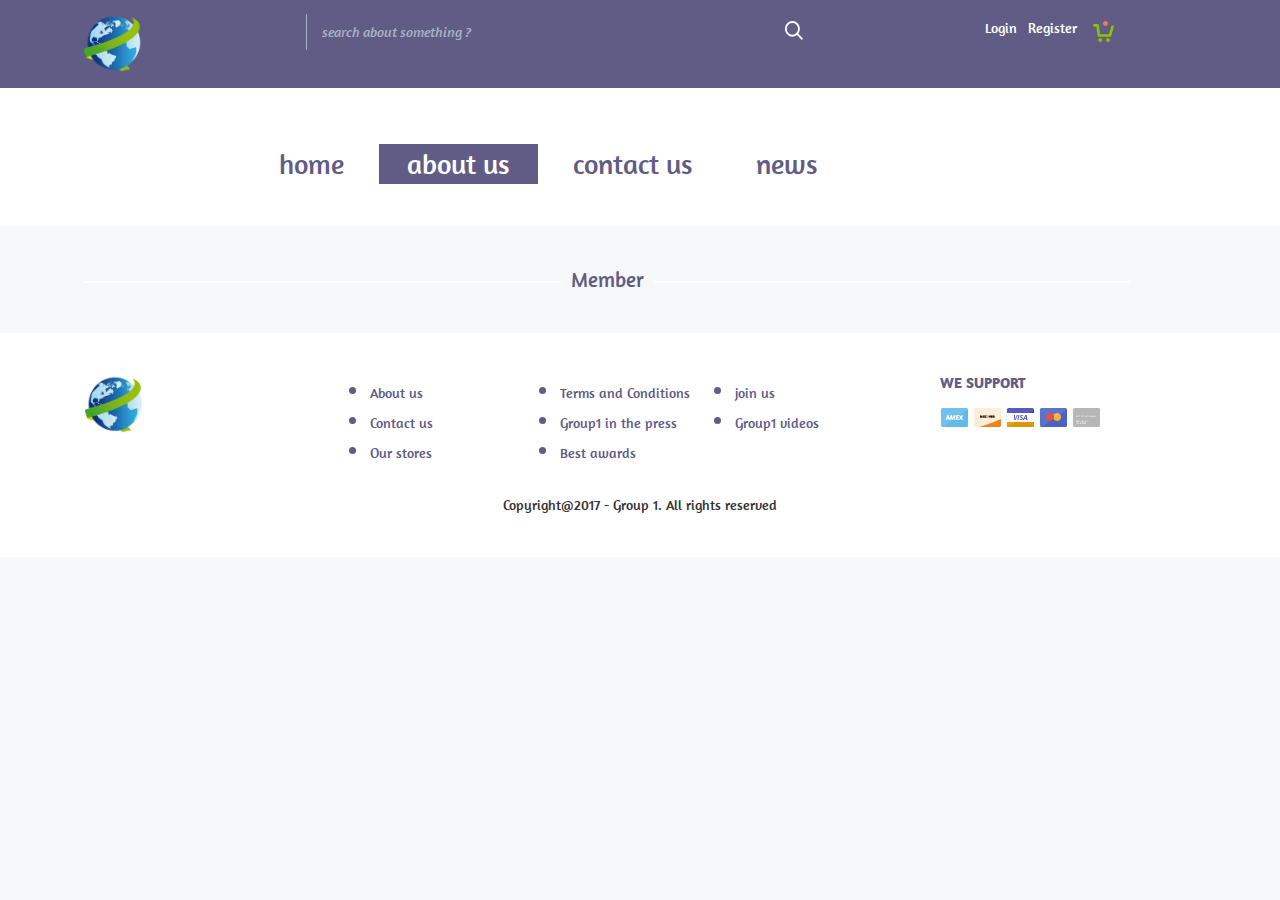
<file: about.html>
<!DOCTYPE html>
<html>
<head>
<title>Ecommerce Group 1</title>
<link href="css/bootstrap.css" rel="stylesheet" type="text/css" media="all" />
<!-- jQuery (necessary for Bootstrap's JavaScript plugins) -->
<script src="js/jquery.min.js"></script>
<!-- Custom Theme files -->
<!--theme-style-->
<link href="css/style.css" rel="stylesheet" type="text/css" media="all" />	
<!--//theme-style-->
<meta name="viewport" content="width=device-width, initial-scale=1">
<meta http-equiv="Content-Type" content="text/html; charset=utf-8" />
<script type="application/x-javascript"> addEventListener("load", function() { setTimeout(hideURLbar, 0); }, false); function hideURLbar(){ window.scrollTo(0,1); } </script>
<!--fonts-->
<link href='http://fonts.googleapis.com/css?family=Amaranth:400,700' rel='stylesheet' type='text/css'>
<!--//fonts-->

<script type="text/javascript" src="js/move-top.js"></script>
<script type="text/javascript" src="js/easing.js"></script>
<script type="text/javascript">
					jQuery(document).ready(function($) {
						$(".scroll").click(function(event){		
							event.preventDefault();
							$('html,body').animate({scrollTop:$(this.hash).offset().top},1000);
						});
					});
				</script>
<!-- start menu -->
<link href="css/megamenu.css" rel="stylesheet" type="text/css" media="all" />
<script type="text/javascript" src="js/megamenu.js"></script>
<script>$(document).ready(function(){$(".megamenu").megamenu();});</script>

<script src="js/simpleCart.min.js"> </script>
</head>
<body> 
<!--header-->	
<div class="header" >
	<div class="top-header" >		
		<div class="container">
		<div class="top-head" >
			<!-- <div class="header-para">
				<ul class="social-in">
					<li><a href="#"><i> </i></a></li>						
					<li><a href="#"><i class="ic"> </i></a></li>
					<li><a href="#"><i class="ic1"> </i></a></li>
					
				</ul>			
			</div>	 -->
			<div class="logo">
				<a href="index.html"><img src="images/logo.png" width="60px" height="60px" alt="" ></a>
			</div>
			
			
			<div class="search-top">
				<div class="search">
					<form>
						<input type="text" value="search about something ?" onfocus="this.value = '';" onblur="if (this.value == '') {this.value = 'search about something ?';}" >
						<input type="submit" value="" >
					</form>
				</div>
				<!-- <div class="world">
					<ul >
						<li><a href="#"><span> </span></a> </li>
						<li><select class="in-drop">
							  <option>EN</option>
							  <option>DE</option>
							  <option>ES</option>
							</select>
						</li>
					</ul>
				</div> -->
				
			</div>
			<div class="cart box_1">
						<a href="#">
							<a href="sign-up-login-form/login.html"><h3>Login</h3></a>
						</a>
						<a href="#">
							<a href="sign-up-login-form/register.html"><h3>Register</h3>
						</a>
						<a href="checkout.html">
							<h3> <!-- <div class="total"> -->
								<!-- <span class="simpleCart_total"></span> (<span id="simpleCart_quantity" class="simpleCart_quantity"></span> items)</div> -->
								<img src="./images/cart.png" alt=""/><!-- Shopping cart -->
							</h3>
						</a>
						<!-- <p><a href="javascript:;" class="simpleCart_empty"><img src="./images/cart-c.png"  alt=""></a></p> -->
						<div class="clearfix"> </div>
			</div>
				<div class="clearfix"> </div>
				<div class="clearfix"> </div>
		</div>
		</div>
	</div>
		<!---->
	
		<div class="header-top">
		<div class="container">
		<div class="head-top">
			
			<div class="top-nav">		
				<ul class="header-in">
					<li><a href="index.html" >home</a></li>
					<li style="background-color: #615c85"><a href="about.html" style="color: #ffffff">about us</a> </li>
					<li><a href="contact.html">contact us</a></li>
					<li ><a href="#" >news</a></li>
				</ul>
			</div>
			
			<div class="clearfix"> </div>
		</div>
		</div>
	</div>
</div>

	<div class="container">
		<div class="content-top">
			<h2 class="new">Member</h2>
			<div class="member-box">
				
			</div>
		</div>
	</div>
	<!--footer-->
	<div class="footer">
		<div class="container">
			<div class="col-md-3 footer-left">
				<a href="index.html"><img src="images/logo.png" width="60px" height="60px" alt="" ></a>
			</div>
			<div class="col-md-2 footer-middle">
				<ul>
					<li><a href="404.html">About us</a> </li>
					<li><a href="contact.html">   Contact us</a></li>
					<li ><a href="products.html" >  Our stores</a></li>
				</ul>
			</div>
			<div class="col-md-4 footer-left-in">
				<ul class="term">
					<li><a href="#">Terms and Conditions</a> </li>
					<li><a href="#">  Group1 in the press</a></li>
					<li ><a href="#" >  Best awards</a></li>	
				</ul>
				<ul class="term">
					<li><a href="#">join us</a> </li>
					<li><a href="#">  Group1 videos</a></li>
					
				</ul>
				<div class="clearfix"> </div>
			</div>
			<div class="col-md-3 footer-right">
				<h5>WE SUPPORT</h5>
				<ul>
					<li><a href="#"><i> </i></a> </li>
					<li><a href="#"><i class="we"> </i></a></li>
					<li ><a href="#" ><i class="we-in"> </i></a></li>
					<li ><a href="#" ><i class="we-at"> </i></a></li>
					<li ><a href="#" ><i class="we-at-at"> </i></a></li>
				</ul>
			</div>

			<div class="clearfix"> </div>
		</div>
		<footer class="footer-class">Copyright@2017 - Group 1. All rights reserved</footer>
		</div>
		<script type="text/javascript">
						$(document).ready(function() {
							/*
							var defaults = {
					  			containerID: 'toTop', // fading element id
								containerHoverID: 'toTopHover', // fading element hover id
								scrollSpeed: 1200,
								easingType: 'linear' 
					 		};
							*/
							
							$().UItoTop({ easingType: 'easeOutQuart' });
							
						});
					</script>
				<a href="#" id="toTop" style="display: block;"> <span id="toTopHover" style="opacity: 1;"> </span></a>
	</div>

</body>
</html>
</file>
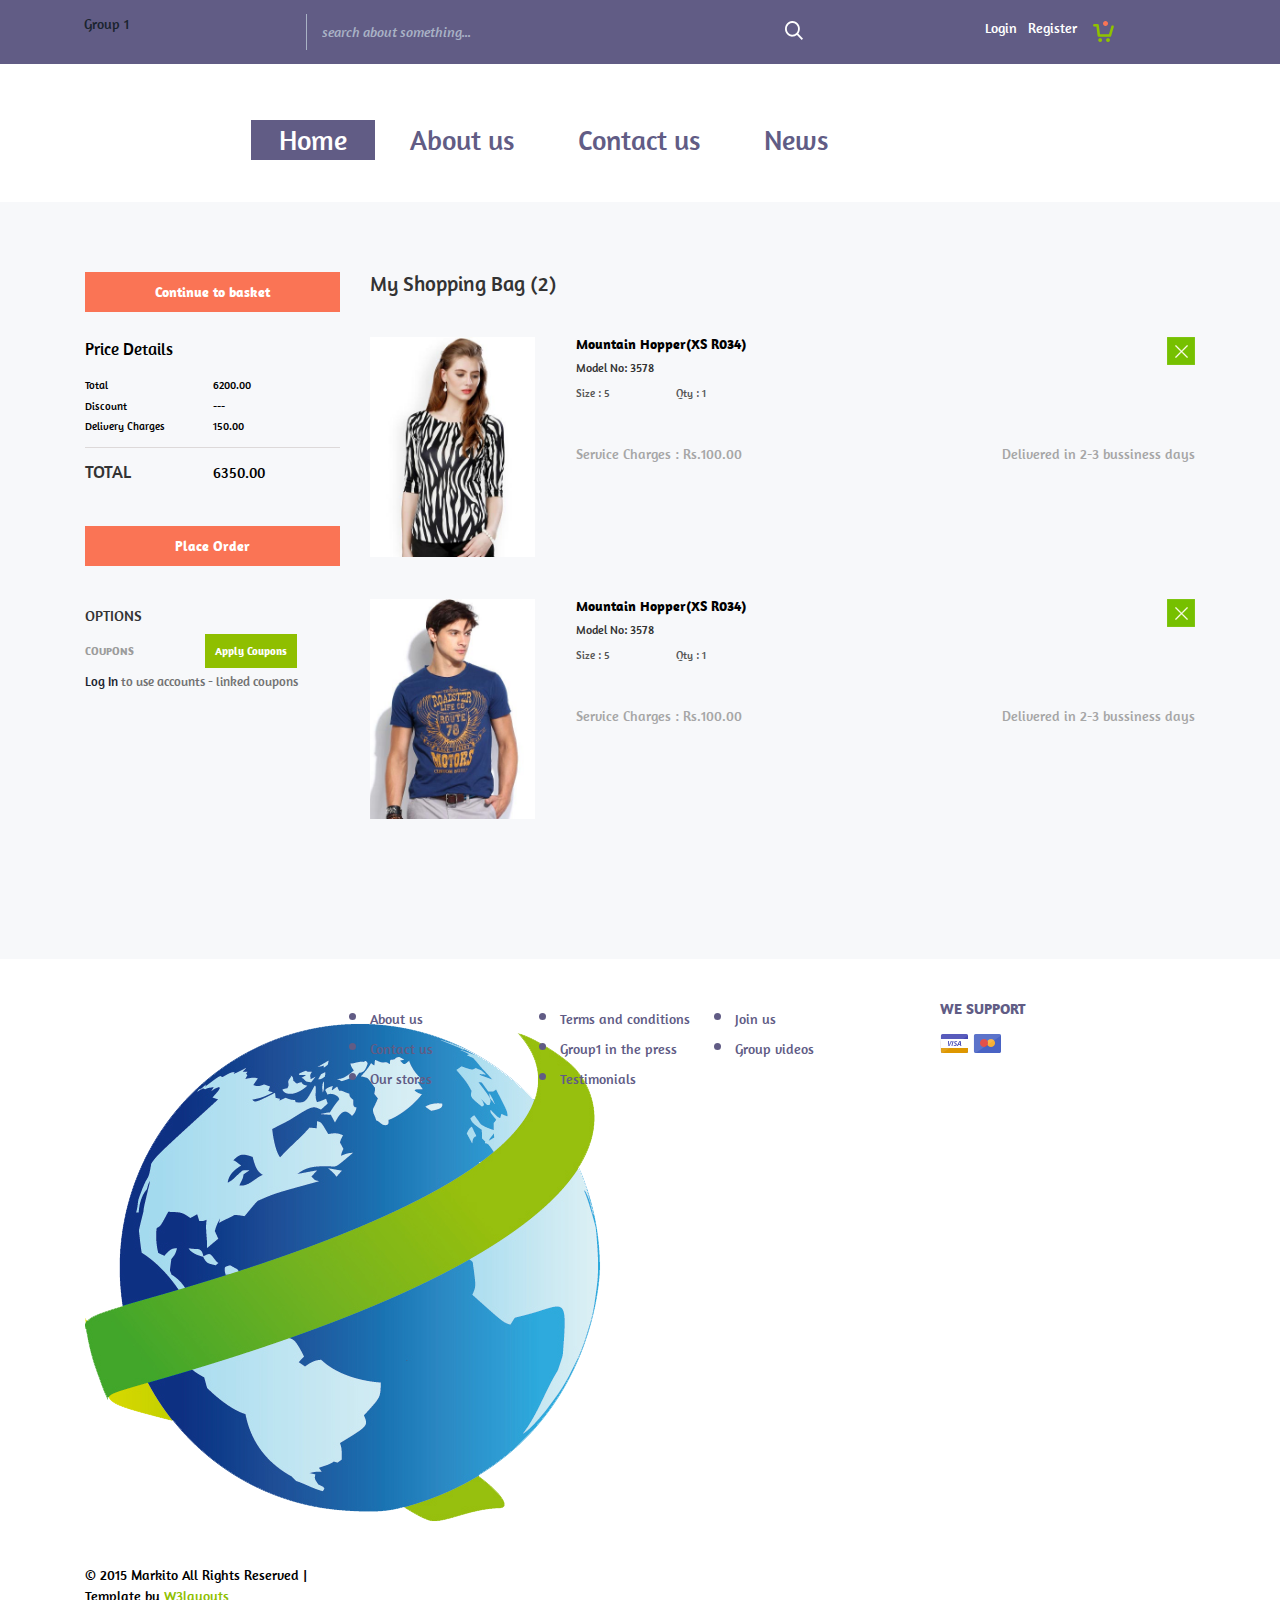
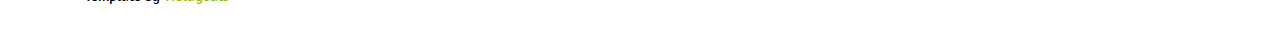
<file: checkout.html>
<!--A Design by W3layouts 
Author: W3layout
Author URL: http://w3layouts.com
License: Creative Commons Attribution 3.0 Unported
License URL: http://creativecommons.org/licenses/by/3.0/
-->
<!DOCTYPE html>
<html>
<head>
<title>Markito A Ecommerce Category Flat Bootstarp Resposive Website Template | Home :: w3layouts</title>
<link href="css/bootstrap.css" rel="stylesheet" type="text/css" media="all" />
<!-- jQuery (necessary for Bootstrap's JavaScript plugins) -->
<script src="js/jquery.min.js"></script>
<!-- Custom Theme files -->
<!--theme-style-->
<link href="css/style.css" rel="stylesheet" type="text/css" media="all" />	
<!--//theme-style-->
<meta name="viewport" content="width=device-width, initial-scale=1">
<meta http-equiv="Content-Type" content="text/html; charset=utf-8" />
<meta name="keywords" content="Markito Responsive web template, Bootstrap Web Templates, Flat Web Templates, Andriod Compatible web template, 
Smartphone Compatible web template, free webdesigns for Nokia, Samsung, LG, SonyErricsson, Motorola web design" />
<script type="application/x-javascript"> addEventListener("load", function() { setTimeout(hideURLbar, 0); }, false); function hideURLbar(){ window.scrollTo(0,1); } </script>
<!--fonts-->
<link href='http://fonts.googleapis.com/css?family=Amaranth:400,700' rel='stylesheet' type='text/css'>
<!--//fonts-->

<script type="text/javascript" src="js/move-top.js"></script>
<script type="text/javascript" src="js/easing.js"></script>
<script type="text/javascript">
					jQuery(document).ready(function($) {
						$(".scroll").click(function(event){		
							event.preventDefault();
							$('html,body').animate({scrollTop:$(this.hash).offset().top},1000);
						});
					});
				</script>
<!-- start menu -->
<link href="css/megamenu.css" rel="stylesheet" type="text/css" media="all" />
<script type="text/javascript" src="js/megamenu.js"></script>
<script>$(document).ready(function(){$(".megamenu").megamenu();});</script>

<script src="js/simpleCart.min.js"> </script>
</head>
<body> 
<!--header-->	
<div class="header" >
	<div class="top-header" >		
		<div class="container">
		<div class="top-head" >
			<div class="logo">
				<a href="index.html">Group 1</a>
			</div>
			<div class="search-top">
				<div class="search">
					<form>
						<input type="text" value="search about something..." onfocus="this.value = '';" onblur="if (this.value == '') {this.value = 'search about something...';}" >
						<input type="submit" value="" >
					</form>
				</div>		
				<!--<div>
					<ul>
						<li><a href="index.html">Bed</a></li>
						<li><a href="index.html">Chest</a></li>
						<li><a href="index.html">Stool & Reider</a></li>
					</ul>	
				</div>-->
			</div>
			<div class="cart box_1">
						<a href="#">
							<a href="sign-up-login-form/login.html"><h3>Login</h3></a>
						</a>
						<a href="#">
							<a href="sign-up-login-form/register.html"><h3>Register</h3>
						</a>
						<a href="checkout.html">
							<h3>
								<img src="./images/cart.png" alt=""/><!-- Shopping cart -->
							</h3>
						</a>
						<div class="clearfix"> </div>
			</div>
				<div class="clearfix"> </div>
				<div class="clearfix"> </div>
		</div>
		</div>
	</div>
		<!---->
		<div class="header-top">
		<div class="container">
		<div class="head-top">
			
		<div class="top-nav">
			<ul class="header-in" >
				<li style="background-color: #615c85"><a style="color: #ffffff" href="index.html" >Home</a></li>
				<li><a href="about.html">About us</a> </li>
				<li><a href="contact.html">Contact us</a></li>
				<li ><a href="#" >News</a></li>
			</ul>		
				</div>
				<div class="clearfix"> </div>
		</div>
		</div>
	</div>
</div>
<!--banner-->
<div class="container">
	<div class="check">	 
			 <div class="col-md-3 cart-total">
			 <a class="continue" href="#">Continue to basket</a>
			 <div class="price-details">
				 <h3>Price Details</h3>
				 <span>Total</span>
				 <span class="total1">6200.00</span>
				 <span>Discount</span>
				 <span class="total1">---</span>
				 <span>Delivery Charges</span>
				 <span class="total1">150.00</span>
				 <div class="clearfix"></div>				 
			 </div>	
			 <ul class="total_price">
			   <li class="last_price"> <h4>TOTAL</h4></li>	
			   <li class="last_price"><span>6350.00</span></li>
			   <div class="clearfix"> </div>
			 </ul>
			
			 
			 <div class="clearfix"></div>
			 <a class="order" href="#">Place Order</a>
			 <div class="total-item">
				 <h3>OPTIONS</h3>
				 <h4>COUPONS</h4>
				 <a class="cpns" href="#">Apply Coupons</a>
				 <p><a href="#">Log In</a> to use accounts - linked coupons</p>
			 </div>
			</div>
		 <div class="col-md-9 cart-items">
			 <h1>My Shopping Bag (2)</h1>
				<script>$(document).ready(function(c) {
					$('.close1').on('click', function(c){
						$('.cart-header').fadeOut('slow', function(c){
							$('.cart-header').remove();
						});
						});	  
					});
			   </script>
			 <div class="cart-header">
				 <div class="close1"> </div>
				 <div class="cart-sec simpleCart_shelfItem">
						<div class="cart-item cyc">
							 <img src="images/pic1.jpg" class="img-responsive" alt=""/>
						</div>
					   <div class="cart-item-info">
						<h3><a href="#">Mountain Hopper(XS R034)</a><span>Model No: 3578</span></h3>
						<ul class="qty">
							<li><p>Size : 5</p></li>
							<li><p>Qty : 1</p></li>
						</ul>
						
							 <div class="delivery">
							 <p>Service Charges : Rs.100.00</p>
							 <span>Delivered in 2-3 bussiness days</span>
							 <div class="clearfix"></div>
				        </div>	
					   </div>
					   <div class="clearfix"></div>
											
				  </div>
			 </div>
			 <script>$(document).ready(function(c) {
					$('.close2').on('click', function(c){
							$('.cart-header2').fadeOut('slow', function(c){
						$('.cart-header2').remove();
					});
					});	  
					});
			 </script>
			 <div class="cart-header2">
				 <div class="close2"> </div>
				  <div class="cart-sec simpleCart_shelfItem">
						<div class="cart-item cyc">
							 <img src="images/pic2.jpg" class="img-responsive" alt=""/>
						</div>
					   <div class="cart-item-info">
						<h3><a href="#">Mountain Hopper(XS R034)</a><span>Model No: 3578</span></h3>
						<ul class="qty">
							<li><p>Size : 5</p></li>
							<li><p>Qty : 1</p></li>
						</ul>
							 <div class="delivery">
							 <p>Service Charges : Rs.100.00</p>
							 <span>Delivered in 2-3 bussiness days</span>
							 <div class="clearfix"></div>
				        </div>	
					   </div>
					   <div class="clearfix"></div>
											
				  </div>
			  </div>		
		 </div>
		 
		
			<div class="clearfix"> </div>
	 </div>
	 </div>

	<!--footer-->
	<div class="footer">
		<div class="container">
			<div class="col-md-3 footer-left">
				<a href="index.html"><img src="images/logo.png" alt=""></a>
				<p class="footer-class">© 2015 Markito All Rights Reserved | Template by  <a href="http://w3layouts.com/" target="_blank">W3layouts</a> </p>
			</div>
			<div class="col-md-2 footer-middle">
				<ul>
					<li><a href="404.html">About us</a> </li>
					<li><a href="contact.html">   Contact us</a></li>
					<li ><a href="products.html" >  Our stores</a></li>
				</ul>
			</div>
			<div class="col-md-4 footer-left-in">
				<ul class="term">
					<li><a href="#">Terms and conditions</a> </li>
					<li><a href="#">  Group1 in the press</a></li>
					<li ><a href="#" >  Testimonials</a></li>	
				</ul>
				<ul class="term">
					<li><a href="#">Join us</a> </li>
					<li><a href="#">  Group videos</a></li>
					
				</ul>
				<div class="clearfix"> </div>
			</div>
			<div class="col-md-3 footer-right">
				<h5>WE SUPPORT</h5>
				<ul>
					<li ><a href="#" ><i class="we-in"> </i></a></li>
					<li ><a href="#" ><i class="we-at"> </i></a></li>
				</ul>
			</div>
			<div class="clearfix"> </div>
		</div>
		<script type="text/javascript">
						$(document).ready(function() {
							/*
							var defaults = {
					  			containerID: 'toTop', // fading element id
								containerHoverID: 'toTopHover', // fading element hover id
								scrollSpeed: 1200,
								easingType: 'linear' 
					 		};
							*/
							
							$().UItoTop({ easingType: 'easeOutQuart' });
							
						});
					</script>
				<a href="#" id="toTop" style="display: block;"> <span id="toTopHover" style="opacity: 1;"> </span></a>

	</div>

</body>
</html>
</file>
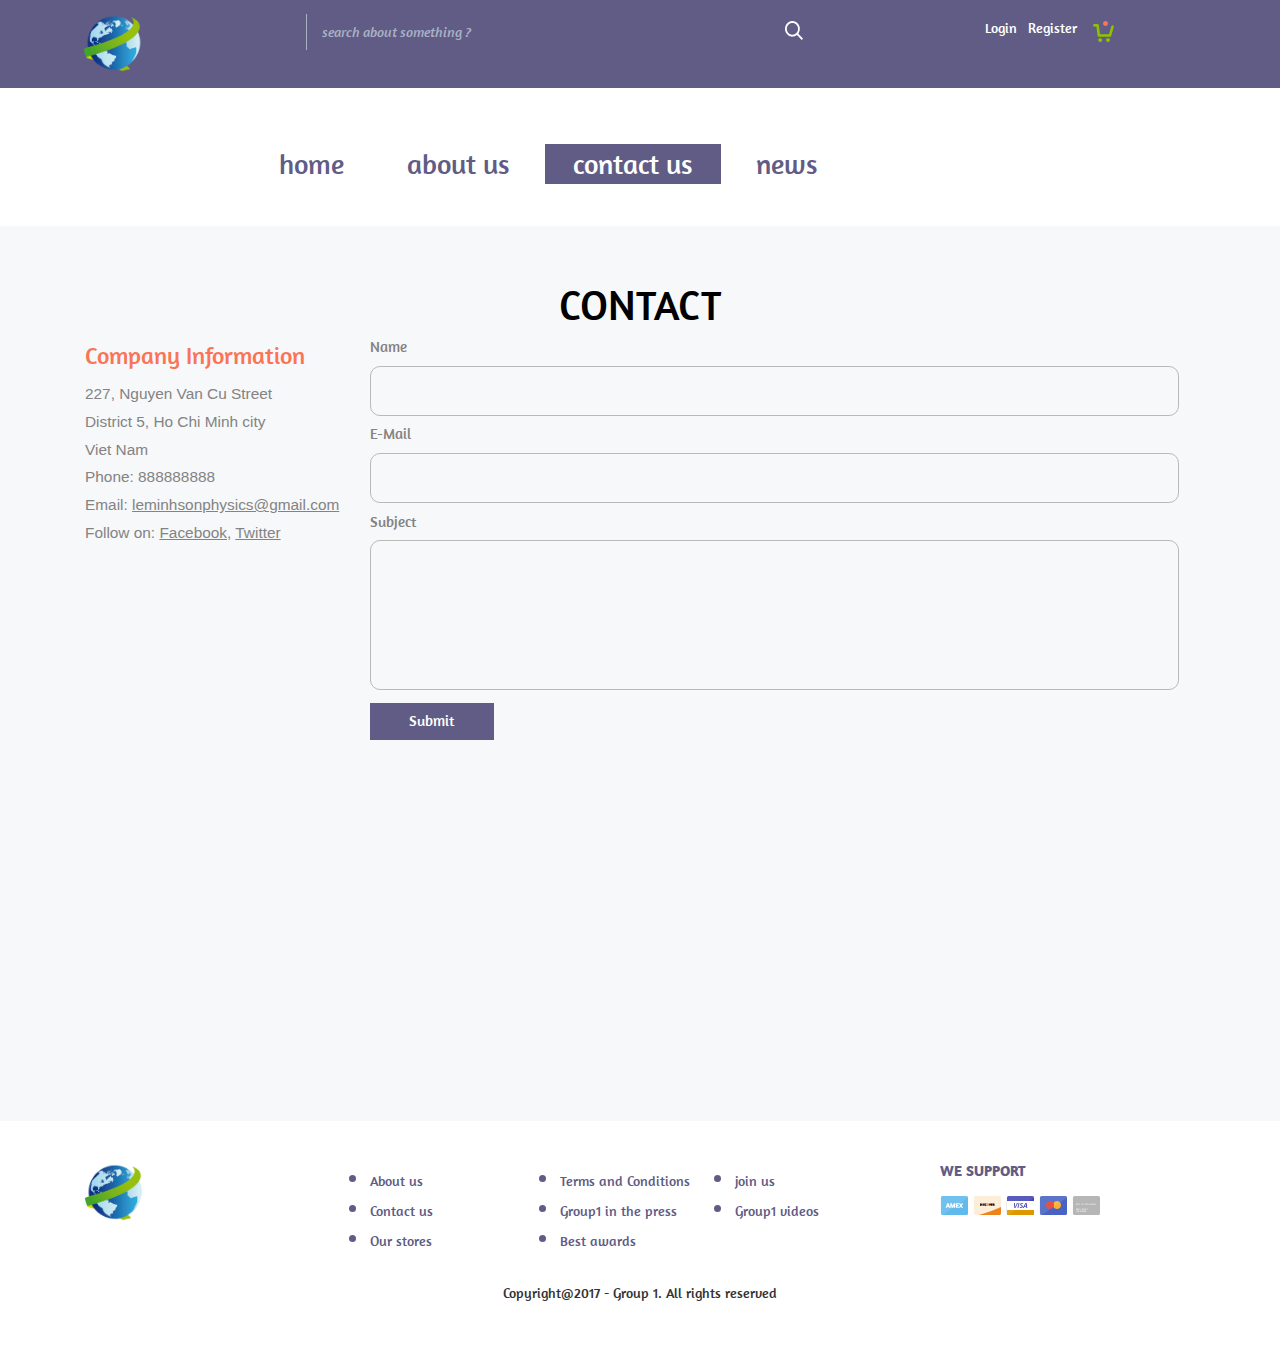
<file: contact.html>
<!DOCTYPE html>
<html>
<head>
<title>Ecommerce Group 1</title>
<link href="css/bootstrap.css" rel="stylesheet" type="text/css" media="all" />
<!-- jQuery (necessary for Bootstrap's JavaScript plugins) -->
<script src="js/jquery.min.js"></script>
<!-- Custom Theme files -->
<!--theme-style-->
<link href="css/style.css" rel="stylesheet" type="text/css" media="all" />	
<!--//theme-style-->
<meta name="viewport" content="width=device-width, initial-scale=1">
<meta http-equiv="Content-Type" content="text/html; charset=utf-8" />
<script type="application/x-javascript"> addEventListener("load", function() { setTimeout(hideURLbar, 0); }, false); function hideURLbar(){ window.scrollTo(0,1); } </script>
<!--fonts-->
<link href='http://fonts.googleapis.com/css?family=Amaranth:400,700' rel='stylesheet' type='text/css'>
<!--//fonts-->

<script type="text/javascript" src="js/move-top.js"></script>
<script type="text/javascript" src="js/easing.js"></script>
<script type="text/javascript">
					jQuery(document).ready(function($) {
						$(".scroll").click(function(event){		
							event.preventDefault();
							$('html,body').animate({scrollTop:$(this.hash).offset().top},1000);
						});
					});
				</script>
<!-- start menu -->
<link href="css/megamenu.css" rel="stylesheet" type="text/css" media="all" />
<script type="text/javascript" src="js/megamenu.js"></script>
<script>$(document).ready(function(){$(".megamenu").megamenu();});</script>

<script src="js/simpleCart.min.js"> </script>
</head>
<body> 
<!--header-->	
<div class="header" >
	<div class="top-header" >		
		<div class="container">
		<div class="top-head" >
			<!-- <div class="header-para">
				<ul class="social-in">
					<li><a href="#"><i> </i></a></li>						
					<li><a href="#"><i class="ic"> </i></a></li>
					<li><a href="#"><i class="ic1"> </i></a></li>
					
				</ul>			
			</div>	 -->
			<div class="logo">
				<a href="index.html"><img src="images/logo.png" width="60px" height="60px" alt="" ></a>
			</div>
			
			
			<div class="search-top">
				<div class="search">
					<form>
						<input type="text" value="search about something ?" onfocus="this.value = '';" onblur="if (this.value == '') {this.value = 'search about something ?';}" >
						<input type="submit" value="" >
					</form>
				</div>
				<!-- <div class="world">
					<ul >
						<li><a href="#"><span> </span></a> </li>
						<li><select class="in-drop">
							  <option>EN</option>
							  <option>DE</option>
							  <option>ES</option>
							</select>
						</li>
					</ul>
				</div> -->
				
			</div>
			<div class="cart box_1">
						<a href="#">
							<a href="sign-up-login-form/login.html"><h3>Login</h3></a>
						</a>
						<a href="#">
							<a href="sign-up-login-form/register.html"><h3>Register</h3>
						</a>
						<a href="checkout.html">
							<h3> <!-- <div class="total"> -->
								<!-- <span class="simpleCart_total"></span> (<span id="simpleCart_quantity" class="simpleCart_quantity"></span> items)</div> -->
								<img src="./images/cart.png" alt=""/><!-- Shopping cart -->
							</h3>
						</a>
						<!-- <p><a href="javascript:;" class="simpleCart_empty"><img src="./images/cart-c.png"  alt=""></a></p> -->
						<div class="clearfix"> </div>
			</div>
				<div class="clearfix"> </div>
				<div class="clearfix"> </div>
		</div>
		</div>
	</div>
		<!---->
	
		<div class="header-top">
		<div class="container">
		<div class="head-top">
			
			<div class="top-nav">		
				<ul class="header-in">
					<li><a href="index.html" >home</a></li>
					<li><a href="about.html">about us</a> </li>
					<li style="background-color: #615c85"><a href="contact.html" style="color: #ffffff">contact us</a></li>
					<li ><a href="#" >news</a></li>
				</ul>
			</div>
			
			<div class="clearfix"> </div>
		</div>
		</div>
	</div>
</div>

	<div class="container">
		<div class="contact">
	<h2>CONTACT</h2>
				<div class="contact-in">
				<div class=" col-md-3 contact-right">
				     	<h5>Company Information</h5>
						    	<p>227, Nguyen Van Cu Street</p>
						   		<p>District 5, Ho Chi Minh city</p>
						   		<p>Viet Nam</p>
				   		<p>Phone: 888888888</p>
				 	 	<p>Email: <a href="mailto:leminhsonphysics@gmail.com">leminhsonphysics@gmail.com</a></p>
				   		<p>Follow on: <a href="#">Facebook</a>, <a href="#">Twitter</a></p>
				    </div>
				<div class=" col-md-9 contact-left">
				  
					    <form >
					    	<div>
						    	<span>Name</span>
						    	<input name="userName" type="text" class="textbox">
						    </div>
						    <div>
						    	<span>E-Mail</span>
						    	<input name="userEmail" type="text" class="textbox">
						    </div>
						    <div>
						    	<span>Subject</span>
						    	<textarea name="userMsg"> </textarea>
						    </div>
						   <div>
						   		<input type="submit" value="Submit">
								
						  </div>
					    </form>
				  </div>

					
					  <div class="clearfix"></div>
				 </div>
			    
      		</div>
	</div>
		<div class="map">
				 <iframe src="https://www.google.com/maps/embed?pb=!1m18!1m12!1m3!1d709563.4659174996!2d105.93959253905788!3d10.74824461335283!2m3!1f0!2f0!3f0!3m2!1i1024!2i768!4f13.1!3m3!1m2!1s0x317529292e8d3dd1%3A0xf15f5aad773c112b!2sHo+Chi+Minh+City%2C+Ho+Chi+Minh%2C+Vietnam!5e0!3m2!1sen!2s!4v1492960025281" width="600" height="450" frameborder="0" style="border:0" allowfullscreen></iframe>
				</div>
		</div>
</div>
	<!--footer-->
	<div class="footer">
		<div class="container">
			<div class="col-md-3 footer-left">
				<a href="index.html"><img src="images/logo.png" width="60px" height="60px" alt="" ></a>
			</div>
			<div class="col-md-2 footer-middle">
				<ul>
					<li><a href="404.html">About us</a> </li>
					<li><a href="contact.html">   Contact us</a></li>
					<li ><a href="products.html" >  Our stores</a></li>
				</ul>
			</div>
			<div class="col-md-4 footer-left-in">
				<ul class="term">
					<li><a href="#">Terms and Conditions</a> </li>
					<li><a href="#">  Group1 in the press</a></li>
					<li ><a href="#" >  Best awards</a></li>	
				</ul>
				<ul class="term">
					<li><a href="#">join us</a> </li>
					<li><a href="#">  Group1 videos</a></li>
					
				</ul>
				<div class="clearfix"> </div>
			</div>
			<div class="col-md-3 footer-right">
				<h5>WE SUPPORT</h5>
				<ul>
					<li><a href="#"><i> </i></a> </li>
					<li><a href="#"><i class="we"> </i></a></li>
					<li ><a href="#" ><i class="we-in"> </i></a></li>
					<li ><a href="#" ><i class="we-at"> </i></a></li>
					<li ><a href="#" ><i class="we-at-at"> </i></a></li>
				</ul>
			</div>

			<div class="clearfix"> </div>
		</div>
		<footer class="footer-class">Copyright@2017 - Group 1. All rights reserved</footer>
		<script type="text/javascript">
						$(document).ready(function() {
							/*
							var defaults = {
					  			containerID: 'toTop', // fading element id
								containerHoverID: 'toTopHover', // fading element hover id
								scrollSpeed: 1200,
								easingType: 'linear' 
					 		};
							*/
							
							$().UItoTop({ easingType: 'easeOutQuart' });
							
						});
					</script>
				<a href="#" id="toTop" style="display: block;"> <span id="toTopHover" style="opacity: 1;"> </span></a>
	</div>

</body>
</html>
</file>
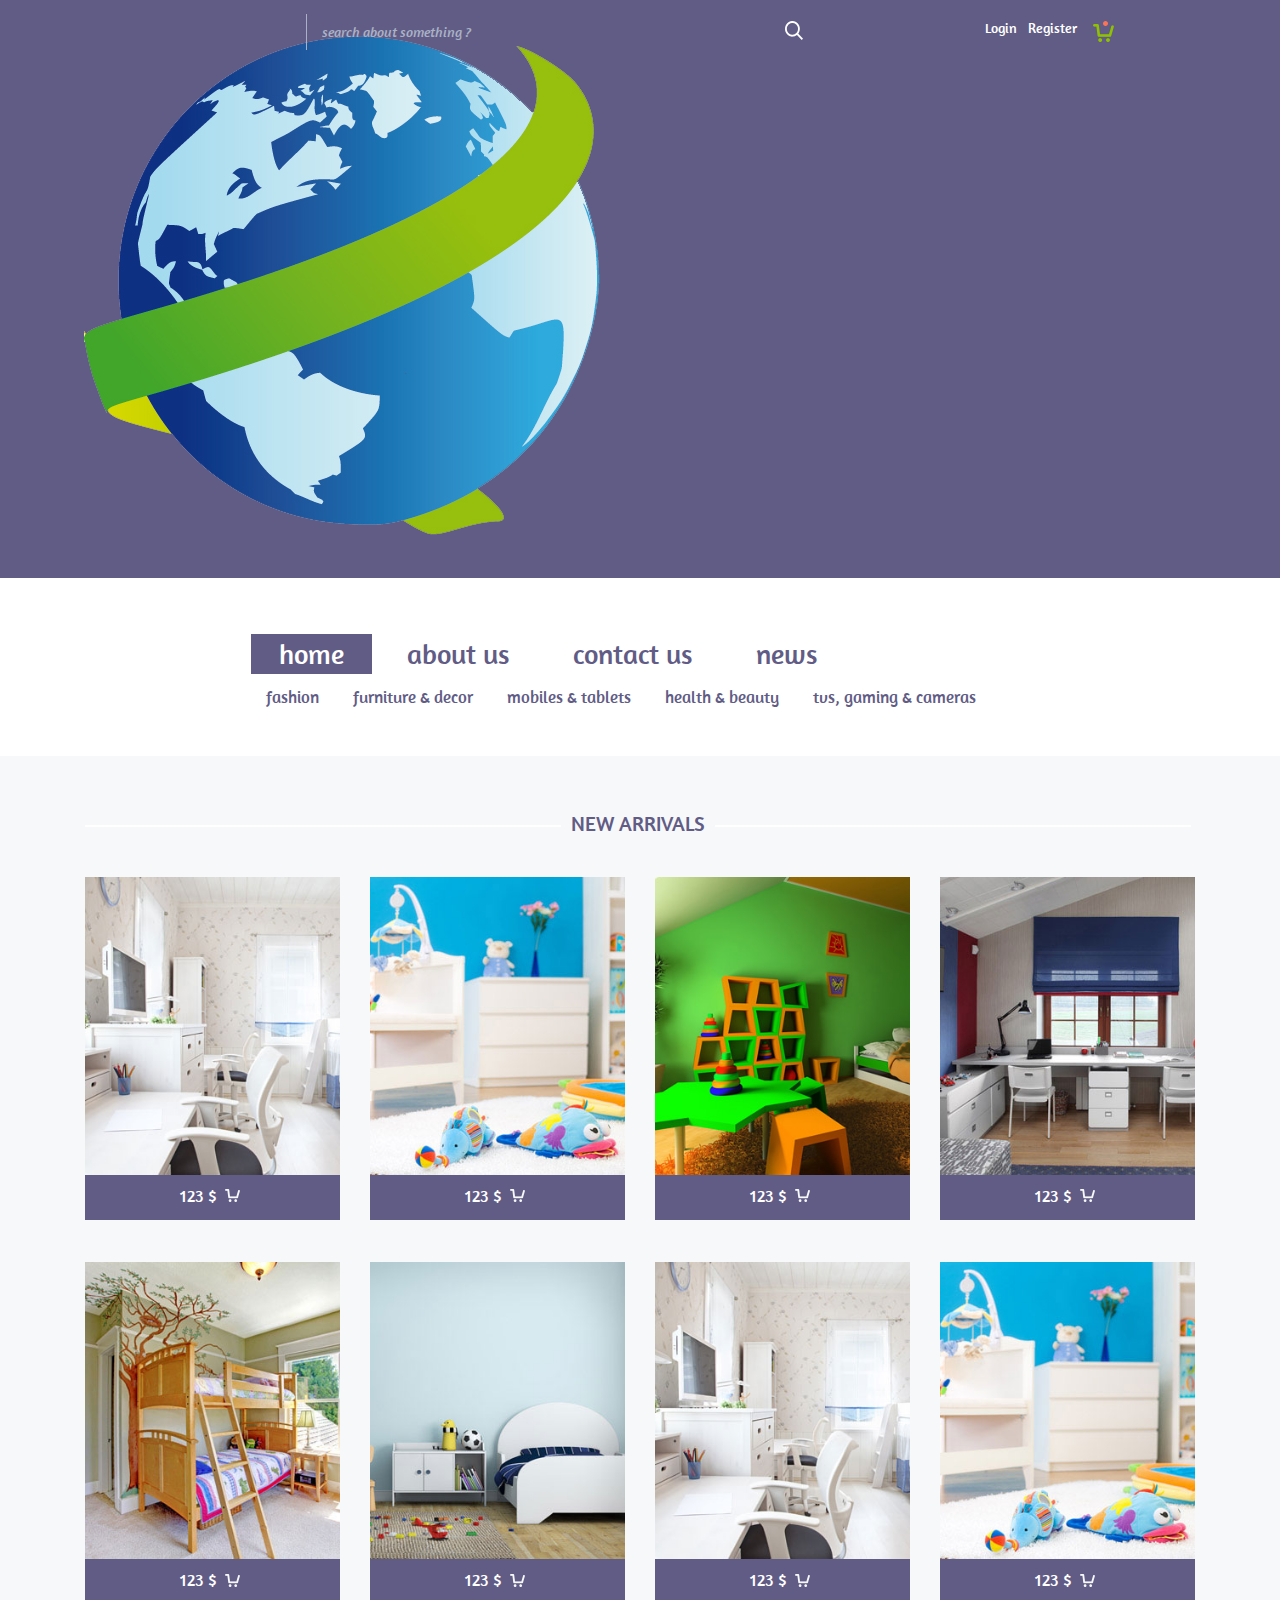
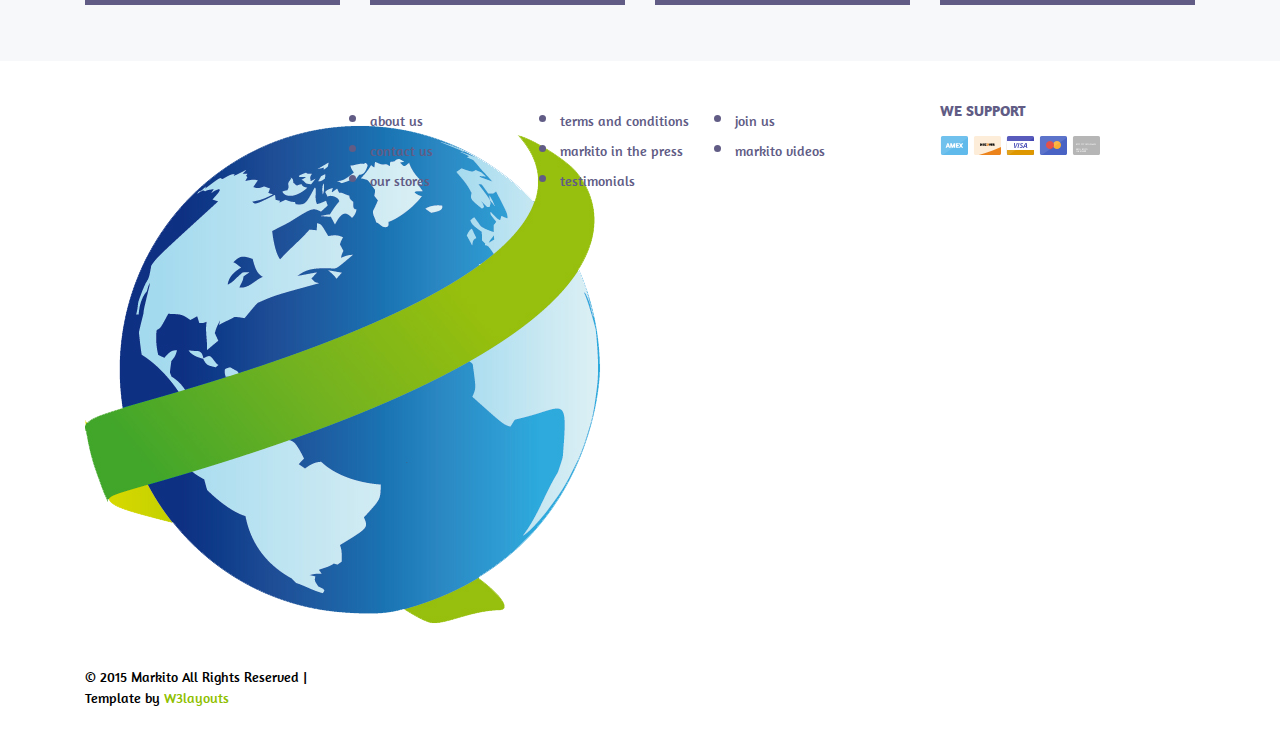
<file: decor.html>
<!--A Design by W3layouts 
Author: W3layout
Author URL: http://w3layouts.com
License: Creative Commons Attribution 3.0 Unported
License URL: http://creativecommons.org/licenses/by/3.0/
-->
<!DOCTYPE html>
<html>
<head>
<title>Markito A Ecommerce Category Flat Bootstarp Resposive Website Template | Decor :: w3layouts</title>
<link href="css/bootstrap.css" rel="stylesheet" type="text/css" media="all" />
<!-- jQuery (necessary for Bootstrap's JavaScript plugins) -->
<script src="js/jquery.min.js"></script>
<!-- Custom Theme files -->
<!--theme-style-->
<link href="css/style.css" rel="stylesheet" type="text/css" media="all" />	
<!--//theme-style-->
<meta name="viewport" content="width=device-width, initial-scale=1">
<meta http-equiv="Content-Type" content="text/html; charset=utf-8" />
<meta name="keywords" content="Markito Responsive web template, Bootstrap Web Templates, Flat Web Templates, Andriod Compatible web template, 
Smartphone Compatible web template, free webdesigns for Nokia, Samsung, LG, SonyErricsson, Motorola web design" />
<script type="application/x-javascript"> addEventListener("load", function() { setTimeout(hideURLbar, 0); }, false); function hideURLbar(){ window.scrollTo(0,1); } </script>
<!--fonts-->
<link href='http://fonts.googleapis.com/css?family=Amaranth:400,700' rel='stylesheet' type='text/css'>
<!--//fonts-->
<script type="text/javascript" src="js/move-top.js"></script>
<script type="text/javascript" src="js/easing.js"></script>
<script type="text/javascript">
					jQuery(document).ready(function($) {
						$(".scroll").click(function(event){		
							event.preventDefault();
							$('html,body').animate({scrollTop:$(this.hash).offset().top},1000);
						});
					});
				</script>
<!-- start menu -->
<link href="css/megamenu.css" rel="stylesheet" type="text/css" media="all" />
<script type="text/javascript" src="js/megamenu.js"></script>
<script>$(document).ready(function(){$(".megamenu").megamenu();});</script>

<script src="js/simpleCart.min.js"> </script>
</head>
<body> 
<!--header-->	
<div class="header" >
	<div class="top-header" >		
		<div class="container">
		<div class="top-head" >

			<div class="logo">
				<a href="index.html"><img src="./images/logo.png" alt="" ></a>
			</div>
			
			<div class="search-top">
				<div class="search">
					<form>
						<input type="text" value="search about something ?" onfocus="this.value = '';" onblur="if (this.value == '') {this.value = 'search about something ?';}" >
						<input type="submit" value="" >
					</form>
				</div>
				
			</div>
			<div class="cart box_1">
						<a href="#">
							<h3>Login</h3>
						</a>
						<a href="#">
							<h3>Register</h3>
						</a>
						<a href="checkout.html">
							<h3> <!-- <div class="total"> -->
								<!-- <span class="simpleCart_total"></span> (<span id="simpleCart_quantity" class="simpleCart_quantity"></span> items)</div> -->
								<img src="./images/cart.png" alt=""/><!-- Shopping cart -->
							</h3>
						</a>
						<!-- <p><a href="javascript:;" class="simpleCart_empty"><img src="./images/cart-c.png"  alt=""></a></p> -->
						<div class="clearfix"> </div>
				</div>
				<div class="clearfix"> </div>
				<div class="clearfix"> </div>
		</div>
		</div>
	</div>
		<!---->
	
		<div class="header-top">
		<div class="container">
		<div class="head-top">
			
			<div class="top-nav">
				<ul class="header-in">
					<li style="background-color: #615c85"><a style="color: #ffffff" href="index.html" >home</a></li>
					<li><a href="about.html">about us</a> </li>
					<li><a href="contact.html">contact us</a></li>
					<li ><a href="#" >news</a></li>
				</ul>		
			  <ul class="megamenu skyblue" style="margin-left:15%">
				      <li class="active grid"><a  href="#">fashion</a>
					    <div class="megapanel">
						<div class="row">
							<div class="col1">
								<div class="h_nav">
									<ul>
										<li><a href="products.html">Accessories</a></li>
										<li><a href="products.html">Bags</a></li>
										<li><a href="products.html">Caps & Hats</a></li>
										
									</ul>	
								</div>							
							</div>
							<div class="col1">
								<div class="h_nav">
									<ul>
										<li><a href="products.html">Shirts</a></li>
										<li><a href="products.html">Shoes, Boots & Trainers</a></li>
										<li><a href="products.html">Shorts</a></li>
										<li><a href="products.html">Suits & Blazers</a></li>
										
									</ul>	
								</div>							
							</div>
							<div class="col1">
								<div class="h_nav">
									<h4>Popular Brands</h4>
									<ul>
										<li><a href="products.html">Levis</a></li>
										<li><a href="products.html">Persol</a></li>
										<li><a href="products.html">Nike</a></li>
										<li><a href="products.html">Edwin</a></li>
										
									</ul>	
								</div>												
							</div>
						  </div>
						</div>
					</li>
					<li><a   href="#">furniture & decor</a>
					 <div class="megapanel">
						<div class="row">
							<div class="col1">
								<div class="h_nav">
									<ul>
										<li><a href="decor.html">Bed</a></li>
										<li><a href="decor.html">Chest</a></li>
										<li><a href="decor.html">Stool & Reider</a></li>
										
									</ul>	
								</div>							
							</div>
							<div class="col1">
								<div class="h_nav">
									<ul>
										<li><a href="decor.html">Armchair</a></li>
										<li><a href="decor.html">Reider Bench</a></li>
										<li><a href="decor.html">Carpet & Desk</a></li>
										
									</ul>	
								</div>							
							</div>
							<div class="col1">
							<iframe src="https://player.vimeo.com/video/16878818"  webkitallowfullscreen mozallowfullscreen allowfullscreen></iframe> 
							</div>
						  </div>
						</div></li>
				    <li class="grid"><a  href="#">mobiles & tablets</a>
					   <div class="megapanel">
						<div class="row">
							<div class="col1">
								<div class="h_nav">
									<ul>
										<li><a href="mobile.html">Lenovo Tablets</a></li>
										<li><a href="mobile.html">Motorola</a></li>
										<li><a href="mobile.html">Samsung </a></li>
										
									</ul>	
								</div>							
							</div>
							<div class="col1">
								<div class="h_nav">
									<ul>
										<li><a href="mobile.html">Asus Zenfone 2</a></li>
										<li><a href="mobile.html">Nikon & Sony</a></li>
										<li><a href="mobile.html">Shorts</a></li>
										
									</ul>	
								</div>							
							</div>
							<div class="col1">
								<div class="col1">
								<iframe src="https://player.vimeo.com/video/8118831"  webkitallowfullscreen mozallowfullscreen allowfullscreen></iframe> 
							</div>										
							</div>
						  </div>
						</div>
			    </li>
						 <li class="grid"><a  href="health.html">health & beauty</a>
					  
			    </li>		
				<li><a  href="#">tvs, gaming & cameras</a>
				  <div class="megapanel">
						<div class="row">
							<div class="col1">
								<div class="h_nav">
									<ul>
										<li><a href="mobile.html">Lenovo Tablets</a></li>
										<li><a href="mobile.html">Motorola</a></li>
										
									</ul>	
								</div>							
							</div>
							<div class="col1">
								<div class="h_nav">
									<ul>
										<li><a href="mobile.html">Asus Zenfone 2</a></li>
										<li><a href="mobile.html">Nikon & Sony</a></li>
										<li><a href="mobile.html">Shorts</a></li>
										
									</ul>	
								</div>							
							</div>
							<div class="col1">
								<div class="col1">
								<iframe src="https://player.vimeo.com/video/8118831"  webkitallowfullscreen mozallowfullscreen allowfullscreen></iframe> 
							</div>										
							</div>
						  </div>
						</div></li>
			
				
			  </ul> 
				</div>
			
				<div class="clearfix"> </div>
		</div>
		</div>
	</div>
</div>
	<div class="container">
		<div class="content-top-blue">
		<h2 class="new">NEW ARRIVALS</h2>
			<div class="pink">
				<div class="col-md-3 blue">	
					<a href="single.html" > <img src="images/de.jpg" class="img-responsive" alt=""></a>			 	
					<!---->
						<div class="grid_1 simpleCart_shelfItem">
							<a href="#" class="cup item_add"><span class=" item_price" >123 $ <i> </i> </span></a>					
						</div>
					<!---->
				</div>
				<div class="col-md-3 blue">		
					<a href="single.html" > <img src="images/de1.jpg" class="img-responsive" alt=""></a>		 	
					<!---->
						<div class="grid_1 simpleCart_shelfItem">
							<a href="#" class="cup item_add"><span class=" item_price" >123 $ <i> </i> </span></a>					
						</div>
					<!---->
				</div>
				<div class="col-md-3 blue">
					 <a href="single.html" > <img src="images/de2.jpg" class="img-responsive" alt=""></a>		 	
						<!---->
						<div class="grid_1 simpleCart_shelfItem">
							<a href="#" class="cup item_add"><span class=" item_price" >123 $ <i> </i> </span></a>					
						</div>
					<!---->
				</div>
				<div class="col-md-3 blue">
					<a href="single.html" > <img src="images/de3.jpg" class="img-responsive" alt=""></a>			 	
					<!---->
						<div class="grid_1 simpleCart_shelfItem">
							<a href="#" class="cup item_add"><span class=" item_price" >123 $ <i> </i> </span></a>					
						</div>
					<!---->
				</div>
				<div class="clearfix"> </div>
		</div>
		<div class="pink">
			<div class="col-md-3 blue">
				 <a href="single.html" > <img src="images/de4.jpg" class="img-responsive" alt=""></a>		 	
				<!---->
						<div class="grid_1 simpleCart_shelfItem">
							<a href="#" class="cup item_add"><span class=" item_price" >123 $ <i> </i> </span></a>					
						</div>
					<!---->
			</div>
			<div class="col-md-3 blue">
				 <a href="single.html" > <img src="images/de5.jpg" class="img-responsive" alt=""></a>			 	
				<!---->
						<div class="grid_1 simpleCart_shelfItem">
							<a href="#" class="cup item_add"><span class=" item_price" >123 $ <i> </i> </span></a>					
						</div>
					<!---->
			</div>
			<div class="col-md-3 blue">
				<a href="single.html" > <img src="images/de.jpg" class="img-responsive" alt=""></a>	 	
				<!---->
						<div class="grid_1 simpleCart_shelfItem">
							<a href="#" class="cup item_add"><span class=" item_price" >123 $ <i> </i> </span></a>					
						</div>
					<!---->
			</div>
			<div class="col-md-3 blue">
				<a href="single.html" > <img src="images/de1.jpg" class="img-responsive" alt=""></a>		 	
				<!---->
						<div class="grid_1 simpleCart_shelfItem">
							<a href="#" class="cup item_add"><span class=" item_price" >123 $ <i> </i> </span></a>					
						</div>
					<!---->
			</div>
				<div class="clearfix"> </div>
		</div>
	</div>
		<!---->

</div>
	<!--footer-->
	<div class="footer">
		<div class="container">
			<div class="col-md-3 footer-left">
				<a href="index.html"><img src="images/logo.png" alt=""></a>
				<p class="footer-class">© 2015 Markito All Rights Reserved | Template by  <a href="http://w3layouts.com/" target="_blank">W3layouts</a> </p>
			</div>
			<div class="col-md-2 footer-middle">
				<ul>
					<li><a href="404.html">about us</a> </li>
					<li><a href="contact.html">   contact us</a></li>
					<li ><a href="products.html" >  our stores</a></li>
				</ul>
			</div>
			<div class="col-md-4 footer-left">
				<ul class="term">
					<li><a href="#">terms and conditions</a> </li>
					<li><a href="#">  markito in the press</a></li>
					<li ><a href="#" >  testimonials</a></li>	
				</ul>
				<ul class="term">
					<li><a href="#">join us</a> </li>
					<li><a href="#">  markito videos</a></li>
					
				</ul>
				<div class="clearfix"> </div>
			</div>
			<div class="col-md-3 footer-right">
				<h5>WE SUPPORT</h5>
				<ul>
					<li><a href="#"><i> </i></a> </li>
					<li><a href="#"><i class="we"> </i></a></li>
					<li ><a href="#" ><i class="we-in"> </i></a></li>
					<li ><a href="#" ><i class="we-at"> </i></a></li>
					<li ><a href="#" ><i class="we-at-at"> </i></a></li>
				</ul>
			</div>
			<div class="clearfix"> </div>
		</div>
		<script type="text/javascript">
						$(document).ready(function() {
							/*
							var defaults = {
					  			containerID: 'toTop', // fading element id
								containerHoverID: 'toTopHover', // fading element hover id
								scrollSpeed: 1200,
								easingType: 'linear' 
					 		};
							*/
							
							$().UItoTop({ easingType: 'easeOutQuart' });
							
						});
					</script>
				<a href="#" id="toTop" style="display: block;"> <span id="toTopHover" style="opacity: 1;"> </span></a>
	</div>

</body>
</html>
</file>
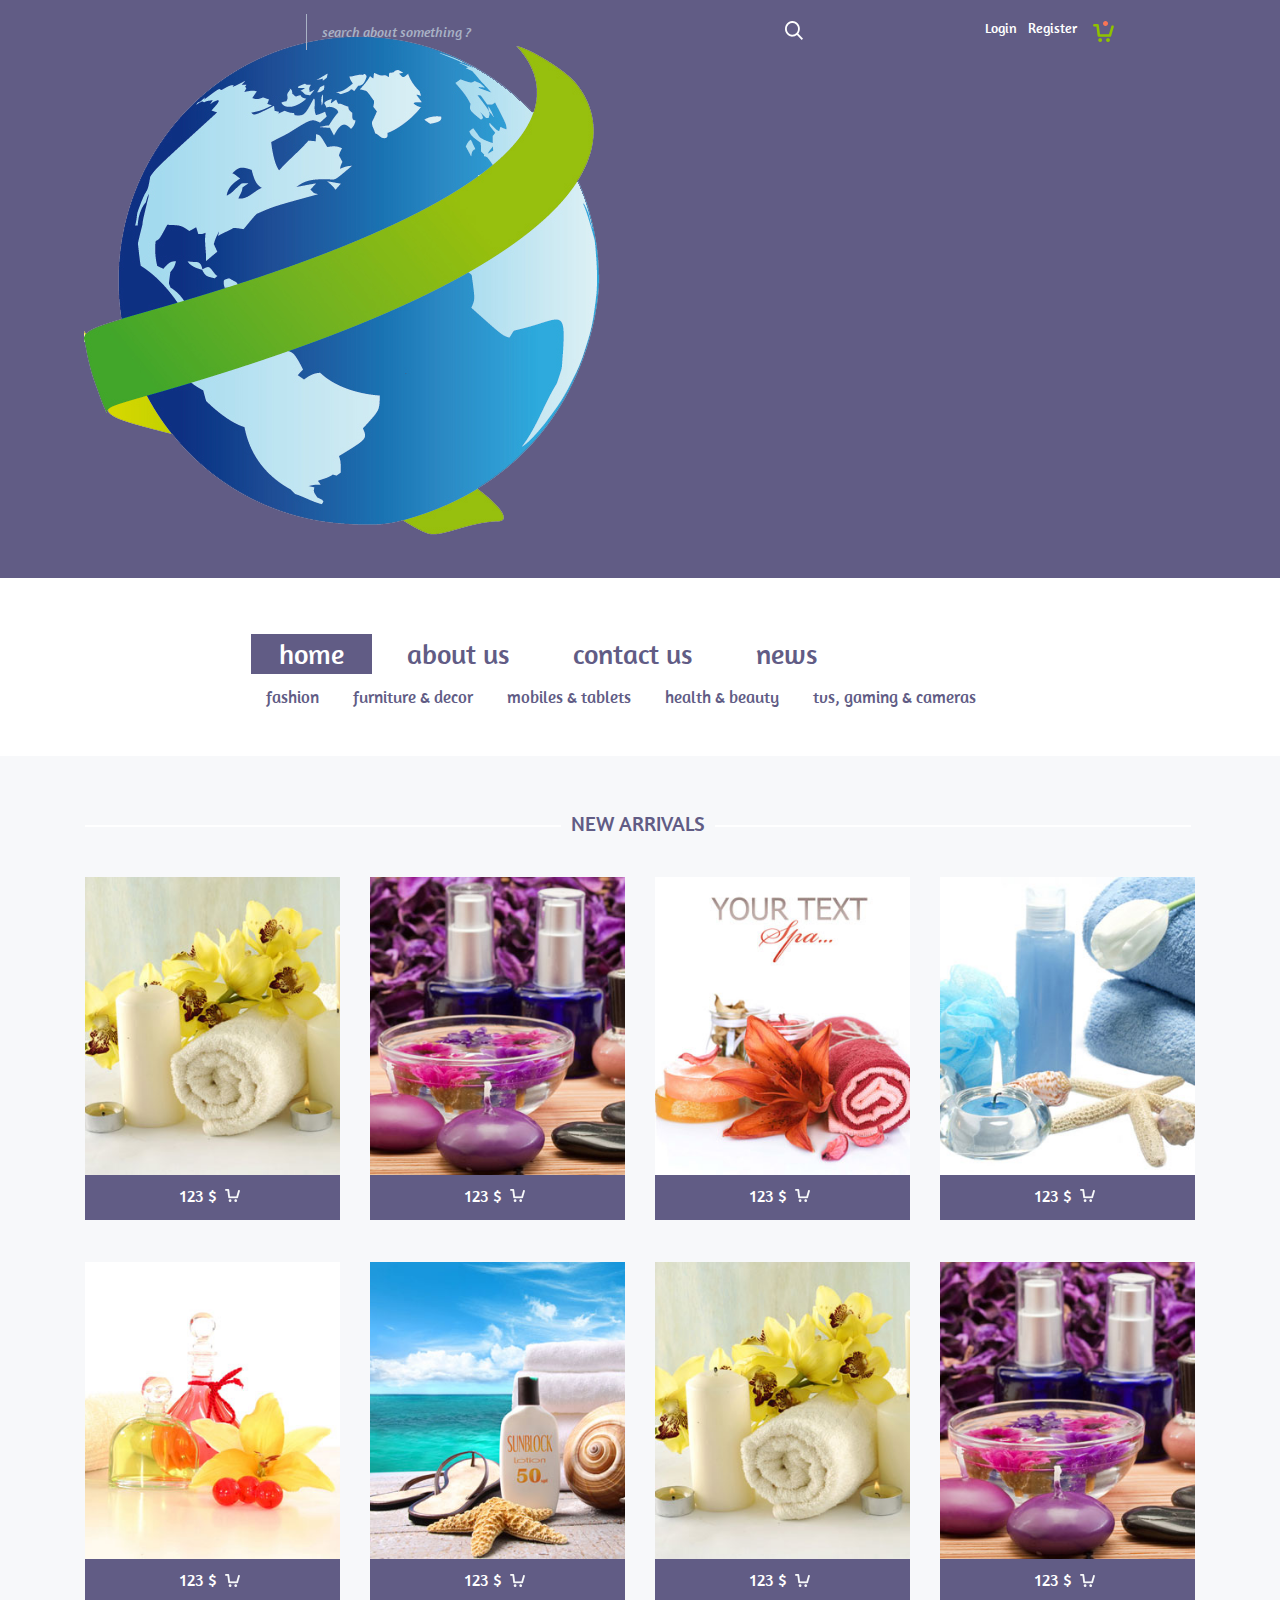
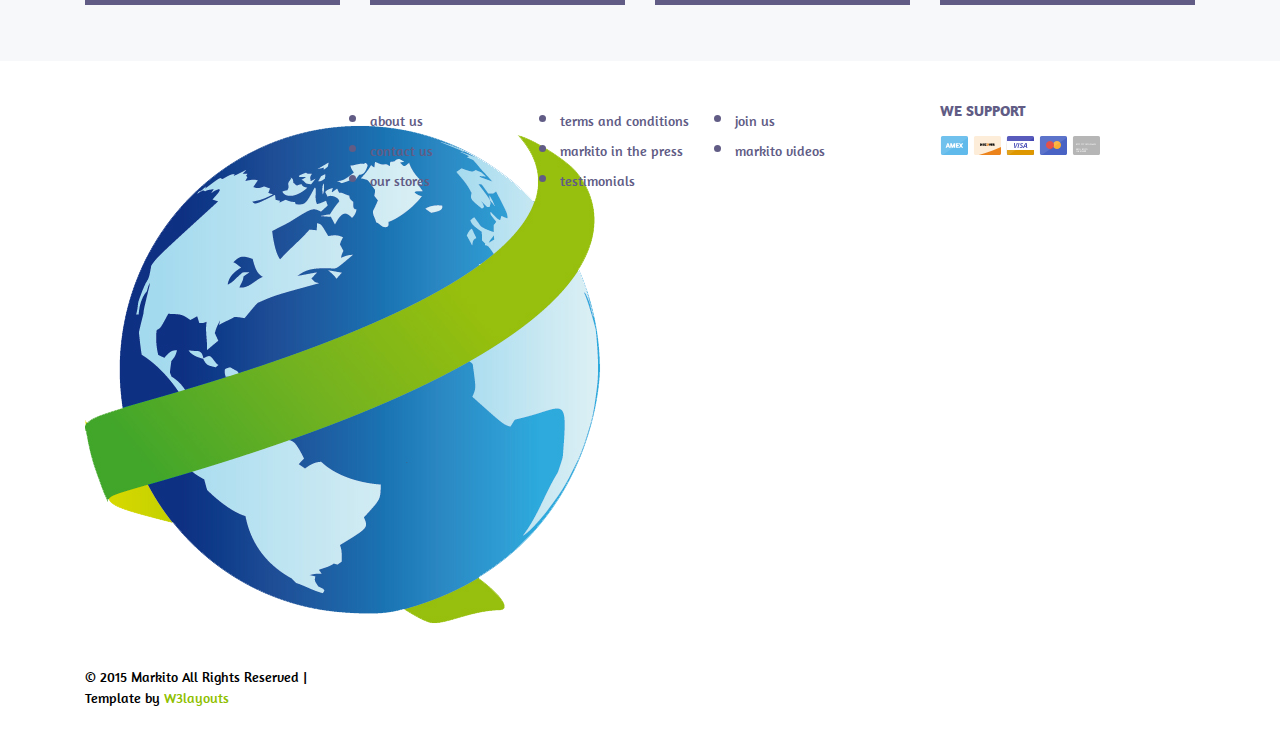
<file: health.html>
<!--A Design by W3layouts 
Author: W3layout
Author URL: http://w3layouts.com
License: Creative Commons Attribution 3.0 Unported
License URL: http://creativecommons.org/licenses/by/3.0/
-->
<!DOCTYPE html>
<html>
<head>
<title>Markito A Ecommerce Category Flat Bootstarp Resposive Website Template | Health :: w3layouts</title>
<link href="css/bootstrap.css" rel="stylesheet" type="text/css" media="all" />
<!-- jQuery (necessary for Bootstrap's JavaScript plugins) -->
<script src="js/jquery.min.js"></script>
<!-- Custom Theme files -->
<!--theme-style-->
<link href="css/style.css" rel="stylesheet" type="text/css" media="all" />	
<!--//theme-style-->
<meta name="viewport" content="width=device-width, initial-scale=1">
<meta http-equiv="Content-Type" content="text/html; charset=utf-8" />
<meta name="keywords" content="Markito Responsive web template, Bootstrap Web Templates, Flat Web Templates, Andriod Compatible web template, 
Smartphone Compatible web template, free webdesigns for Nokia, Samsung, LG, SonyErricsson, Motorola web design" />
<script type="application/x-javascript"> addEventListener("load", function() { setTimeout(hideURLbar, 0); }, false); function hideURLbar(){ window.scrollTo(0,1); } </script>
<!--fonts-->
<link href='http://fonts.googleapis.com/css?family=Amaranth:400,700' rel='stylesheet' type='text/css'>
<!--//fonts-->
<script type="text/javascript" src="js/move-top.js"></script>
<script type="text/javascript" src="js/easing.js"></script>
<script type="text/javascript">
					jQuery(document).ready(function($) {
						$(".scroll").click(function(event){		
							event.preventDefault();
							$('html,body').animate({scrollTop:$(this.hash).offset().top},1000);
						});
					});
				</script>
<!-- start menu -->
<link href="css/megamenu.css" rel="stylesheet" type="text/css" media="all" />
<script type="text/javascript" src="js/megamenu.js"></script>
<script>$(document).ready(function(){$(".megamenu").megamenu();});</script>

<script src="js/simpleCart.min.js"> </script>
</head>
<body> 
<!--header-->	
<div class="header" >
	<div class="top-header" >		
		<div class="container">
		<div class="top-head" >
			
			<div class="logo">
				<a href="index.html"><img src="images/logo.png" alt="" ></a>
			</div>

			<div class="search-top">
				<div class="search">
					<form>
						<input type="text" value="search about something ?" onfocus="this.value = '';" onblur="if (this.value == '') {this.value = 'search about something ?';}" >
						<input type="submit" value="" >
					</form>
				</div>
				
			</div>
			<div class="cart box_1">
				<a href="#">
					<h3>Login</h3>
				</a>
				<a href="#">
					<h3>Register</h3>
				</a>
				<a href="checkout.html">
					<h3> <!-- <div class="total"> -->
						<!-- <span class="simpleCart_total"></span> (<span id="simpleCart_quantity" class="simpleCart_quantity"></span> items)</div> -->
						<img src="./images/cart.png" alt=""/><!-- Shopping cart -->
					</h3>
				</a>
						<!-- <p><a href="javascript:;" class="simpleCart_empty"><img src="./images/cart-c.png"  alt=""></a></p> -->
						<div class="clearfix"> </div>
				</div>
				<div class="clearfix"> </div>
				<div class="clearfix"> </div>
		</div>
		</div>
	</div>
		<!---->
	
		<div class="header-top">
		<div class="container">
		<div class="head-top">
			
			<div class="top-nav">
				<ul class="header-in">
					<li style="background-color: #615c85"><a style="color: #ffffff" href="index.html" >home</a></li>
					<li><a href="about.html">about us</a> </li>
					<li><a href="contact.html">contact us</a></li>
					<li ><a href="#" >news</a></li>
				</ul>			
			  <ul class="megamenu skyblue" style="margin-left:15%">
				      <li class="active grid"><a  href="#">fashion</a>
					    <div class="megapanel">
						<div class="row">
							<div class="col1">
								<div class="h_nav">
									<ul>
										<li><a href="products.html">Accessories</a></li>
										<li><a href="products.html">Bags</a></li>
										<li><a href="products.html">Caps & Hats</a></li>
										
									</ul>	
								</div>							
							</div>
							<div class="col1">
								<div class="h_nav">
									<ul>
										<li><a href="products.html">Shirts</a></li>
										<li><a href="products.html">Shoes, Boots & Trainers</a></li>
										<li><a href="products.html">Shorts</a></li>
										<li><a href="products.html">Suits & Blazers</a></li>
										
									</ul>	
								</div>							
							</div>
							<div class="col1">
								<div class="h_nav">
									<h4>Popular Brands</h4>
									<ul>
										<li><a href="products.html">Levis</a></li>
										<li><a href="products.html">Persol</a></li>
										<li><a href="products.html">Nike</a></li>
										<li><a href="products.html">Edwin</a></li>
										
									</ul>	
								</div>												
							</div>
						  </div>
						</div>
					</li>
					<li><a   href="#">furniture & decor</a>
					 <div class="megapanel">
						<div class="row">
							<div class="col1">
								<div class="h_nav">
									<ul>
										<li><a href="decor.html">Bed</a></li>
										<li><a href="decor.html">Chest</a></li>
										<li><a href="decor.html">Stool & Reider</a></li>
										
									</ul>	
								</div>							
							</div>
							<div class="col1">
								<div class="h_nav">
									<ul>
										<li><a href="decor.html">Armchair</a></li>
										<li><a href="decor.html">Reider Bench</a></li>
										<li><a href="decor.html">Carpet & Desk</a></li>
										
									</ul>	
								</div>							
							</div>
							<div class="col1">
							<iframe src="https://player.vimeo.com/video/16878818"  webkitallowfullscreen mozallowfullscreen allowfullscreen></iframe> 
							</div>
						  </div>
						</div></li>
				    <li class="grid"><a  href="#">mobiles & tablets</a>
					   <div class="megapanel">
						<div class="row">
							<div class="col1">
								<div class="h_nav">
									<ul>
										<li><a href="mobile.html">Lenovo Tablets</a></li>
										<li><a href="mobile.html">Motorola</a></li>
										<li><a href="mobile.html">Samsung </a></li>
										
									</ul>	
								</div>							
							</div>
							<div class="col1">
								<div class="h_nav">
									<ul>
										<li><a href="mobile.html">Asus Zenfone 2</a></li>
										<li><a href="mobile.html">Nikon & Sony</a></li>
										<li><a href="mobile.html">Shorts</a></li>
										
									</ul>	
								</div>							
							</div>
							<div class="col1">
								<div class="col1">
								<iframe src="https://player.vimeo.com/video/8118831"  webkitallowfullscreen mozallowfullscreen allowfullscreen></iframe> 
							</div>										
							</div>
						  </div>
						</div>
			    </li>
						 <li class="grid"><a  href="health.html">health & beauty</a>
					  
			    </li>		
				<li><a  href="#">tvs, gaming & cameras</a>
				  <div class="megapanel">
						<div class="row">
							<div class="col1">
								<div class="h_nav">
									<ul>
										<li><a href="mobile.html">Lenovo Tablets</a></li>
										<li><a href="mobile.html">Motorola</a></li>
										
									</ul>	
								</div>							
							</div>
							<div class="col1">
								<div class="h_nav">
									<ul>
										<li><a href="mobile.html">Asus Zenfone 2</a></li>
										<li><a href="mobile.html">Nikon & Sony</a></li>
										<li><a href="mobile.html">Shorts</a></li>
										
									</ul>	
								</div>							
							</div>
							<div class="col1">
								<div class="col1">
								<iframe src="https://player.vimeo.com/video/8118831"  webkitallowfullscreen mozallowfullscreen allowfullscreen></iframe> 
							</div>										
							</div>
						  </div>
						</div></li>
			
				
			  </ul> 
				</div>
			
				<div class="clearfix"> </div>
		</div>
		</div>
	</div>
</div>
<div class="container">
		<div class="content-top-blue">
		<h2 class="new">NEW ARRIVALS</h2>
			<div class="pink">
				<div class="col-md-3 blue">	
					<a href="single.html" > <img src="images/he.jpg" class="img-responsive" alt=""></a>			 	
					<!---->
						<div class="grid_1 simpleCart_shelfItem">
							<a href="#" class="cup item_add"><span class=" item_price" >123 $ <i> </i> </span></a>					
						</div>
					<!---->
				</div>
				<div class="col-md-3 blue">		
					<a href="single.html" > <img src="images/he1.jpg" class="img-responsive" alt=""></a>		 	
					<!---->
						<div class="grid_1 simpleCart_shelfItem">
							<a href="#" class="cup item_add"><span class=" item_price" >123 $ <i> </i> </span></a>					
						</div>
					<!---->
				</div>
				<div class="col-md-3 blue">
					 <a href="single.html" > <img src="images/he2.jpg" class="img-responsive" alt=""></a>		 	
						<!---->
						<div class="grid_1 simpleCart_shelfItem">
							<a href="#" class="cup item_add"><span class=" item_price" >123 $ <i> </i> </span></a>					
						</div>
					<!---->
				</div>
				<div class="col-md-3 blue">
					<a href="single.html" > <img src="images/he3.jpg" class="img-responsive" alt=""></a>			 	
					<!---->
						<div class="grid_1 simpleCart_shelfItem">
							<a href="#" class="cup item_add"><span class=" item_price" >123 $ <i> </i> </span></a>					
						</div>
					<!---->
				</div>
				<div class="clearfix"> </div>
		</div>
		<div class="pink">
			<div class="col-md-3 blue">
				 <a href="single.html" > <img src="images/he4.jpg" class="img-responsive" alt=""></a>		 	
				<!---->
						<div class="grid_1 simpleCart_shelfItem">
							<a href="#" class="cup item_add"><span class=" item_price" >123 $ <i> </i> </span></a>					
						</div>
					<!---->
			</div>
			<div class="col-md-3 blue">
				 <a href="single.html" > <img src="images/he5.jpg" class="img-responsive" alt=""></a>			 	
				<!---->
						<div class="grid_1 simpleCart_shelfItem">
							<a href="#" class="cup item_add"><span class=" item_price" >123 $ <i> </i> </span></a>					
						</div>
					<!---->
			</div>
			<div class="col-md-3 blue">
				<a href="single.html" > <img src="images/he.jpg" class="img-responsive" alt=""></a>	 	
				<!---->
						<div class="grid_1 simpleCart_shelfItem">
							<a href="#" class="cup item_add"><span class=" item_price" >123 $ <i> </i> </span></a>					
						</div>
					<!---->
			</div>
			<div class="col-md-3 blue">
				<a href="single.html" > <img src="images/he1.jpg" class="img-responsive" alt=""></a>		 	
				<!---->
						<div class="grid_1 simpleCart_shelfItem">
							<a href="#" class="cup item_add"><span class=" item_price" >123 $ <i> </i> </span></a>					
						</div>
					<!---->
			</div>
				<div class="clearfix"> </div>
		</div>
	</div>
		<!---->

</div>
	<!--footer-->
	<div class="footer">
		<div class="container">
			<div class="col-md-3 footer-left">
				<a href="index.html"><img src="images/logo.png" alt=""></a>
				<p class="footer-class">© 2015 Markito All Rights Reserved | Template by  <a href="http://w3layouts.com/" target="_blank">W3layouts</a> </p>
			</div>
			<div class="col-md-2 footer-middle">
				<ul>
					<li><a href="404.html">about us</a> </li>
					<li><a href="contact.html">   contact us</a></li>
					<li ><a href="products.html" >  our stores</a></li>
				</ul>
			</div>
			<div class="col-md-4 footer-left">
				<ul class="term">
					<li><a href="#">terms and conditions</a> </li>
					<li><a href="#">  markito in the press</a></li>
					<li ><a href="#" >  testimonials</a></li>	
				</ul>
				<ul class="term">
					<li><a href="#">join us</a> </li>
					<li><a href="#">  markito videos</a></li>
					
				</ul>
				<div class="clearfix"> </div>
			</div>
			<div class="col-md-3 footer-right">
				<h5>WE SUPPORT</h5>
				<ul>
					<li><a href="#"><i> </i></a> </li>
					<li><a href="#"><i class="we"> </i></a></li>
					<li ><a href="#" ><i class="we-in"> </i></a></li>
					<li ><a href="#" ><i class="we-at"> </i></a></li>
					<li ><a href="#" ><i class="we-at-at"> </i></a></li>
				</ul>
			</div>
			<div class="clearfix"> </div>
		</div>
		<script type="text/javascript">
						$(document).ready(function() {
							/*
							var defaults = {
					  			containerID: 'toTop', // fading element id
								containerHoverID: 'toTopHover', // fading element hover id
								scrollSpeed: 1200,
								easingType: 'linear' 
					 		};
							*/
							
							$().UItoTop({ easingType: 'easeOutQuart' });
							
						});
					</script>
				<a href="#" id="toTop" style="display: block;"> <span id="toTopHover" style="opacity: 1;"> </span></a>
	</div>

</body>
</html>
</file>
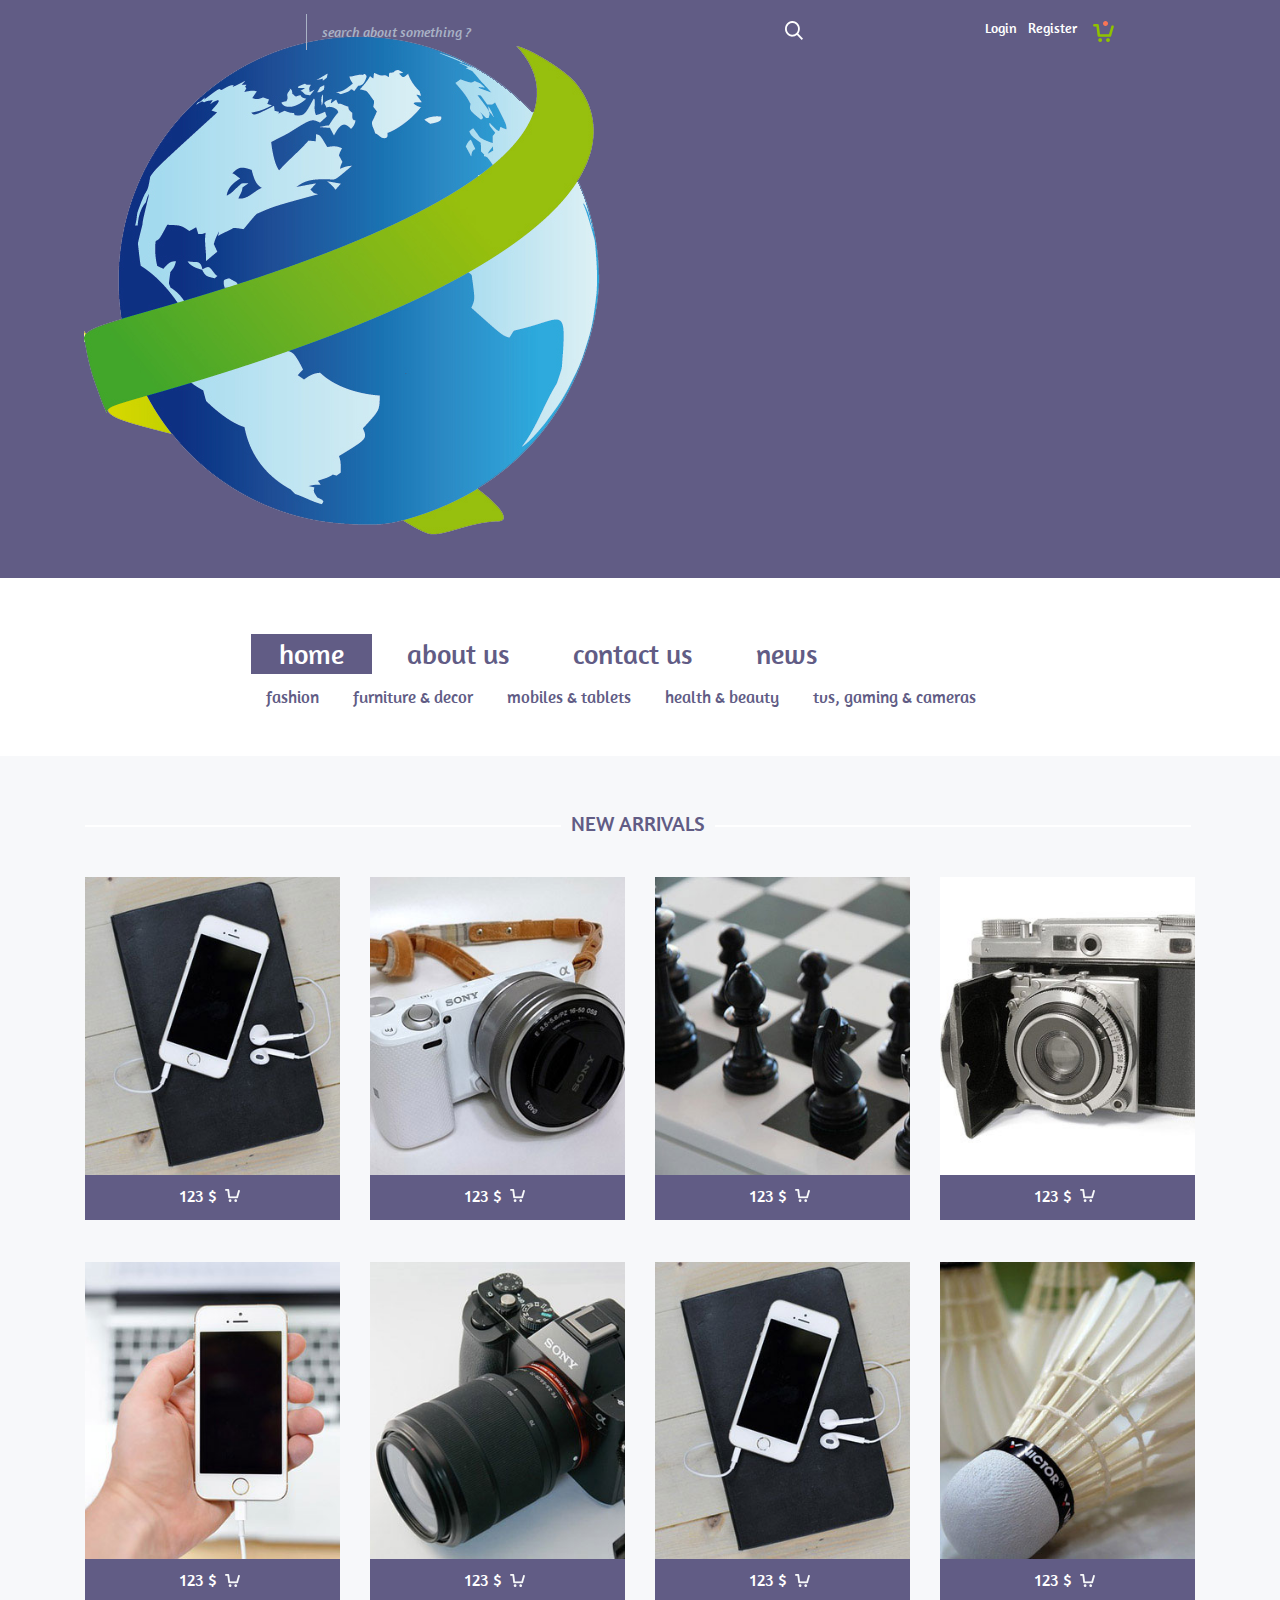
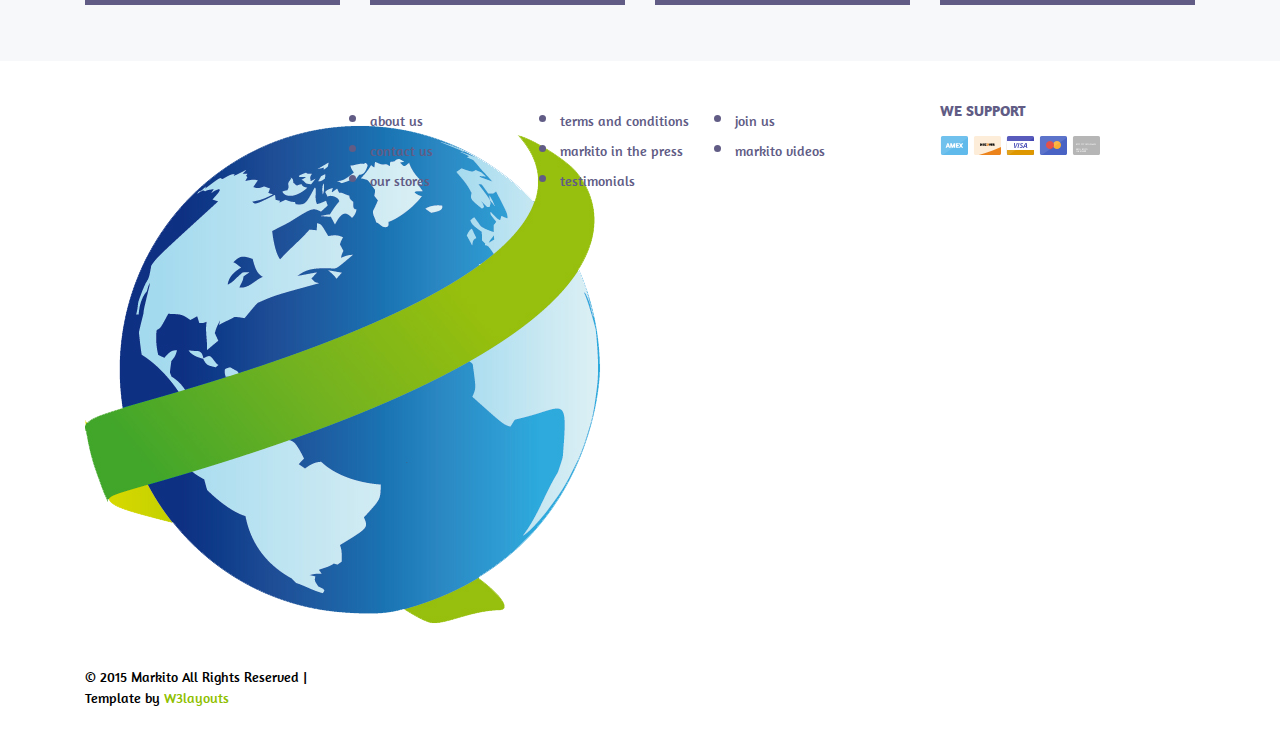
<file: mobile.html>
<!--A Design by W3layouts 
Author: W3layout
Author URL: http://w3layouts.com
License: Creative Commons Attribution 3.0 Unported
License URL: http://creativecommons.org/licenses/by/3.0/
-->
<!DOCTYPE html>
<html>
<head>
<title>Markito A Ecommerce Category Flat Bootstarp Resposive Website Template | Mobile :: w3layouts</title>
<link href="css/bootstrap.css" rel="stylesheet" type="text/css" media="all" />
<!-- jQuery (necessary for Bootstrap's JavaScript plugins) -->
<script src="js/jquery.min.js"></script>
<!-- Custom Theme files -->
<!--theme-style-->
<link href="css/style.css" rel="stylesheet" type="text/css" media="all" />	
<!--//theme-style-->
<meta name="viewport" content="width=device-width, initial-scale=1">
<meta http-equiv="Content-Type" content="text/html; charset=utf-8" />
<meta name="keywords" content="Markito Responsive web template, Bootstrap Web Templates, Flat Web Templates, Andriod Compatible web template, 
Smartphone Compatible web template, free webdesigns for Nokia, Samsung, LG, SonyErricsson, Motorola web design" />
<script type="application/x-javascript"> addEventListener("load", function() { setTimeout(hideURLbar, 0); }, false); function hideURLbar(){ window.scrollTo(0,1); } </script>
<!--fonts-->
<link href='http://fonts.googleapis.com/css?family=Amaranth:400,700' rel='stylesheet' type='text/css'>
<!--//fonts-->
<script type="text/javascript" src="js/move-top.js"></script>
<script type="text/javascript" src="js/easing.js"></script>
<script type="text/javascript">
					jQuery(document).ready(function($) {
						$(".scroll").click(function(event){		
							event.preventDefault();
							$('html,body').animate({scrollTop:$(this.hash).offset().top},1000);
						});
					});
				</script>
<!-- start menu -->
<link href="css/megamenu.css" rel="stylesheet" type="text/css" media="all" />
<script type="text/javascript" src="js/megamenu.js"></script>
<script>$(document).ready(function(){$(".megamenu").megamenu();});</script>

<script src="js/simpleCart.min.js"> </script>
</head>
<body> 
<!--header-->	
<div class="header" >
	<div class="top-header" >		
		<div class="container">
		<div class="top-head" >
			<div class="logo">
				<a href="index.html"><img src="images/logo.png" alt="" ></a>
			</div>	
			
			<div class="search-top">
				<div class="search">
					<form>
						<input type="text" value="search about something ?" onfocus="this.value = '';" onblur="if (this.value == '') {this.value = 'search about something ?';}" >
						<input type="submit" value="" >
					</form>
				</div>
				
			</div>
				<div class="cart box_1">
						<a href="#">
							<h3>Login</h3>
						</a>
						<a href="#">
							<h3>Register</h3>
						</a>
						<a href="checkout.html">
							<h3> <!-- <div class="total"> -->
								<!-- <span class="simpleCart_total"></span> (<span id="simpleCart_quantity" class="simpleCart_quantity"></span> items)</div> -->
								<img src="./images/cart.png" alt=""/><!-- Shopping cart -->
							</h3>
						</a>
						<!-- <p><a href="javascript:;" class="simpleCart_empty"><img src="./images/cart-c.png"  alt=""></a></p> -->
						<div class="clearfix"> </div>
				</div>
				<div class="clearfix"> </div>
				<div class="clearfix"> </div>
		</div>
		</div>
	</div>
		<!---->
	
		<div class="header-top">
		<div class="container">
		<div class="head-top">
		
			<div class="top-nav">
				<ul class="header-in">
					<li style="background-color: #615c85"><a style="color: #ffffff" href="index.html" >home</a></li>
					<li><a href="about.html">about us</a> </li>
					<li><a href="contact.html">contact us</a></li>
					<li ><a href="#" >news</a></li>
				</ul>				
			  <ul class="megamenu skyblue" style="margin-left:15%">
				      <li class="active grid"><a  href="#">fashion</a>
					    <div class="megapanel">
						<div class="row">
							<div class="col1">
								<div class="h_nav">
									<ul>
										<li><a href="products.html">Accessories</a></li>
										<li><a href="products.html">Bags</a></li>
										<li><a href="products.html">Caps & Hats</a></li>
									</ul>	
								</div>							
							</div>
							<div class="col1">
								<div class="h_nav">
									<ul>
										<li><a href="products.html">Shirts</a></li>
										<li><a href="products.html">Shoes, Boots & Trainers</a></li>
										<li><a href="products.html">Shorts</a></li>
										<li><a href="products.html">Suits & Blazers</a></li>
										
									</ul>	
								</div>							
							</div>
							<div class="col1">
								<div class="h_nav">
									<h4>Popular Brands</h4>
									<ul>
										<li><a href="products.html">Levis</a></li>
										<li><a href="products.html">Persol</a></li>
										<li><a href="products.html">Nike</a></li>
										<li><a href="products.html">Edwin</a></li>
										
									</ul>	
								</div>												
							</div>
						  </div>
						</div>
					</li>
					<li><a   href="#">furniture & decor</a>
					 <div class="megapanel">
						<div class="row">
							<div class="col1">
								<div class="h_nav">
									<ul>
										<li><a href="decor.html">Bed</a></li>
										<li><a href="decor.html">Chest</a></li>
										<li><a href="decor.html">Stool & Reider</a></li>
									</ul>	
								</div>							
							</div>
							<div class="col1">
								<div class="h_nav">
									<ul>
										<li><a href="decor.html">Armchair</a></li>
										<li><a href="decor.html">Reider Bench</a></li>
										<li><a href="decor.html">Carpet & Desk</a></li>
									</ul>	
								</div>							
							</div>
							<div class="col1">
							<iframe src="https://player.vimeo.com/video/16878818"  webkitallowfullscreen mozallowfullscreen allowfullscreen></iframe> 
							</div>
						  </div>
						</div></li>
				    <li class="grid"><a  href="#">mobiles & tablets</a>
					   <div class="megapanel">
						<div class="row">
							<div class="col1">
								<div class="h_nav">
									<ul>
										<li><a href="mobile.html">Lenovo Tablets</a></li>
										<li><a href="mobile.html">Motorola</a></li>
										<li><a href="mobile.html">Samsung </a></li>
										
									</ul>	
								</div>							
							</div>
							<div class="col1">
								<div class="h_nav">
									<ul>
										<li><a href="mobile.html">Asus Zenfone 2</a></li>
										<li><a href="mobile.html">Nikon & Sony</a></li>
										<li><a href="mobile.html">Shorts</a></li>
										
									</ul>	
								</div>							
							</div>
							<div class="col1">
								<div class="col1">
								<iframe src="https://player.vimeo.com/video/8118831"  webkitallowfullscreen mozallowfullscreen allowfullscreen></iframe> 
							</div>										
							</div>
						  </div>
						</div>
			    </li>
						 <li class="grid"><a  href="health.html">health & beauty</a>
					  
			    </li>		
				<li><a  href="#">tvs, gaming & cameras</a>
				  <div class="megapanel">
						<div class="row">
							<div class="col1">
								<div class="h_nav">
									<ul>
										<li><a href="mobile.html">Lenovo Tablets</a></li>
										<li><a href="mobile.html">Motorola</a></li>
										
									</ul>	
								</div>							
							</div>
							<div class="col1">
								<div class="h_nav">
									<ul>
										<li><a href="mobile.html">Asus Zenfone 2</a></li>
										<li><a href="mobile.html">Nikon & Sony</a></li>
										<li><a href="mobile.html">Shorts</a></li>
										
									</ul>	
								</div>							
							</div>
							<div class="col1">
								<div class="col1">
								<iframe src="https://player.vimeo.com/video/8118831"  webkitallowfullscreen mozallowfullscreen allowfullscreen></iframe> 
							</div>										
							</div>
						  </div>
						</div></li>
			
				
			  </ul> 
				</div>
			
				<div class="clearfix"> </div>
		</div>
		</div>
	</div>
</div>
<div class="container">
		<div class="content-top-blue">
		<h2 class="new">NEW ARRIVALS</h2>
			<div class="pink">
				<div class="col-md-3 blue">	
					<a href="single.html" > <img src="images/ph.jpg" class="img-responsive" alt=""></a>			 	
					<!---->
						<div class="grid_1 simpleCart_shelfItem">
							<a href="#" class="cup item_add"><span class=" item_price" >123 $ <i> </i> </span></a>					
						</div>
					<!---->
				</div>
				<div class="col-md-3 blue">		
					<a href="single.html" > <img src="images/ph1.jpg" class="img-responsive" alt=""></a>		 	
					<!---->
						<div class="grid_1 simpleCart_shelfItem">
							<a href="#" class="cup item_add"><span class=" item_price" >123 $ <i> </i> </span></a>					
						</div>
					<!---->
				</div>
				<div class="col-md-3 blue">
					 <a href="single.html" > <img src="images/ph2.jpg" class="img-responsive" alt=""></a>		 	
						<!---->
						<div class="grid_1 simpleCart_shelfItem">
							<a href="#" class="cup item_add"><span class=" item_price" >123 $ <i> </i> </span></a>					
						</div>
					<!---->
				</div>
				<div class="col-md-3 blue">
					<a href="single.html" > <img src="images/ph3.jpg" class="img-responsive" alt=""></a>			 	
					<!---->
						<div class="grid_1 simpleCart_shelfItem">
							<a href="#" class="cup item_add"><span class=" item_price" >123 $ <i> </i> </span></a>					
						</div>
					<!---->
				</div>
				<div class="clearfix"> </div>
		</div>
		<div class="pink">
			<div class="col-md-3 blue">
				 <a href="single.html" > <img src="images/ph4.jpg" class="img-responsive" alt=""></a>		 	
				<!---->
						<div class="grid_1 simpleCart_shelfItem">
							<a href="#" class="cup item_add"><span class=" item_price" >123 $ <i> </i> </span></a>					
						</div>
					<!---->
			</div>
			<div class="col-md-3 blue">
				 <a href="single.html" > <img src="images/ph5.jpg" class="img-responsive" alt=""></a>			 	
				<!---->
						<div class="grid_1 simpleCart_shelfItem">
							<a href="#" class="cup item_add"><span class=" item_price" >123 $ <i> </i> </span></a>					
						</div>
					<!---->
			</div>
			<div class="col-md-3 blue">
				<a href="single.html" > <img src="images/ph.jpg" class="img-responsive" alt=""></a>	 	
				<!---->
						<div class="grid_1 simpleCart_shelfItem">
							<a href="#" class="cup item_add"><span class=" item_price" >123 $ <i> </i> </span></a>					
						</div>
					<!---->
			</div>
			<div class="col-md-3 blue">
				<a href="single.html" > <img src="images/ph7.jpg" class="img-responsive" alt=""></a>		 	
				<!---->
						<div class="grid_1 simpleCart_shelfItem">
							<a href="#" class="cup item_add"><span class=" item_price" >123 $ <i> </i> </span></a>					
						</div>
					<!---->
			</div>
				<div class="clearfix"> </div>
		</div>
	</div>
		<!---->

</div>
	<!--footer-->
	<div class="footer">
		<div class="container">
			<div class="col-md-3 footer-left">
				<a href="index.html"><img src="images/logo.png" alt=""></a>
				<p class="footer-class">© 2015 Markito All Rights Reserved | Template by  <a href="http://w3layouts.com/" target="_blank">W3layouts</a> </p>
			</div>
			<div class="col-md-2 footer-middle">
				<ul>
					<li><a href="404.html">about us</a> </li>
					<li><a href="contact.html">   contact us</a></li>
					<li ><a href="products.html" >  our stores</a></li>
				</ul>
			</div>
			<div class="col-md-4 footer-left">
				<ul class="term">
					<li><a href="#">terms and conditions</a> </li>
					<li><a href="#">  markito in the press</a></li>
					<li ><a href="#" >  testimonials</a></li>	
				</ul>
				<ul class="term">
					<li><a href="#">join us</a> </li>
					<li><a href="#">  markito videos</a></li>
					
				</ul>
				<div class="clearfix"> </div>
			</div>
			<div class="col-md-3 footer-right">
				<h5>WE SUPPORT</h5>
				<ul>
					<li><a href="#"><i> </i></a> </li>
					<li><a href="#"><i class="we"> </i></a></li>
					<li ><a href="#" ><i class="we-in"> </i></a></li>
					<li ><a href="#" ><i class="we-at"> </i></a></li>
					<li ><a href="#" ><i class="we-at-at"> </i></a></li>
				</ul>
			</div>
			<div class="clearfix"> </div>
		</div>
		<script type="text/javascript">
						$(document).ready(function() {
							/*
							var defaults = {
					  			containerID: 'toTop', // fading element id
								containerHoverID: 'toTopHover', // fading element hover id
								scrollSpeed: 1200,
								easingType: 'linear' 
					 		};
							*/
							
							$().UItoTop({ easingType: 'easeOutQuart' });
							
						});
					</script>
				<a href="#" id="toTop" style="display: block;"> <span id="toTopHover" style="opacity: 1;"> </span></a>
	</div>

</body>
</html>
</file>
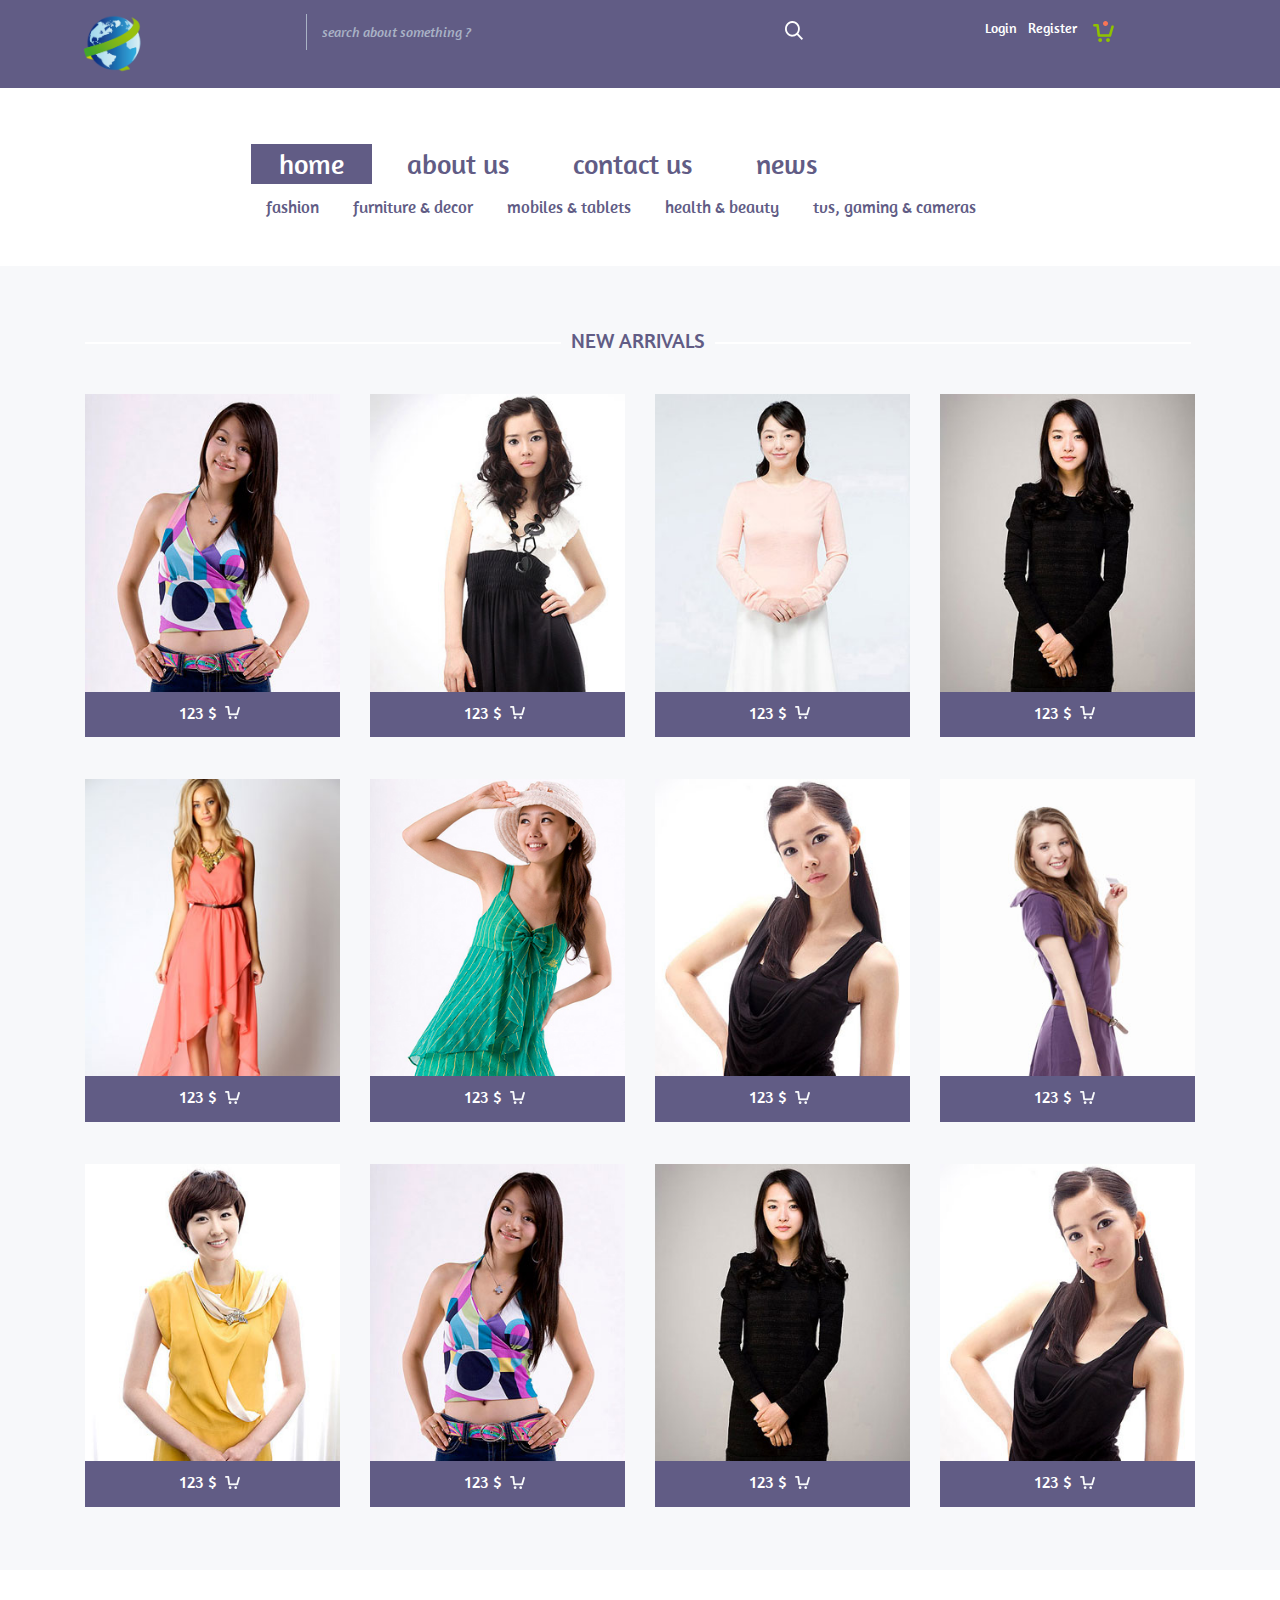
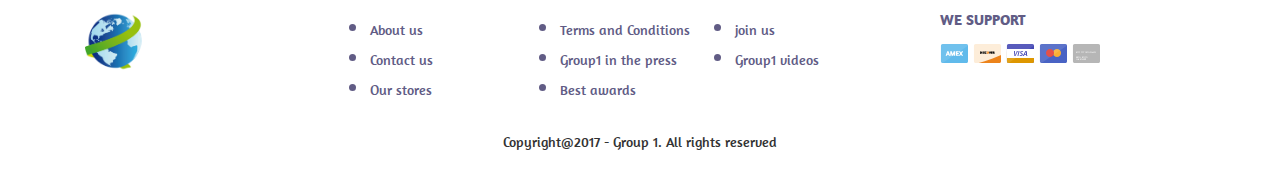
<file: products.html>
<!DOCTYPE html>
<html>
<head>
<title>Markito A Ecommerce Category Flat Bootstarp Resposive Website Template | Products :: w3layouts</title>
<link href="css/bootstrap.css" rel="stylesheet" type="text/css" media="all" />
<!-- jQuery (necessary for Bootstrap's JavaScript plugins) -->
<script src="js/jquery.min.js"></script>
<!-- Custom Theme files -->
<!--theme-style-->
<link href="css/style.css" rel="stylesheet" type="text/css" media="all" />	
<!--//theme-style-->
<meta name="viewport" content="width=device-width, initial-scale=1">
<meta http-equiv="Content-Type" content="text/html; charset=utf-8" />
<meta name="keywords" content="Markito Responsive web template, Bootstrap Web Templates, Flat Web Templates, Andriod Compatible web template, 
Smartphone Compatible web template, free webdesigns for Nokia, Samsung, LG, SonyErricsson, Motorola web design" />
<script type="application/x-javascript"> addEventListener("load", function() { setTimeout(hideURLbar, 0); }, false); function hideURLbar(){ window.scrollTo(0,1); } </script>
<!--fonts-->
<link href='http://fonts.googleapis.com/css?family=Amaranth:400,700' rel='stylesheet' type='text/css'>
<!--//fonts-->
<script type="text/javascript" src="js/move-top.js"></script>
<script type="text/javascript" src="js/easing.js"></script>
<script type="text/javascript">
					jQuery(document).ready(function($) {
						$(".scroll").click(function(event){		
							event.preventDefault();
							$('html,body').animate({scrollTop:$(this.hash).offset().top},1000);
						});
					});
				</script>
<!-- start menu -->
<link href="css/megamenu.css" rel="stylesheet" type="text/css" media="all" />
<script type="text/javascript" src="js/megamenu.js"></script>
<script>$(document).ready(function(){$(".megamenu").megamenu();});</script>

<script src="js/simpleCart.min.js"> </script>
</head>
<body> 
<!--header-->	
<div class="header" >
	<div class="top-header" >		
		<div class="container">
		<div class="top-head" >	
			
			<div class="logo">
				<a href="index.html"><img src="images/logo.png" width="60px" height="60px" alt="" ></a>
			</div>

			<div class="search-top">
				<div class="search">
					<form>
						<input type="text" value="search about something ?" onfocus="this.value = '';" onblur="if (this.value == '') {this.value = 'search about something ?';}" >
						<input type="submit" value="" >
					</form>
				</div>
				
			</div>
			<div class="cart box_1">
						<a href="#">
							<h3>Login</h3>
						</a>
						<a href="#">
							<h3>Register</h3>
						</a>
						<a href="checkout.html">
							<h3> <!-- <div class="total"> -->
								<!-- <span class="simpleCart_total"></span> (<span id="simpleCart_quantity" class="simpleCart_quantity"></span> items)</div> -->
								<img src="./images/cart.png" alt=""/><!-- Shopping cart -->
							</h3>
						</a>
						<!-- <p><a href="javascript:;" class="simpleCart_empty"><img src="./images/cart-c.png"  alt=""></a></p> -->
						<div class="clearfix"> </div>
				</div>
				<div class="clearfix"> </div>
				<div class="clearfix"> </div>
		</div>
		</div>
	</div>
		<!---->
	
		<div class="header-top">
		<div class="container">
		<div class="head-top">
			
		<div class="top-nav">	
			<ul class="header-in">
				<li style="background-color: #615c85"><a style="color: #ffffff" href="index.html" >home</a></li>
				<li><a href="about.html">about us</a> </li>
				<li><a href="contact.html">contact us</a></li>
				<li ><a href="#" >news</a></li>
			</ul>	
			  <ul class="megamenu skyblue" style="margin-left:15%">
				      <li class="active grid"><a  href="#">fashion</a>
					    <div class="megapanel">
						<div class="row">
							<div class="col1">
								<div class="h_nav">
									<ul>
										<li><a href="products.html">Accessories</a></li>
										<li><a href="products.html">Bags</a></li>
										<li><a href="products.html">Caps & Hats</a></li>
										<!-- <li><a href="products.html">Hoodies & Sweatshirts</a></li>
										<li><a href="products.html">Jackets & Coats</a></li>
										<li><a href="products.html">Jeans</a></li>
										<li><a href="products.html">Jewellery</a></li>
										<li><a href="products.html">Jumpers & Cardigans</a></li>
										<li><a href="products.html">Leather Jackets</a></li>
										<li><a href="products.html">Long Sleeve T-Shirts</a></li>
										<li><a href="products.html">Loungewear</a></li> -->
									</ul>	
								</div>							
							</div>
							<div class="col1">
								<div class="h_nav">
									<ul>
										<li><a href="products.html">Shirts</a></li>
										<li><a href="products.html">Shoes, Boots & Trainers</a></li>
										<li><a href="products.html">Shorts</a></li>
										<li><a href="products.html">Suits & Blazers</a></li>
										<!-- <li><a href="products.html">Sunglasses</a></li>
										<li><a href="products.html">Sweatpants</a></li>
										<li><a href="products.html">Swimwear</a></li>
										<li><a href="products.html">Trousers & Chinos</a></li>
										<li><a href="products.html">T-Shirts</a></li>
										<li><a href="products.html">Underwear & Socks</a></li>
										<li><a href="products.html">Vests</a></li> -->
									</ul>	
								</div>							
							</div>
							<div class="col1">
								<div class="h_nav">
									<h4>Popular Brands</h4>
									<ul>
										<li><a href="products.html">Levis</a></li>
										<li><a href="products.html">Persol</a></li>
										<li><a href="products.html">Nike</a></li>
										<li><a href="products.html">Edwin</a></li>
										<!-- <li><a href="products.html">New Balance</a></li>
										<li><a href="products.html">Jack & Jones</a></li>
										<li><a href="products.html">Paul Smith</a></li>
										<li><a href="products.html">Ray-Ban</a></li>
										<li><a href="products.html">Wood Wood</a></li> -->
									</ul>	
								</div>												
							</div>
						  </div>
						</div>
					</li>
					<li><a   href="#">furniture & decor</a>
					 <div class="megapanel">
						<div class="row">
							<div class="col1">
								<div class="h_nav">
									<ul>
										<li><a href="decor.html">Bed</a></li>
										<li><a href="decor.html">Chest</a></li>
										<li><a href="decor.html">Stool & Reider</a></li>
										<!-- <li><a href="decor.html">Chair & Carpet</a></li>
										<li><a href="decor.html">Curtain & Brix</a></li>
										<li><a href="decor.html">Shelf</a></li>
										<li><a href="decor.html">Desk</a></li>
										<li><a href="decor.html">Sofa & Anson</a></li>
										<li><a href="decor.html">Bench</a></li>
										<li><a href="decor.html">Sink</a></li>
										<li><a href="decor.html">Lamp</a></li> -->
									</ul>	
								</div>							
							</div>
							<div class="col1">
								<div class="h_nav">
									<ul>
										<li><a href="decor.html">Armchair</a></li>
										<li><a href="decor.html">Reider Bench</a></li>
										<li><a href="decor.html">Carpet & Desk</a></li>
										<!-- <li><a href="decor.html">Wardrobe & Lamp</a></li>
										<li><a href="decor.html">Car seat</a></li>
										<li><a href="decor.html">Lounger</a></li>
										<li><a href="decor.html">Anson</a></li>
										<li><a href="decor.html">Karlstad</a></li>
										<li><a href="decor.html">Camilla & Wardrobe</a></li>
										<li><a href="decor.html">Colton</a></li>
										<li><a href="decor.html">Brix</a></li> -->
									</ul>	
								</div>							
							</div>
							<div class="col1">
							<iframe src="https://player.vimeo.com/video/16878818"  webkitallowfullscreen mozallowfullscreen allowfullscreen></iframe> 
							</div>
						  </div>
						</div></li>
				    <li class="grid"><a  href="#">mobiles & tablets</a>
					   <div class="megapanel">
						<div class="row">
							<div class="col1">
								<div class="h_nav">
									<ul>
										<li><a href="mobile.html">Lenovo Tablets</a></li>
										<li><a href="mobile.html">Motorola</a></li>
										<li><a href="mobile.html">Samsung </a></li>
										<!-- <li><a href="mobile.html">Htc Tab</a></li>
										<li><a href="mobile.html">Dell & Compaq</a></li>
										<li><a href="mobile.html">Asus Tablets</a></li>
										<li><a href="mobile.html">Microsoft</a></li>
										<li><a href="mobile.html">Moto E & Moto G</a></li>
										<li><a href="mobile.html">Intex</a></li>
										<li><a href="mobile.html">Hauwei Lumia</a></li>
										<li><a href="mobile.html">Loungewear</a></li> -->
									</ul>	
								</div>							
							</div>
							<div class="col1">
								<div class="h_nav">
									<ul>
										<li><a href="mobile.html">Asus Zenfone 2</a></li>
										<li><a href="mobile.html">Nikon & Sony</a></li>
										<li><a href="mobile.html">Shorts</a></li>
										<!-- <li><a href="mobile.html">Olymplus</a></li>
										<li><a href="mobile.html">Sunglasses</a></li>
										<li><a href="mobile.html">Samsung Nx</a></li>
										<li><a href="mobile.html">Printers & Monitors</a></li>
										<li><a href="mobile.html">Routers</a></li>
										<li><a href="mobile.html">Data Cards</a></li>
										<li><a href="mobile.html">Mouse & Keyboard</a></li>
										<li><a href="mobile.html">Ink Cartridges</a></li> -->
									</ul>	
								</div>							
							</div>
							<div class="col1">
								<div class="col1">
								<iframe src="https://player.vimeo.com/video/8118831"  webkitallowfullscreen mozallowfullscreen allowfullscreen></iframe> 
							</div>										
							</div>
						  </div>
						</div>
			    </li>
						 <li class="grid"><a  href="health.html">health & beauty</a>
					  
			    </li>		
				<li><a  href="#">tvs, gaming & cameras</a>
				  <div class="megapanel">
						<div class="row">
							<div class="col1">
								<div class="h_nav">
									<ul>
										<li><a href="mobile.html">Lenovo Tablets</a></li>
										<li><a href="mobile.html">Motorola</a></li>
										<!-- <li><a href="mobile.html">Samsung </a></li>
										<li><a href="mobile.html">Htc Tab</a></li>
										<li><a href="mobile.html">Dell & Compaq</a></li>
										<li><a href="mobile.html">Asus Tablets</a></li>
										<li><a href="mobile.html">Microsoft</a></li>
										<li><a href="mobile.html">Moto E & Moto G</a></li>
										<li><a href="mobile.html">Intex</a></li>
										<li><a href="mobile.html">Hauwei Lumia</a></li>
										<li><a href="mobile.html">Loungewear</a></li> -->
									</ul>	
								</div>							
							</div>
							<div class="col1">
								<div class="h_nav">
									<ul>
										<li><a href="mobile.html">Asus Zenfone 2</a></li>
										<li><a href="mobile.html">Nikon & Sony</a></li>
										<li><a href="mobile.html">Shorts</a></li>
										<!-- <li><a href="mobile.html">Olymplus</a></li>
										<li><a href="mobile.html">Sunglasses</a></li>
										<li><a href="mobile.html">Samsung Nx</a></li>
										<li><a href="mobile.html">Printers & Monitors</a></li>
										<li><a href="mobile.html">Routers</a></li>
										<li><a href="mobile.html">Data Cards</a></li>
										<li><a href="mobile.html">Mouse & Keyboard</a></li>
										<li><a href="mobile.html">Ink Cartridges</a></li> -->
									</ul>	
								</div>							
							</div>
							<div class="col1">
								<div class="col1">
								<iframe src="https://player.vimeo.com/video/8118831"  webkitallowfullscreen mozallowfullscreen allowfullscreen></iframe> 
							</div>										
							</div>
						  </div>
						</div></li>
			
				
			  </ul> 
				</div>
		
				<div class="clearfix"> </div>
		</div>
		</div>
	</div>
</div>
	<div class="container">
		<div class="product">
		<h2 class="new">NEW ARRIVALS</h2>
		<div class="pink">
			<div class="col-md-3 box-in-at">
			<div class=" grid_box portfolio-wrapper">		
							 <a href="single.html" > <img src="images/fa.jpg" class="img-responsive" alt="">
							 	<div class="zoom-icon">
							 		
									<ul class="in-by">
										<li><h5>sizes:</h5></li>                     
										<li><span>S</span></li>
										<li><span>XS</span></li>
										<li><span>M</span></li>
										<li><span> L</span></li>
										<li><span>XL</span></li>
										<li><span> XXL</span></li>
									</ul>
					
					
						<ul class="in-by-color">
							<li><h5>colors:</h5></li>                   
							<li><span > </span></li>
							<li><span class="color"> </span></li>
							<li><span class="color1"> </span></li>
							<li><span class="color2"> </span></li>
							<li><span class="color3"> </span></li>
							
						</ul>
					
						</div> </a> 	
		           </div>
				<!---->
						<div class="grid_1 simpleCart_shelfItem">
							<a href="#" class="cup item_add"><span class=" item_price" >123 $ <i> </i> </span></a>					
						</div>
					<!---->
				</div>

			
				<div class="col-md-3 box-in-at">
			<div class=" grid_box portfolio-wrapper">		
							 <a href="single.html" > <img src="images/fa1.jpg" class="img-responsive" alt="">
							 	<div class="zoom-icon">
							 		
									<ul class="in-by">
										<li><h5>sizes:</h5></li>                     
										<li><span>S</span></li>
										<li><span>XS</span></li>
										<li><span>M</span></li>
										<li><span> L</span></li>
										<li><span>XL</span></li>
										<li><span> XXL</span></li>
									</ul>
					
					
						<ul class="in-by-color">
							<li><h5>colors:</h5></li>                   
							<li><span > </span></li>
							<li><span class="color"> </span></li>
							<li><span class="color1"> </span></li>
							<li><span class="color2"> </span></li>
							<li><span class="color3"> </span></li>
							
						</ul>
					
						</div> </a> 	
		           </div>
				<!---->
						<div class="grid_1 simpleCart_shelfItem">
							<a href="#" class="cup item_add"><span class=" item_price" >123 $ <i> </i> </span></a>					
						</div>
					<!---->
				</div>

			
				<div class="col-md-3 box-in-at">
			<div class=" grid_box portfolio-wrapper">		
							 <a href="single.html" > <img src="images/fa2.jpg" class="img-responsive" alt="">
							 	<div class="zoom-icon">
							 		
									<ul class="in-by">
										<li><h5>sizes:</h5></li>                     
										<li><span>S</span></li>
										<li><span>XS</span></li>
										<li><span>M</span></li>
										<li><span> L</span></li>
										<li><span>XL</span></li>
										<li><span> XXL</span></li>
									</ul>
					
					
						<ul class="in-by-color">
							<li><h5>colors:</h5></li>                   
							<li><span > </span></li>
							<li><span class="color"> </span></li>
							<li><span class="color1"> </span></li>
							<li><span class="color2"> </span></li>
							<li><span class="color3"> </span></li>
							
						</ul>
					
						</div> </a> 	
		           </div>
				<!---->
						<div class="grid_1 simpleCart_shelfItem">
							<a href="#" class="cup item_add"><span class=" item_price" >123 $ <i> </i> </span></a>					
						</div>
					<!---->
				</div>

			
				<div class="col-md-3 box-in-at">
			<div class=" grid_box portfolio-wrapper">		
							 <a href="single.html" > <img src="images/fa3.jpg" class="img-responsive" alt="">
							 	<div class="zoom-icon">
							 		
									<ul class="in-by">
										<li><h5>sizes:</h5></li>                     
										<li><span>S</span></li>
										<li><span>XS</span></li>
										<li><span>M</span></li>
										<li><span> L</span></li>
										<li><span>XL</span></li>
										<li><span> XXL</span></li>
									</ul>
					
					
						<ul class="in-by-color">
							<li><h5>colors:</h5></li>                   
							<li><span > </span></li>
							<li><span class="color"> </span></li>
							<li><span class="color1"> </span></li>
							<li><span class="color2"> </span></li>
							<li><span class="color3"> </span></li>
							
						</ul>
					
						</div> </a> 	
		           </div>
				<!---->
						<div class="grid_1 simpleCart_shelfItem">
							<a href="#" class="cup item_add"><span class=" item_price" >123 $ <i> </i> </span></a>					
						</div>
					<!---->
				</div>
				<div class="clearfix"> </div>
		</div>
		<div class="pink">
			<div class="col-md-3 box-in-at">
			<div class=" grid_box portfolio-wrapper">		
							 <a href="single.html" > <img src="images/fa4.jpg" class="img-responsive" alt="">
							 	<div class="zoom-icon">
							 		
									<ul class="in-by">
										<li><h5>sizes:</h5></li>                     
										<li><span>S</span></li>
										<li><span>XS</span></li>
										<li><span>M</span></li>
										<li><span> L</span></li>
										<li><span>XL</span></li>
										<li><span> XXL</span></li>
									</ul>
					
					
						<ul class="in-by-color">
							<li><h5>colors:</h5></li>                   
							<li><span > </span></li>
							<li><span class="color"> </span></li>
							<li><span class="color1"> </span></li>
							<li><span class="color2"> </span></li>
							<li><span class="color3"> </span></li>
							
						</ul>
					
						</div> </a> 	
		           </div>
				<!---->
						<div class="grid_1 simpleCart_shelfItem">
							<a href="#" class="cup item_add"><span class=" item_price" >123 $ <i> </i> </span></a>					
						</div>
					<!---->
				</div>

			
				<div class="col-md-3 box-in-at">
			<div class=" grid_box portfolio-wrapper">		
							 <a href="single.html" > <img src="images/fa5.jpg" class="img-responsive" alt="">
							 	<div class="zoom-icon">
							 		
									<ul class="in-by">
										<li><h5>sizes:</h5></li>                     
										<li><span>S</span></li>
										<li><span>XS</span></li>
										<li><span>M</span></li>
										<li><span> L</span></li>
										<li><span>XL</span></li>
										<li><span> XXL</span></li>
									</ul>
					
					
						<ul class="in-by-color">
							<li><h5>colors:</h5></li>                   
							<li><span > </span></li>
							<li><span class="color"> </span></li>
							<li><span class="color1"> </span></li>
							<li><span class="color2"> </span></li>
							<li><span class="color3"> </span></li>
							
						</ul>
					
						</div> </a> 	
		           </div>
				<!---->
						<div class="grid_1 simpleCart_shelfItem">
							<a href="#" class="cup item_add"><span class=" item_price" >123 $ <i> </i> </span></a>					
						</div>
					<!---->
				</div>

			
				<div class="col-md-3 box-in-at">
			<div class=" grid_box portfolio-wrapper">		
							 <a href="single.html" > <img src="images/fa6.jpg" class="img-responsive" alt="">
							 	<div class="zoom-icon">
							 		
									<ul class="in-by">
										<li><h5>sizes:</h5></li>                     
										<li><span>S</span></li>
										<li><span>XS</span></li>
										<li><span>M</span></li>
										<li><span> L</span></li>
										<li><span>XL</span></li>
										<li><span> XXL</span></li>
									</ul>
					
					
						<ul class="in-by-color">
							<li><h5>colors:</h5></li>                   
							<li><span > </span></li>
							<li><span class="color"> </span></li>
							<li><span class="color1"> </span></li>
							<li><span class="color2"> </span></li>
							<li><span class="color3"> </span></li>
							
						</ul>
					
						</div> </a> 	
		           </div>
				<!---->
						<div class="grid_1 simpleCart_shelfItem">
							<a href="#" class="cup item_add"><span class=" item_price" >123 $ <i> </i> </span></a>					
						</div>
					<!---->
				</div>

			
				<div class="col-md-3 box-in-at">
			<div class=" grid_box portfolio-wrapper">		
							 <a href="single.html" > <img src="images/fa7.jpg" class="img-responsive" alt="">
							 	<div class="zoom-icon">
							 		
									<ul class="in-by">
										<li><h5>sizes:</h5></li>                     
										<li><span>S</span></li>
										<li><span>XS</span></li>
										<li><span>M</span></li>
										<li><span> L</span></li>
										<li><span>XL</span></li>
										<li><span> XXL</span></li>
									</ul>
					
					
						<ul class="in-by-color">
							<li><h5>colors:</h5></li>                   
							<li><span > </span></li>
							<li><span class="color"> </span></li>
							<li><span class="color1"> </span></li>
							<li><span class="color2"> </span></li>
							<li><span class="color3"> </span></li>
							
						</ul>
					
						</div> </a> 	
		           </div>
				<!---->
						<div class="grid_1 simpleCart_shelfItem">
							<a href="#" class="cup item_add"><span class=" item_price" >123 $ <i> </i> </span></a>					
						</div>
					<!---->
				</div>
				<div class="clearfix"> </div>
		</div>
		<div class="pink">
			<div class="col-md-3 box-in-at">
			<div class=" grid_box portfolio-wrapper">		
							 <a href="single.html" > <img src="images/fa8.jpg" class="img-responsive" alt="">
							 	<div class="zoom-icon">
							 		
									<ul class="in-by">
										<li><h5>sizes:</h5></li>                     
										<li><span>S</span></li>
										<li><span>XS</span></li>
										<li><span>M</span></li>
										<li><span> L</span></li>
										<li><span>XL</span></li>
										<li><span> XXL</span></li>
									</ul>
					
					
						<ul class="in-by-color">
							<li><h5>colors:</h5></li>                   
							<li><span > </span></li>
							<li><span class="color"> </span></li>
							<li><span class="color1"> </span></li>
							<li><span class="color2"> </span></li>
							<li><span class="color3"> </span></li>
							
						</ul>
					
						</div> </a> 	
		           </div>
				<!---->
						<div class="grid_1 simpleCart_shelfItem">
							<a href="#" class="cup item_add"><span class=" item_price" >123 $ <i> </i> </span></a>					
						</div>
					<!---->
				</div>

			
				<div class="col-md-3 box-in-at">
			<div class=" grid_box portfolio-wrapper">		
							 <a href="single.html" > <img src="images/fa.jpg" class="img-responsive" alt="">
							 	<div class="zoom-icon">
							 		
									<ul class="in-by">
										<li><h5>sizes:</h5></li>                     
										<li><span>S</span></li>
										<li><span>XS</span></li>
										<li><span>M</span></li>
										<li><span> L</span></li>
										<li><span>XL</span></li>
										<li><span> XXL</span></li>
									</ul>
					
					
						<ul class="in-by-color">
							<li><h5>colors:</h5></li>                   
							<li><span > </span></li>
							<li><span class="color"> </span></li>
							<li><span class="color1"> </span></li>
							<li><span class="color2"> </span></li>
							<li><span class="color3"> </span></li>
							
						</ul>
					
						</div> </a> 	
		           </div>
				<!---->
						<div class="grid_1 simpleCart_shelfItem">
							<a href="#" class="cup item_add"><span class=" item_price" >123 $ <i> </i> </span></a>					
						</div>
					<!---->
				</div>

			
				<div class="col-md-3 box-in-at">
			<div class=" grid_box portfolio-wrapper">		
							 <a href="single.html" > <img src="images/fa3.jpg" class="img-responsive" alt="">
							 	<div class="zoom-icon">
							 		
									<ul class="in-by">
										<li><h5>sizes:</h5></li>                     
										<li><span>S</span></li>
										<li><span>XS</span></li>
										<li><span>M</span></li>
										<li><span> L</span></li>
										<li><span>XL</span></li>
										<li><span> XXL</span></li>
									</ul>
					
					
						<ul class="in-by-color">
							<li><h5>colors:</h5></li>                   
							<li><span > </span></li>
							<li><span class="color"> </span></li>
							<li><span class="color1"> </span></li>
							<li><span class="color2"> </span></li>
							<li><span class="color3"> </span></li>
							
						</ul>
					
						</div> </a> 	
		           </div>
				<!---->
						<div class="grid_1 simpleCart_shelfItem">
							<a href="#" class="cup item_add"><span class=" item_price" >123 $ <i> </i> </span></a>					
						</div>
					<!---->
				</div>

			
				<div class="col-md-3 box-in-at">
			<div class=" grid_box portfolio-wrapper">		
							 <a href="single.html" > <img src="images/fa6.jpg" class="img-responsive" alt="">
							 	<div class="zoom-icon">
							 		
									<ul class="in-by">
										<li><h5>sizes:</h5></li>                     
										<li><span>S</span></li>
										<li><span>XS</span></li>
										<li><span>M</span></li>
										<li><span> L</span></li>
										<li><span>XL</span></li>
										<li><span> XXL</span></li>
									</ul>
					
					
						<ul class="in-by-color">
							<li><h5>colors:</h5></li>                   
							<li><span > </span></li>
							<li><span class="color"> </span></li>
							<li><span class="color1"> </span></li>
							<li><span class="color2"> </span></li>
							<li><span class="color3"> </span></li>
							
						</ul>
					
						</div> </a> 	
		           </div>
				<!---->
						<div class="grid_1 simpleCart_shelfItem">
							<a href="#" class="cup item_add"><span class=" item_price" >123 $ <i> </i> </span></a>					
						</div>
					<!---->
				</div>
				<div class="clearfix"> </div>
		</div>
		</div>
		<!---->	
</div>
	<!--footer-->
	<div class="footer">
		<div class="container">
			<div class="col-md-3 footer-left">
				<a href="index.html"><img src="images/logo.png" width="60px" height="60px" alt="" ></a>
			</div>
			<div class="col-md-2 footer-middle">
				<ul>
					<li><a href="404.html">About us</a> </li>
					<li><a href="contact.html">   Contact us</a></li>
					<li ><a href="products.html" >  Our stores</a></li>
				</ul>
			</div>
			<div class="col-md-4 footer-left-in">
				<ul class="term">
					<li><a href="#">Terms and Conditions</a> </li>
					<li><a href="#">  Group1 in the press</a></li>
					<li ><a href="#" >  Best awards</a></li>	
				</ul>
				<ul class="term">
					<li><a href="#">join us</a> </li>
					<li><a href="#">  Group1 videos</a></li>
					
				</ul>
				<div class="clearfix"> </div>
			</div>
			<div class="col-md-3 footer-right">
				<h5>WE SUPPORT</h5>
				<ul>
					<li><a href="#"><i> </i></a> </li>
					<li><a href="#"><i class="we"> </i></a></li>
					<li ><a href="#" ><i class="we-in"> </i></a></li>
					<li ><a href="#" ><i class="we-at"> </i></a></li>
					<li ><a href="#" ><i class="we-at-at"> </i></a></li>
				</ul>
			</div>

			<div class="clearfix"> </div>
		</div>
		<footer class="footer-class">Copyright@2017 - Group 1. All rights reserved</footer>
		<script type="text/javascript">
						$(document).ready(function() {
							/*
							var defaults = {
					  			containerID: 'toTop', // fading element id
								containerHoverID: 'toTopHover', // fading element hover id
								scrollSpeed: 1200,
								easingType: 'linear' 
					 		};
							*/
							
							$().UItoTop({ easingType: 'easeOutQuart' });
							
						});
					</script>
				<a href="#" id="toTop" style="display: block;"> <span id="toTopHover" style="opacity: 1;"> </span></a>
	</div>

</body>
</html>
</file>
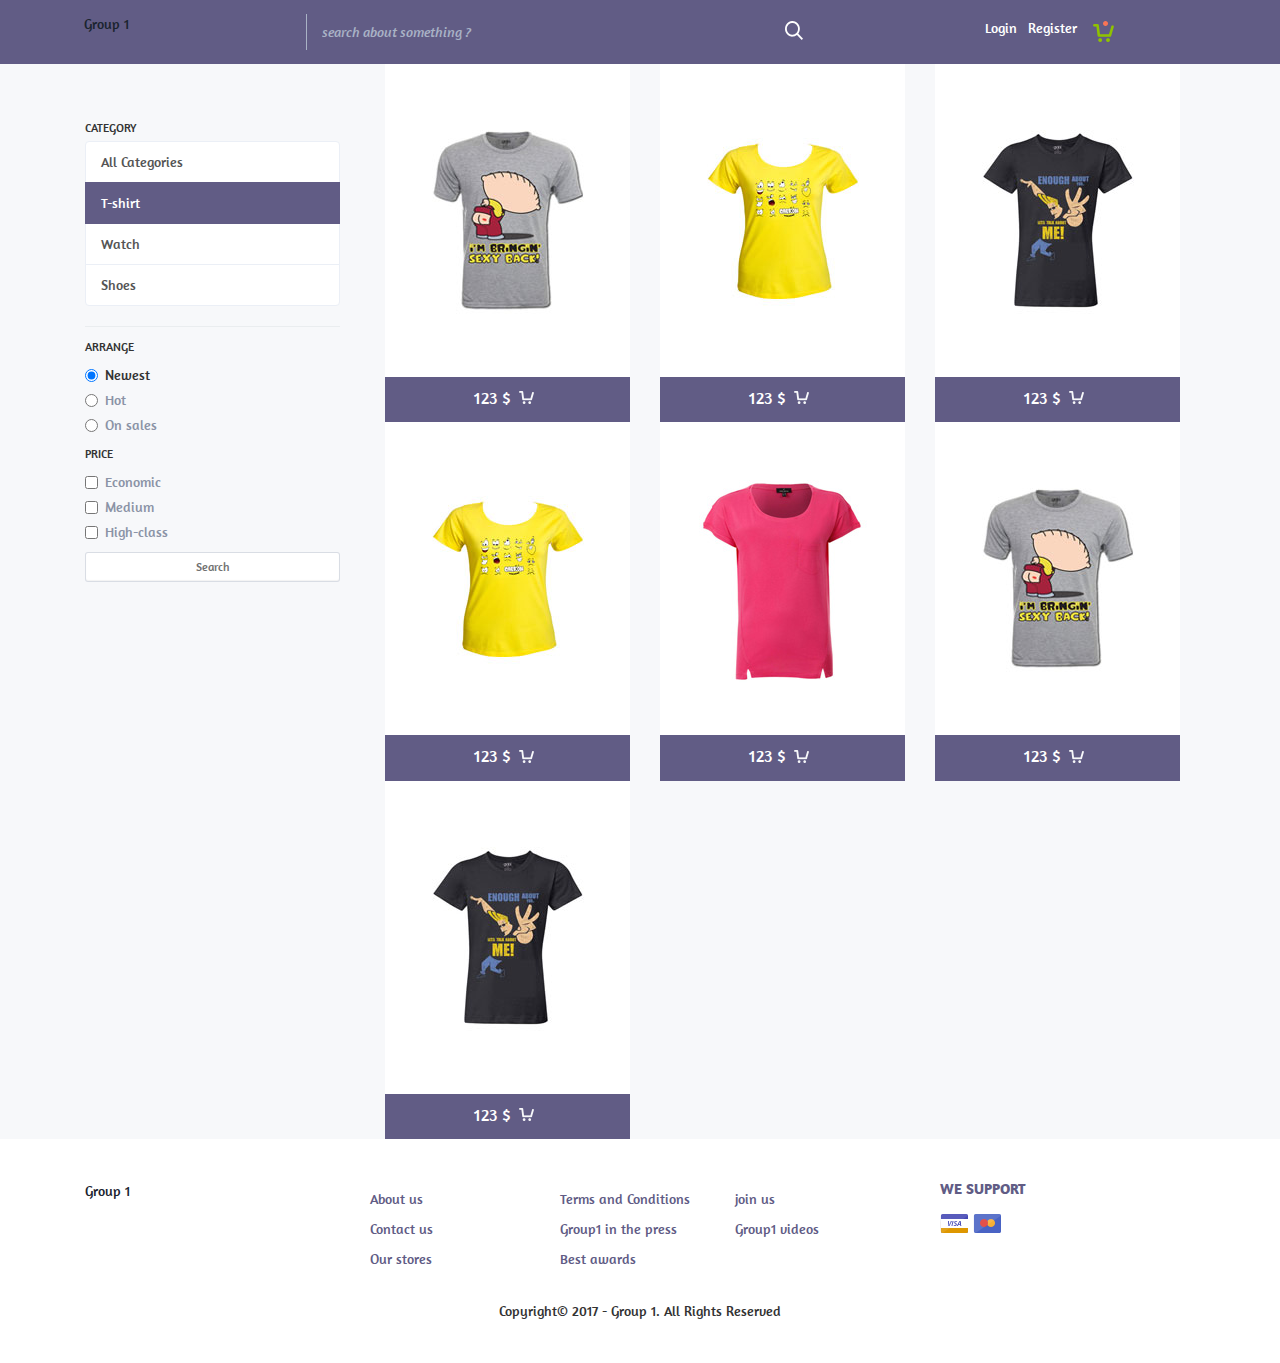
<file: search.html>
<!DOCTYPE html>
<html>
<head>
<title>Ecommerce Group 1</title>
<link href="css/bootstrap.css" rel="stylesheet" type="text/css" media="all" />
<!-- jQuery (necessary for Bootstrap's JavaScript plugins) -->
<script src="js/jquery.min.js"></script>
<!-- Custom Theme files -->
<!--theme-style-->

<link href="css/style.css" rel="stylesheet" type="text/css" media="all" />	
<link href="css/style1.css" rel="stylesheet" type="text/css" media="all" />	
<!--//theme-style-->
<meta name="viewport" content="width=device-width, initial-scale=1">
<meta http-equiv="Content-Type" content="text/html; charset=utf-8" />
<script type="application/x-javascript"> addEventListener("load", function() { setTimeout(hideURLbar, 0); }, false); function hideURLbar(){ window.scrollTo(0,1); } </script>
<!--fonts-->
<link href='http://fonts.googleapis.com/css?family=Amaranth:400,700' rel='stylesheet' type='text/css'>
<!--//fonts-->
<script type="text/javascript" src="js/move-top.js"></script>
<script type="text/javascript" src="js/easing.js"></script>
<script type="text/javascript">
					jQuery(document).ready(function($) {
						$(".scroll").click(function(event){		
							event.preventDefault();
							$('html,body').animate({scrollTop:$(this.hash).offset().top},1000);
						});
					});
				</script>
<!-- start menu -->
<link href="css/megamenu.css" rel="stylesheet" type="text/css" media="all" />
<script type="text/javascript" src="js/megamenu.js"></script>
<script>$(document).ready(function(){$(".megamenu").megamenu();});</script>

<script src="js/simpleCart.min.js"> </script>
</head>
<body> 
<!--header-->	
<div class="header" >
	<div class="top-header" >		
		<div class="container">
		<div class="top-head" >
			<div class="logo">
				<a href="index.html">Group 1</a>
			</div>
			<div class="search-top">
				<div class="search">
					<form>
						<input type="text" value="search about something ?" onfocus="this.value = '';" onblur="if (this.value == '') {this.value = 'search about something ?';}" >
						<input type="submit" value="" >
					</form>
				</div>
				<div class="clearfix"> </div>
			</div>
			<div class="cart box_1">
						<a href="#">
							<h3>Login</h3>
						</a>
						<a href="#">
							<h3>Register</h3>
						</a>
						<a href="checkout.html">
							<h3>
								<img src="images/cart.png" alt=""/><!-- Shopping cart -->
							</h3>
						</a>
						<div class="clearfix"> </div>
			</div>
				<div class="clearfix"> </div>
		</div>
		</div>
	</div>
</div>

	<div class="container">
		<div id="sideBar" class="col-md-3 col-xs-12 col-sm-12 col-lg-3">
			<p class="text-uc text-sm m-b-xs m-t-xs">Category</p>
			<div class="list-group">
         			 <a href="#" class="list-group-item font-bold ">All Categories</a>
                     <a href="#" class="list-group-item active"> T-shirt</a>
                     <a href="#" class="list-group-item ">Watch</a>
                     <a href="#" class="list-group-item ">Shoes</a>
            </div>
			<div class="line"></div>
			<form method="post" id='myForm'>
	        <input type="hidden" name="catID" value="9">
	        <input type="hidden" name="type" value="course">
	        <input type="hidden" name="action" value="1">
			<p class="text-uc text-sm">Arrange</p>
			<div class="radio">
	            <input type="radio" name="sort" value="new" checked>
	            <i class="fa fa-circle-o"></i> Newest </label>
	        </div>
	        <div class="radio">
	          <label class="text-muted">
	            <input type="radio" name="sort" value="hot" >
	            Hot </label>
	        </div>
	        <div class="radio">  
	          <label class="text-muted">
	            <input type="radio" name="sort" value="feature" >
	            On sales          </label>
	        </div>
			<p class="text-uc text-sm">Price</p>
			 <div class="checkbox">
              <label class="text-muted">
                <input type="checkbox" name="level[]" value="1" >
                Economic              </label>
            </div>
                      <div class="checkbox">
              <label class="text-muted">
                <input type="checkbox" name="level[]" value="2" >
                Medium              </label>
            </div>
                      <div class="checkbox">
              <label class="text-muted">
                <input type="checkbox" name="level[]" value="3" >
                High-class             </label>
            </div>

             <a href="#" onclick="document.getElementById('myForm').submit()" class="btn btn-white btn-sm btn-block">Search</a>
             </form>

		</div>

				<div id="result" class="col-lg-9 col-md-9">
				<div class="item col-lg-4 col-md-4 col-sm-5 col-xs-12" >
					<div class=" box-in">
						<div class=" grid_box">		
							 <a href="single.html" > <img src="./images/pi12.jpg" class="img-responsive" alt="">
							 	<div class="zoom-icon">
							 		
									<ul class="in-by">
										<li><h5>sizes:</h5></li>                     
										<li><span>S</span></li>
										<li><span>XS</span></li>
										<li><span>M</span></li>
										<li><span> L</span></li>
										<li><span>XL</span></li>
										<li><span> XXL</span></li>
									</ul>
					
					
									<ul class="in-by-color">
										<li><h5>colors:</h5></li>                   
										<li><span > </span></li>
										<li><span class="color"> </span></li>
										<li><span class="color1"> </span></li>
										<li><span class="color2"> </span></li>
										<li><span class="color3"> </span></li>
										
									</ul>
					
								</div> 
							</a> 	
		           		</div>
					<!---->
						<div class="grid_1 simpleCart_shelfItem">
							<a href="#" class="cup item_add"><span class=" item_price" >123 $ <i> </i> </span></a>					
						</div>
					<!---->
					</div>
				</div>

				<div class="item col-lg-4 col-md-4 col-sm-5 col-xs-12">
					<div class=" box-in">
						<div class=" grid_box">		
							 <a href="single.html" > <img src="./images/pi13.jpg" class="img-responsive" alt="">
							 	<div class="zoom-icon">
							 		
									<ul class="in-by">
										<li><h5>sizes:</h5></li>                     
										<li><span>S</span></li>
										<li><span>XS</span></li>
										<li><span>M</span></li>
										<li><span> L</span></li>
										<li><span>XL</span></li>
										<li><span> XXL</span></li>
									</ul>
					
					
									<ul class="in-by-color">
										<li><h5>colors:</h5></li>                   
										<li><span > </span></li>
										<li><span class="color"> </span></li>
										<li><span class="color1"> </span></li>
										<li><span class="color2"> </span></li>
										<li><span class="color3"> </span></li>
										
									</ul>
					
								</div> 
							</a> 	
		           		</div>
					<!---->
						<div class="grid_1 simpleCart_shelfItem">
							<a href="#" class="cup item_add"><span class=" item_price" >123 $ <i> </i> </span></a>					
						</div>
					<!---->
					</div>
				</div>

				<div class="item col-lg-4 col-md-4 col-sm-5 col-xs-12">
					<div class=" box-in">
						<div class=" grid_box">		
							 <a href="single.html" > <img src="./images/pi11.jpg" class="img-responsive" alt="">
							 	<div class="zoom-icon">
							 		
									<ul class="in-by">
										<li><h5>sizes:</h5></li>                     
										<li><span>S</span></li>
										<li><span>XS</span></li>
										<li><span>M</span></li>
										<li><span> L</span></li>
										<li><span>XL</span></li>
										<li><span> XXL</span></li>
									</ul>
					
					
									<ul class="in-by-color">
										<li><h5>colors:</h5></li>                   
										<li><span > </span></li>
										<li><span class="color"> </span></li>
										<li><span class="color1"> </span></li>
										<li><span class="color2"> </span></li>
										<li><span class="color3"> </span></li>
										
									</ul>
					
								</div> 
							</a> 	
		           		</div>
					<!---->
						<div class="grid_1 simpleCart_shelfItem">
							<a href="#" class="cup item_add"><span class=" item_price" >123 $ <i> </i> </span></a>					
						</div>
					<!---->
					</div>
				</div>

				<div class="item col-lg-4 col-md-4 col-sm-5 col-xs-12">
					<div class=" box-in">
						<div class=" grid_box">		
							 <a href="single.html" > <img src="./images/pi13.jpg" class="img-responsive" alt="">
							 	<div class="zoom-icon">
							 		
									<ul class="in-by">
										<li><h5>sizes:</h5></li>                     
										<li><span>S</span></li>
										<li><span>XS</span></li>
										<li><span>M</span></li>
										<li><span> L</span></li>
										<li><span>XL</span></li>
										<li><span> XXL</span></li>
									</ul>
					
					
									<ul class="in-by-color">
										<li><h5>colors:</h5></li>                   
										<li><span > </span></li>
										<li><span class="color"> </span></li>
										<li><span class="color1"> </span></li>
										<li><span class="color2"> </span></li>
										<li><span class="color3"> </span></li>
										
									</ul>
					
								</div> 
							</a> 	
		           		</div>
					<!---->
						<div class="grid_1 simpleCart_shelfItem">
							<a href="#" class="cup item_add"><span class=" item_price" >123 $ <i> </i> </span></a>					
						</div>
					<!---->
					</div>
				</div>
				<div class="item col-lg-4 col-md-4 col-sm-5 col-xs-12">
					<div class=" box-in">
						<div class=" grid_box">		
							 <a href="single.html" > <img src="./images/pi.jpg" class="img-responsive" alt="">
							 	<div class="zoom-icon">
							 		
									<ul class="in-by">
										<li><h5>sizes:</h5></li>                     
										<li><span>S</span></li>
										<li><span>XS</span></li>
										<li><span>M</span></li>
										<li><span> L</span></li>
										<li><span>XL</span></li>
										<li><span> XXL</span></li>
									</ul>
					
					
									<ul class="in-by-color">
										<li><h5>colors:</h5></li>                   
										<li><span > </span></li>
										<li><span class="color"> </span></li>
										<li><span class="color1"> </span></li>
										<li><span class="color2"> </span></li>
										<li><span class="color3"> </span></li>
										
									</ul>
					
								</div> 
							</a> 	
		           		</div>
					<!---->
						<div class="grid_1 simpleCart_shelfItem">
							<a href="#" class="cup item_add"><span class=" item_price" >123 $ <i> </i> </span></a>					
						</div>
					<!---->
					</div>
				</div>
				<div class="item col-lg-4 col-md-4 col-sm-5 col-xs-12">
					<div class=" box-in">
						<div class=" grid_box">		
							 <a href="single.html" > <img src="./images/pi12.jpg" class="img-responsive" alt="">
							 	<div class="zoom-icon">
							 		
									<ul class="in-by">
										<li><h5>sizes:</h5></li>                     
										<li><span>S</span></li>
										<li><span>XS</span></li>
										<li><span>M</span></li>
										<li><span> L</span></li>
										<li><span>XL</span></li>
										<li><span> XXL</span></li>
									</ul>
					
					
									<ul class="in-by-color">
										<li><h5>colors:</h5></li>                   
										<li><span > </span></li>
										<li><span class="color"> </span></li>
										<li><span class="color1"> </span></li>
										<li><span class="color2"> </span></li>
										<li><span class="color3"> </span></li>
										
									</ul>
					
								</div> 
							</a> 	
		           		</div>
					<!---->
						<div class="grid_1 simpleCart_shelfItem">
							<a href="#" class="cup item_add"><span class=" item_price" >123 $ <i> </i> </span></a>					
						</div>
					<!---->
					</div>
				</div>
				<div class="item col-lg-4 col-md-4 col-sm-5 col-xs-12">
					<div class=" box-in">
						<div class=" grid_box">		
							<a href="single.html" > <img src="./images/pi11.jpg" class="img-responsive" alt="">
							 	<div class="zoom-icon">
							 		
									<ul class="in-by">
										<li><h5>sizes:</h5></li>                     
										<li><span>S</span></li>
										<li><span>XS</span></li>
										<li><span>M</span></li>
										<li><span> L</span></li>
										<li><span>XL</span></li>
										<li><span> XXL</span></li>
									</ul>
					
					
									<ul class="in-by-color">
										<li><h5>colors:</h5></li>                   
										<li><span > </span></li>
										<li><span class="color"> </span></li>
										<li><span class="color1"> </span></li>
										<li><span class="color2"> </span></li>
										<li><span class="color3"> </span></li>
										
									</ul>
					
								</div> 
							</a> 	
		           		</div>
				<!---->
						<div class="grid_1 simpleCart_shelfItem">
							<a href="#" class="cup item_add"><span class=" item_price" >123 $ <i> </i> </span></a>					
						</div>
					<!---->
					</div>
				</div>

				</div>

	</div>
	<!--footer-->
	<div class="footer">
		<div class="container">
			<div class="col-md-3 footer-left">
				<a href="index.html">Group 1</a>
				
			</div>
			<div class="col-md-2 footer-middle">
				<ul>
					<li><a href="404.html">About us</a> </li>
					<li><a href="contact.html">   Contact us</a></li>
					<li ><a href="products.html" >  Our stores</a></li>
				</ul>
			</div>
			<div class="col-md-4 footer-left">
				<ul class="term">
					<li><a href="#">Terms and Conditions</a> </li>
					<li><a href="#">  Group1 in the press</a></li>
					<li ><a href="#" >  Best awards</a></li>	
				</ul>
				<ul class="term">
					<li><a href="#">join us</a> </li>
					<li><a href="#">  Group1 videos</a></li>
					
				</ul>
				<div class="clearfix"> </div>
			</div>
			<div class="col-md-3 footer-right">
				<h5>WE SUPPORT</h5>
				<ul>
					<li ><a href="#" ><i class="we-in"> </i></a></li>
					<li ><a href="#" ><i class="we-at"> </i></a></li>
				</ul>
			</div>
			<div class="clearfix"> </div>
		</div>
		<footer class="footer-class">Copyright© 2017 - Group 1. All Rights Reserved</footer>
		<script type="text/javascript">
						$(document).ready(function() {							
							$().UItoTop({ easingType: 'easeOutQuart' });
						});
					</script>
				<a href="#" id="toTop" style="display: block;"> <span id="toTopHover" style="opacity: 1;"> </span></a>
	</div>

</body>
</html>
</file>
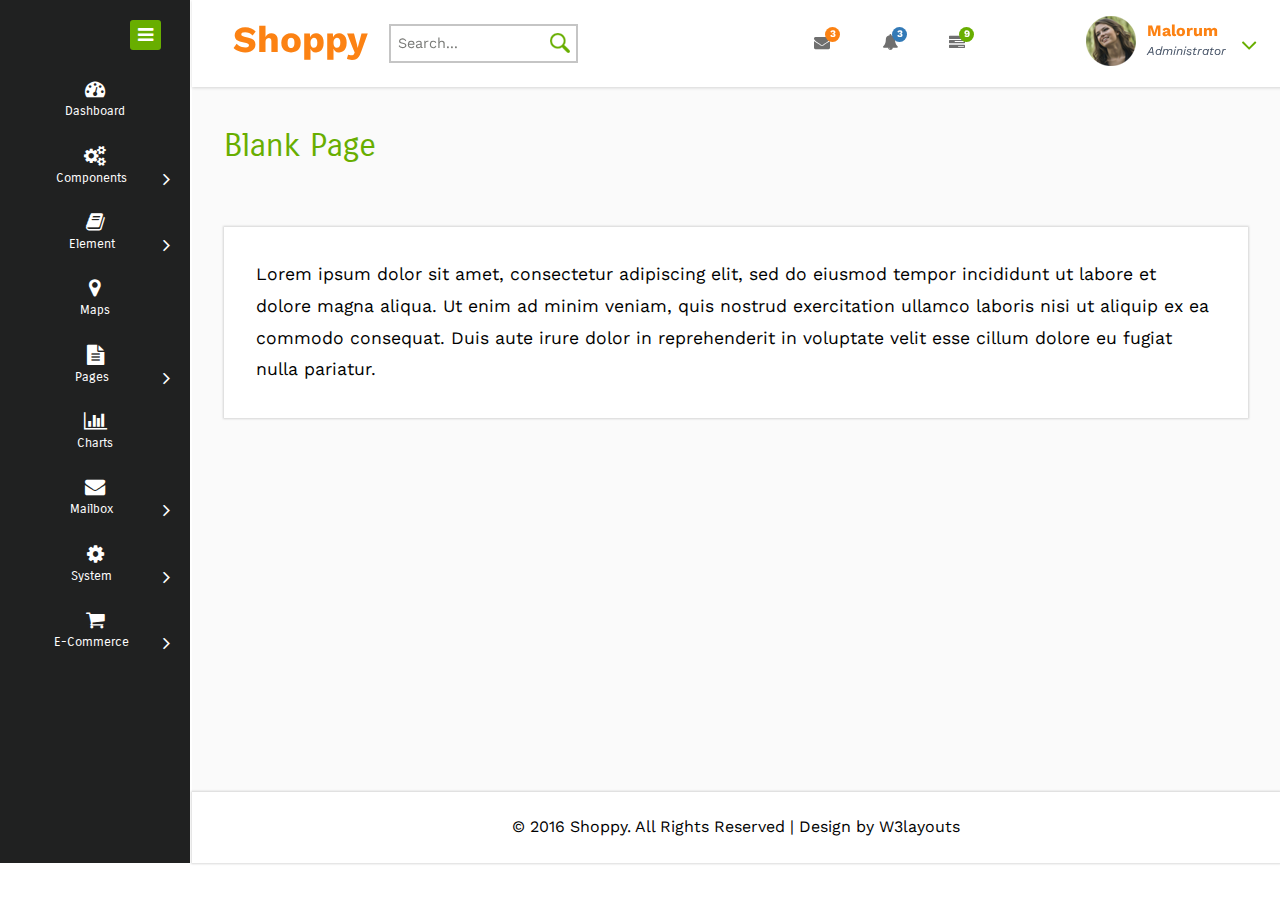
<file: admin/blank.html>
<!--Author: W3layouts
Author URL: http://w3layouts.com
License: Creative Commons Attribution 3.0 Unported
License URL: http://creativecommons.org/licenses/by/3.0/
-->
<!DOCTYPE HTML>
<html>
<head>
<title>Shoppy an Admin Panel Category Flat Bootstrap Responsive Website Template | Blank :: w3layouts</title>
<meta name="viewport" content="width=device-width, initial-scale=1">
<meta http-equiv="Content-Type" content="text/html; charset=utf-8" />
<meta name="keywords" content="Shoppy Responsive web template, Bootstrap Web Templates, Flat Web Templates, Android Compatible web template, 
Smartphone Compatible web template, free webdesigns for Nokia, Samsung, LG, SonyEricsson, Motorola web design" />
<script type="application/x-javascript"> addEventListener("load", function() { setTimeout(hideURLbar, 0); }, false); function hideURLbar(){ window.scrollTo(0,1); } </script>
<!-- jQuery (necessary for Bootstrap's JavaScript plugins) -->
<link href="css/bootstrap.css" rel="stylesheet" type="text/css" media="all">
<!-- Custom Theme files -->
<link href="css/style.css" rel="stylesheet" type="text/css" media="all"/>
<!--js-->
<script src="js/jquery-2.1.1.min.js"></script> 
<!--icons-css-->
<link href="css/font-awesome.css" rel="stylesheet"> 
<!--Google Fonts-->
<link href='//fonts.googleapis.com/css?family=Carrois+Gothic' rel='stylesheet' type='text/css'>
<link href='//fonts.googleapis.com/css?family=Work+Sans:400,500,600' rel='stylesheet' type='text/css'>
<!--//skycons-icons-->
</head>
<body>	
<div class="page-container">	
   <div class="left-content">
	   <div class="mother-grid-inner">
            <!--header start here-->
				<div class="header-main">
					<div class="header-left">
							<div class="logo-name">
									 <a href="index.html"> <h1>Shoppy</h1> 
									<!--<img id="logo" src="" alt="Logo"/>--> 
								  </a> 								
							</div>
							<!--search-box-->
								<div class="search-box">
									<form>
										<input type="text" placeholder="Search..." required="">	
										<input type="submit" value="">					
									</form>
								</div><!--//end-search-box-->
							<div class="clearfix"> </div>
						 </div>
						 <div class="header-right">
							<div class="profile_details_left"><!--notifications of menu start -->
								<ul class="nofitications-dropdown">
									<li class="dropdown head-dpdn">
										<a href="#" class="dropdown-toggle" data-toggle="dropdown" aria-expanded="false"><i class="fa fa-envelope"></i><span class="badge">3</span></a>
										<ul class="dropdown-menu">
											<li>
												<div class="notification_header">
													<h3>You have 3 new messages</h3>
												</div>
											</li>
											<li><a href="#">
											   <div class="user_img"><img src="images/p4.png" alt=""></div>
											   <div class="notification_desc">
												<p>Lorem ipsum dolor</p>
												<p><span>1 hour ago</span></p>
												</div>
											   <div class="clearfix"></div>	
											</a></li>
											<li class="odd"><a href="#">
												<div class="user_img"><img src="images/p2.png" alt=""></div>
											   <div class="notification_desc">
												<p>Lorem ipsum dolor </p>
												<p><span>1 hour ago</span></p>
												</div>
											  <div class="clearfix"></div>	
											</a></li>
											<li><a href="#">
											   <div class="user_img"><img src="images/p3.png" alt=""></div>
											   <div class="notification_desc">
												<p>Lorem ipsum dolor</p>
												<p><span>1 hour ago</span></p>
												</div>
											   <div class="clearfix"></div>	
											</a></li>
											<li>
												<div class="notification_bottom">
													<a href="#">See all messages</a>
												</div> 
											</li>
										</ul>
									</li>
									<li class="dropdown head-dpdn">
										<a href="#" class="dropdown-toggle" data-toggle="dropdown" aria-expanded="false"><i class="fa fa-bell"></i><span class="badge blue">3</span></a>
										<ul class="dropdown-menu">
											<li>
												<div class="notification_header">
													<h3>You have 3 new notification</h3>
												</div>
											</li>
											<li><a href="#">
												<div class="user_img"><img src="images/p5.png" alt=""></div>
											   <div class="notification_desc">
												<p>Lorem ipsum dolor</p>
												<p><span>1 hour ago</span></p>
												</div>
											  <div class="clearfix"></div>	
											 </a></li>
											 <li class="odd"><a href="#">
												<div class="user_img"><img src="images/p6.png" alt=""></div>
											   <div class="notification_desc">
												<p>Lorem ipsum dolor</p>
												<p><span>1 hour ago</span></p>
												</div>
											   <div class="clearfix"></div>	
											 </a></li>
											 <li><a href="#">
												<div class="user_img"><img src="images/p7.png" alt=""></div>
											   <div class="notification_desc">
												<p>Lorem ipsum dolor</p>
												<p><span>1 hour ago</span></p>
												</div>
											   <div class="clearfix"></div>	
											 </a></li>
											 <li>
												<div class="notification_bottom">
													<a href="#">See all notifications</a>
												</div> 
											</li>
										</ul>
									</li>	
									<li class="dropdown head-dpdn">
										<a href="#" class="dropdown-toggle" data-toggle="dropdown" aria-expanded="false"><i class="fa fa-tasks"></i><span class="badge blue1">9</span></a>
										<ul class="dropdown-menu">
											<li>
												<div class="notification_header">
													<h3>You have 8 pending task</h3>
												</div>
											</li>
											<li><a href="#">
												<div class="task-info">
													<span class="task-desc">Database update</span><span class="percentage">40%</span>
													<div class="clearfix"></div>	
												</div>
												<div class="progress progress-striped active">
													<div class="bar yellow" style="width:40%;"></div>
												</div>
											</a></li>
											<li><a href="#">
												<div class="task-info">
													<span class="task-desc">Dashboard done</span><span class="percentage">90%</span>
												   <div class="clearfix"></div>	
												</div>
												<div class="progress progress-striped active">
													 <div class="bar green" style="width:90%;"></div>
												</div>
											</a></li>
											<li><a href="#">
												<div class="task-info">
													<span class="task-desc">Mobile App</span><span class="percentage">33%</span>
													<div class="clearfix"></div>	
												</div>
											   <div class="progress progress-striped active">
													 <div class="bar red" style="width: 33%;"></div>
												</div>
											</a></li>
											<li><a href="#">
												<div class="task-info">
													<span class="task-desc">Issues fixed</span><span class="percentage">80%</span>
												   <div class="clearfix"></div>	
												</div>
												<div class="progress progress-striped active">
													 <div class="bar  blue" style="width: 80%;"></div>
												</div>
											</a></li>
											<li>
												<div class="notification_bottom">
													<a href="#">See all pending tasks</a>
												</div> 
											</li>
										</ul>
									</li>	
								</ul>
								<div class="clearfix"> </div>
							</div>
							<!--notification menu end -->
							<div class="profile_details">		
								<ul>
									<li class="dropdown profile_details_drop">
										<a href="#" class="dropdown-toggle" data-toggle="dropdown" aria-expanded="false">
											<div class="profile_img">	
												<span class="prfil-img"><img src="images/p1.png" alt=""> </span> 
												<div class="user-name">
													<p>Malorum</p>
													<span>Administrator</span>
												</div>
												<i class="fa fa-angle-down lnr"></i>
												<i class="fa fa-angle-up lnr"></i>
												<div class="clearfix"></div>	
											</div>	
										</a>
										<ul class="dropdown-menu drp-mnu">
											<li> <a href="#"><i class="fa fa-cog"></i> Settings</a> </li> 
											<li> <a href="#"><i class="fa fa-user"></i> Profile</a> </li> 
											<li> <a href="#"><i class="fa fa-sign-out"></i> Logout</a> </li>
										</ul>
									</li>
								</ul>
							</div>
							<div class="clearfix"> </div>				
						</div>
				     <div class="clearfix"> </div>	
				</div>
<!--heder end here-->
<!-- script-for sticky-nav -->
		<script>
		$(document).ready(function() {
			 var navoffeset=$(".header-main").offset().top;
			 $(window).scroll(function(){
				var scrollpos=$(window).scrollTop(); 
				if(scrollpos >=navoffeset){
					$(".header-main").addClass("fixed");
				}else{
					$(".header-main").removeClass("fixed");
				}
			 });
			 
		});
		</script>
		<!-- /script-for sticky-nav -->
<!--inner block start here-->
<div class="inner-block">
    <div class="blank">
    	<h2>Blank Page</h2>
    	<div class="blankpage-main">
    		<p>Lorem ipsum dolor sit amet, consectetur adipiscing elit, sed do eiusmod tempor incididunt ut labore et dolore magna aliqua. Ut enim ad minim veniam, quis nostrud exercitation ullamco laboris nisi ut aliquip ex ea commodo consequat. Duis aute irure dolor in reprehenderit in voluptate velit esse cillum dolore eu fugiat nulla pariatur. </p>
    	</div>
    </div>
</div>
<!--inner block end here-->
<!--copy rights start here-->
<div class="copyrights">
	 <p>© 2016 Shoppy. All Rights Reserved | Design by  <a href="http://w3layouts.com/" target="_blank">W3layouts</a> </p>
</div>	
<!--COPY rights end here-->
</div>
</div>
<!--slider menu-->
    <div class="sidebar-menu">
		  	<div class="logo"> <a href="#" class="sidebar-icon"> <span class="fa fa-bars"></span> </a> <a href="#"> <span id="logo" ></span> 
			      <!--<img id="logo" src="" alt="Logo"/>--> 
			  </a> </div>		  
		    <div class="menu">
		      <ul id="menu" >
		        <li id="menu-home" ><a href="index.html"><i class="fa fa-tachometer"></i><span>Dashboard</span></a></li>
		        <li><a href="#"><i class="fa fa-cogs"></i><span>Components</span><span class="fa fa-angle-right" style="float: right"></span></a>
		          <ul>
		            <li><a href="grids.html">Grids</a></li>
		            <li><a href="portlet.html">Portlets</a></li>		            
		          </ul>
		        </li>
		        <li id="menu-comunicacao" ><a href="#"><i class="fa fa-book nav_icon"></i><span>Element</span><span class="fa fa-angle-right" style="float: right"></span></a>
		          <ul id="menu-comunicacao-sub" >
		            <li id="menu-mensagens" style="width: 120px" ><a href="buttons.html">Buttons</a>		              
		            </li>
		            <li id="menu-arquivos" ><a href="typography.html">Typography</a></li>
		             <li id="menu-arquivos" ><a href="icons.html">Icons</a></li>
		          </ul>
		        </li>
		          <li><a href="maps.html"><i class="fa fa-map-marker"></i><span>Maps</span></a></li>
		        <li id="menu-academico" ><a href="#"><i class="fa fa-file-text"></i><span>Pages</span><span class="fa fa-angle-right" style="float: right"></span></a>
		          <ul id="menu-academico-sub" >
		          	 <li id="menu-academico-boletim" ><a href="login.html">Login</a></li>
		            <li id="menu-academico-avaliacoes" ><a href="signup.html">Sign Up</a></li>		           
		          </ul>
		        </li>
		        
		        <li><a href="charts.html"><i class="fa fa-bar-chart"></i><span>Charts</span></a></li>
		        <li><a href="#"><i class="fa fa-envelope"></i><span>Mailbox</span><span class="fa fa-angle-right" style="float: right"></span></a>
		        	 <ul id="menu-academico-sub" >
			            <li id="menu-academico-avaliacoes" ><a href="inbox.html">Inbox</a></li>
			            <li id="menu-academico-boletim" ><a href="inbox-details.html">Compose email</a></li>
		             </ul>
		        </li>
		         <li><a href="#"><i class="fa fa-cog"></i><span>System</span><span class="fa fa-angle-right" style="float: right"></span></a>
		         	 <ul id="menu-academico-sub" >
			            <li id="menu-academico-avaliacoes" ><a href="404.html">404</a></li>
			            <li id="menu-academico-boletim" ><a href="blank.html">Blank</a></li>
		             </ul>
		         </li>
		         <li><a href="#"><i class="fa fa-shopping-cart"></i><span>E-Commerce</span><span class="fa fa-angle-right" style="float: right"></span></a>
		         	<ul id="menu-academico-sub" >
			            <li id="menu-academico-avaliacoes" ><a href="product.html">Product</a></li>
			            <li id="menu-academico-boletim" ><a href="price.html">Price</a></li>
		             </ul>
		         </li>
		      </ul>
		    </div>
	 </div>
	<div class="clearfix"> </div>
</div>
<!--slide bar menu end here-->
<script>
var toggle = true;
            
$(".sidebar-icon").click(function() {                
  if (toggle)
  {
    $(".page-container").addClass("sidebar-collapsed").removeClass("sidebar-collapsed-back");
    $("#menu span").css({"position":"absolute"});
  }
  else
  {
    $(".page-container").removeClass("sidebar-collapsed").addClass("sidebar-collapsed-back");
    setTimeout(function() {
      $("#menu span").css({"position":"relative"});
    }, 400);
  }               
                toggle = !toggle;
            });
</script>
<!--scrolling js-->
		<script src="js/jquery.nicescroll.js"></script>
		<script src="js/scripts.js"></script>
		<!--//scrolling js-->
<script src="js/bootstrap.js"> </script>
<!-- mother grid end here-->
</body>
</html>
</file>
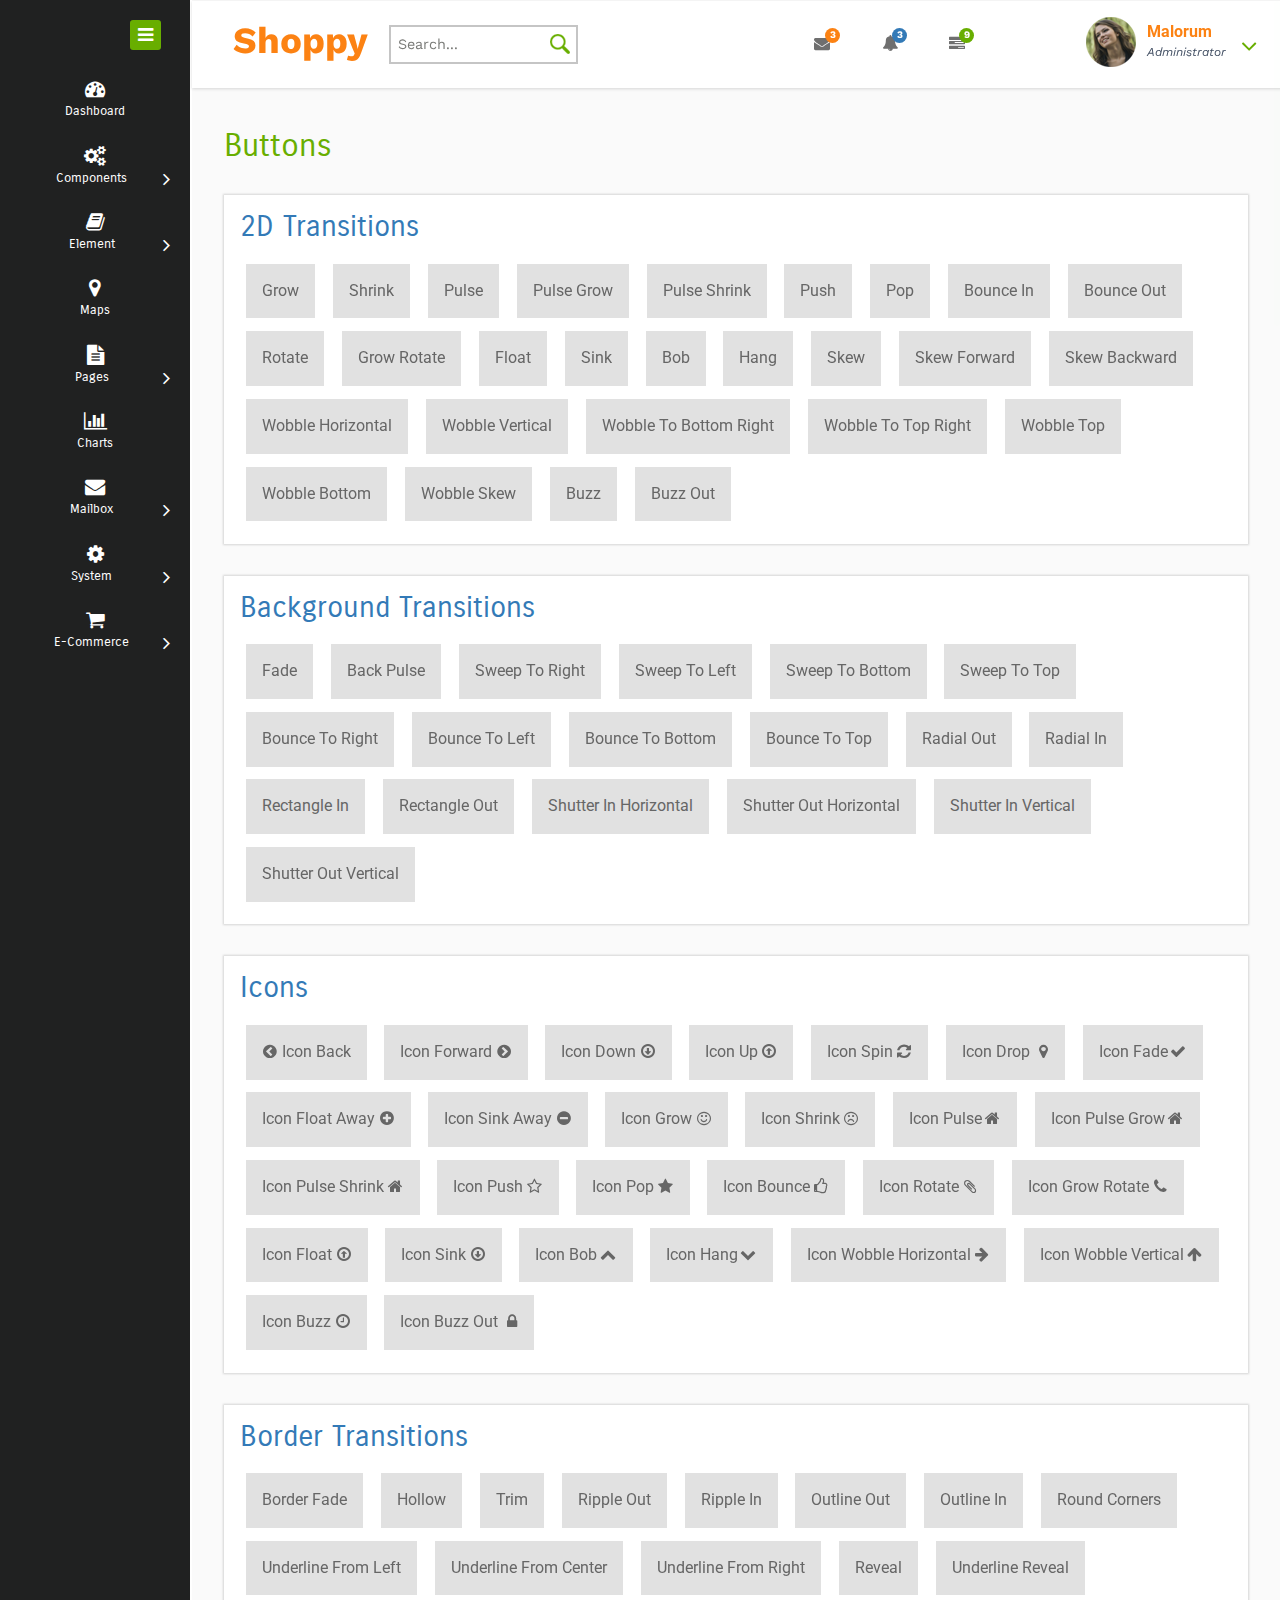
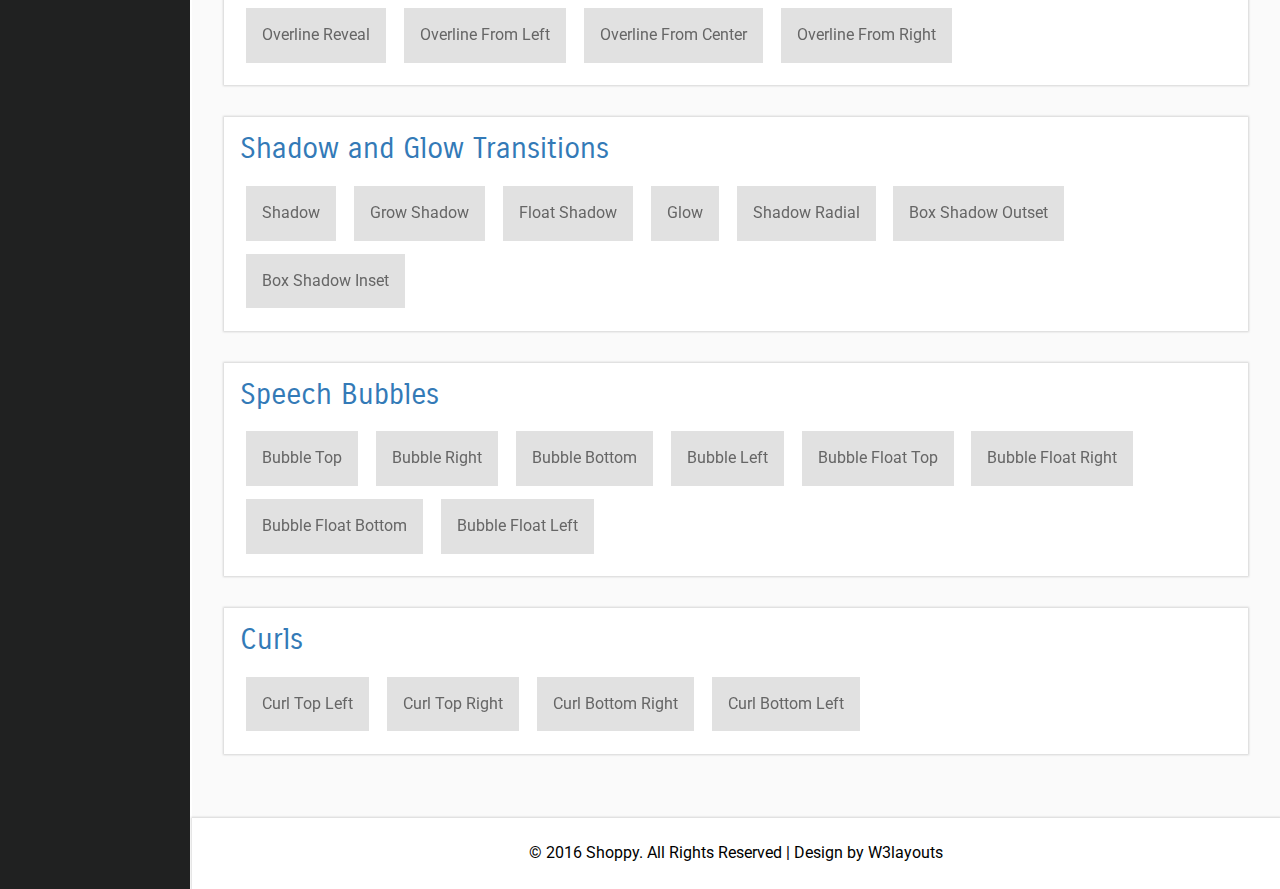
<file: admin/buttons.html>
<!--Author: W3layouts
Author URL: http://w3layouts.com
License: Creative Commons Attribution 3.0 Unported
License URL: http://creativecommons.org/licenses/by/3.0/
-->
<!DOCTYPE HTML>
<html>
<head>
<title>Shoppy an Admin Panel Category Flat Bootstrap Responsive Website Template | Buttons :: w3layouts</title>
<meta name="viewport" content="width=device-width, initial-scale=1">
<meta http-equiv="Content-Type" content="text/html; charset=utf-8" />
<meta name="keywords" content="Shoppy Responsive web template, Bootstrap Web Templates, Flat Web Templates, Android Compatible web template, 
Smartphone Compatible web template, free webdesigns for Nokia, Samsung, LG, SonyEricsson, Motorola web design" />
<script type="application/x-javascript"> addEventListener("load", function() { setTimeout(hideURLbar, 0); }, false); function hideURLbar(){ window.scrollTo(0,1); } </script>
<!-- jQuery (necessary for Bootstrap's JavaScript plugins) -->
<link href="css/bootstrap.css" rel="stylesheet" type="text/css" media="all">
<!-- Custom Theme files -->
<link href="css/style.css" rel="stylesheet" type="text/css" media="all"/>
<!--js-->
<script src="js/jquery-2.1.1.min.js"></script> 
<!--icons-css-->
<link href="css/font-awesome.css" rel="stylesheet"> 
<!--Google Fonts-->
<link href='//fonts.googleapis.com/css?family=Carrois+Gothic' rel='stylesheet' type='text/css'>
<link href='//fonts.googleapis.com/css?family=Work+Sans:400,500,600' rel='stylesheet' type='text/css'>
<!--button css-->
<link href="css/demo-page.css" rel="stylesheet" media="all">
<link href="css/hover.css" rel="stylesheet" media="all">
<!--//but-->
</head>
<body>	
<div class="page-container">	
   <div class="left-content">
	   <div class="mother-grid-inner">
            <!--header start here-->
				<div class="header-main">
					<div class="header-left">
							<div class="logo-name">
									 <a href="index.html"> <h1>Shoppy</h1> 
									<!--<img id="logo" src="" alt="Logo"/>--> 
								  </a> 								
							</div>
							<!--search-box-->
								<div class="search-box">
									<form>
										<input type="text" placeholder="Search..." required="">	
										<input type="submit" value="">					
									</form>
								</div><!--//end-search-box-->
							<div class="clearfix"> </div>
						 </div>
						 <div class="header-right">
							<div class="profile_details_left"><!--notifications of menu start -->
								<ul class="nofitications-dropdown">
									<li class="dropdown head-dpdn">
										<a href="#" class="dropdown-toggle" data-toggle="dropdown" aria-expanded="false"><i class="fa fa-envelope"></i><span class="badge">3</span></a>
										<ul class="dropdown-menu">
											<li>
												<div class="notification_header">
													<h3>You have 3 new messages</h3>
												</div>
											</li>
											<li><a href="#">
											   <div class="user_img"><img src="images/p4.png" alt=""></div>
											   <div class="notification_desc">
												<p>Lorem ipsum dolor</p>
												<p><span>1 hour ago</span></p>
												</div>
											   <div class="clearfix"></div>	
											</a></li>
											<li class="odd"><a href="#">
												<div class="user_img"><img src="images/p2.png" alt=""></div>
											   <div class="notification_desc">
												<p>Lorem ipsum dolor </p>
												<p><span>1 hour ago</span></p>
												</div>
											  <div class="clearfix"></div>	
											</a></li>
											<li><a href="#">
											   <div class="user_img"><img src="images/p3.png" alt=""></div>
											   <div class="notification_desc">
												<p>Lorem ipsum dolor</p>
												<p><span>1 hour ago</span></p>
												</div>
											   <div class="clearfix"></div>	
											</a></li>
											<li>
												<div class="notification_bottom">
													<a href="#">See all messages</a>
												</div> 
											</li>
										</ul>
									</li>
									<li class="dropdown head-dpdn">
										<a href="#" class="dropdown-toggle" data-toggle="dropdown" aria-expanded="false"><i class="fa fa-bell"></i><span class="badge blue">3</span></a>
										<ul class="dropdown-menu">
											<li>
												<div class="notification_header">
													<h3>You have 3 new notification</h3>
												</div>
											</li>
											<li><a href="#">
												<div class="user_img"><img src="images/p5.png" alt=""></div>
											   <div class="notification_desc">
												<p>Lorem ipsum dolor</p>
												<p><span>1 hour ago</span></p>
												</div>
											  <div class="clearfix"></div>	
											 </a></li>
											 <li class="odd"><a href="#">
												<div class="user_img"><img src="images/p6.png" alt=""></div>
											   <div class="notification_desc">
												<p>Lorem ipsum dolor</p>
												<p><span>1 hour ago</span></p>
												</div>
											   <div class="clearfix"></div>	
											 </a></li>
											 <li><a href="#">
												<div class="user_img"><img src="images/p7.png" alt=""></div>
											   <div class="notification_desc">
												<p>Lorem ipsum dolor</p>
												<p><span>1 hour ago</span></p>
												</div>
											   <div class="clearfix"></div>	
											 </a></li>
											 <li>
												<div class="notification_bottom">
													<a href="#">See all notifications</a>
												</div> 
											</li>
										</ul>
									</li>	
									<li class="dropdown head-dpdn">
										<a href="#" class="dropdown-toggle" data-toggle="dropdown" aria-expanded="false"><i class="fa fa-tasks"></i><span class="badge blue1">9</span></a>
										<ul class="dropdown-menu">
											<li>
												<div class="notification_header">
													<h3>You have 8 pending task</h3>
												</div>
											</li>
											<li><a href="#">
												<div class="task-info">
													<span class="task-desc">Database update</span><span class="percentage">40%</span>
													<div class="clearfix"></div>	
												</div>
												<div class="progress progress-striped active">
													<div class="bar yellow" style="width:40%;"></div>
												</div>
											</a></li>
											<li><a href="#">
												<div class="task-info">
													<span class="task-desc">Dashboard done</span><span class="percentage">90%</span>
												   <div class="clearfix"></div>	
												</div>
												<div class="progress progress-striped active">
													 <div class="bar green" style="width:90%;"></div>
												</div>
											</a></li>
											<li><a href="#">
												<div class="task-info">
													<span class="task-desc">Mobile App</span><span class="percentage">33%</span>
													<div class="clearfix"></div>	
												</div>
											   <div class="progress progress-striped active">
													 <div class="bar red" style="width: 33%;"></div>
												</div>
											</a></li>
											<li><a href="#">
												<div class="task-info">
													<span class="task-desc">Issues fixed</span><span class="percentage">80%</span>
												   <div class="clearfix"></div>	
												</div>
												<div class="progress progress-striped active">
													 <div class="bar  blue" style="width: 80%;"></div>
												</div>
											</a></li>
											<li>
												<div class="notification_bottom">
													<a href="#">See all pending tasks</a>
												</div> 
											</li>
										</ul>
									</li>	
								</ul>
								<div class="clearfix"> </div>
							</div>
							<!--notification menu end -->
							<div class="profile_details">		
								<ul>
									<li class="dropdown profile_details_drop">
										<a href="#" class="dropdown-toggle" data-toggle="dropdown" aria-expanded="false">
											<div class="profile_img">	
												<span class="prfil-img"><img src="images/p1.png" alt=""> </span> 
												<div class="user-name">
													<p>Malorum</p>
													<span>Administrator</span>
												</div>
												<i class="fa fa-angle-down lnr"></i>
												<i class="fa fa-angle-up lnr"></i>
												<div class="clearfix"></div>	
											</div>	
										</a>
										<ul class="dropdown-menu drp-mnu">
											<li> <a href="#"><i class="fa fa-cog"></i> Settings</a> </li> 
											<li> <a href="#"><i class="fa fa-user"></i> Profile</a> </li> 
											<li> <a href="#"><i class="fa fa-sign-out"></i> Logout</a> </li>
										</ul>
									</li>
								</ul>
							</div>
							<div class="clearfix"> </div>				
						</div>
				     <div class="clearfix"> </div>	
				</div>
<!--heder end here-->
<!-- script-for sticky-nav -->
		<script>
		$(document).ready(function() {
			 var navoffeset=$(".header-main").offset().top;
			 $(window).scroll(function(){
				var scrollpos=$(window).scrollTop(); 
				if(scrollpos >=navoffeset){
					$(".header-main").addClass("fixed");
				}else{
					$(".header-main").removeClass("fixed");
				}
			 });
			 
		});
		</script>
		<!-- /script-for sticky-nav -->
<!--inner block start here-->
<div class="inner-block">
     <div class="buttons-main">
           <div class="progressbar-heading btn-main-heading">
				<h2>Buttons</h2>
			</div>
				<div class="btn-effcts panel-widget">
					<div class="button-heading">
						<h4>2D Transitions</h4>
					</div>
					<a href="#" class="hvr-grow">Grow</a>
						<a href="#" class="hvr-shrink">Shrink</a>
						<a href="#" class="hvr-pulse">Pulse</a>
						<a href="#" class="hvr-pulse-grow">Pulse Grow</a>
						<a href="#" class="hvr-pulse-shrink">Pulse Shrink</a>
						<a href="#" class="hvr-push">Push</a>
						<a href="#" class="hvr-pop">Pop</a>
						<a href="#" class="hvr-bounce-in">Bounce In</a>
						<a href="#" class="hvr-bounce-out">Bounce Out</a>
						<a href="#" class="hvr-rotate">Rotate</a>
						<a href="#" class="hvr-grow-rotate">Grow Rotate</a>
						<a href="#" class="hvr-float">Float</a>
						<a href="#" class="hvr-sink">Sink</a>
						<a href="#" class="hvr-bob">Bob</a>
						<a href="#" class="hvr-hang">Hang</a>
						<a href="#" class="hvr-skew">Skew</a>
						<a href="#" class="hvr-skew-forward">Skew Forward</a>
						<a href="#" class="hvr-skew-backward">Skew Backward</a>
						<a href="#" class="hvr-wobble-horizontal">Wobble Horizontal</a>
						<a href="#" class="hvr-wobble-vertical">Wobble Vertical</a>
						<a href="#" class="hvr-wobble-to-bottom-right">Wobble To Bottom Right</a>
						<a href="#" class="hvr-wobble-to-top-right">Wobble To Top Right</a>
						<a href="#" class="hvr-wobble-top">Wobble Top</a>
						<a href="#" class="hvr-wobble-bottom">Wobble Bottom</a>
						<a href="#" class="hvr-wobble-skew">Wobble Skew</a>
						<a href="#" class="hvr-buzz">Buzz</a>
						<a href="#" class="hvr-buzz-out">Buzz Out</a>
				</div>	
				<div class="btn-effcts panel-widget">
					<div class="button-heading">
						<h4>Background Transitions</h4>
					</div>
						<a href="#" class="hvr-fade">Fade</a>
						<a href="#" class="hvr-back-pulse">Back Pulse</a>
						<a href="#" class="hvr-sweep-to-right">Sweep To Right</a>
						<a href="#" class="hvr-sweep-to-left">Sweep To Left</a>
						<a href="#" class="hvr-sweep-to-bottom">Sweep To Bottom</a>
						<a href="#" class="hvr-sweep-to-top">Sweep To Top</a>
						<a href="#" class="hvr-bounce-to-right">Bounce To Right</a>
						<a href="#" class="hvr-bounce-to-left">Bounce To Left</a>
						<a href="#" class="hvr-bounce-to-bottom">Bounce To Bottom</a>
						<a href="#" class="hvr-bounce-to-top">Bounce To Top</a>
						<a href="#" class="hvr-radial-out">Radial Out</a>
						<a href="#" class="hvr-radial-in">Radial In</a>
						<a href="#" class="hvr-rectangle-in">Rectangle In</a>
						<a href="#" class="hvr-rectangle-out">Rectangle Out</a>
						<a href="#" class="hvr-shutter-in-horizontal">Shutter In Horizontal</a>
						<a href="#" class="hvr-shutter-out-horizontal">Shutter Out Horizontal</a>
						<a href="#" class="hvr-shutter-in-vertical">Shutter In Vertical</a>
						<a href="#" class="hvr-shutter-out-vertical">Shutter Out Vertical</a>	
				</div>
				
				<div class="btn-effcts panel-widget">
					<div class="button-heading">
						<h4>Icons</h4>
					</div>
						<a href="#" class="hvr-icon-back">Icon Back</a>
						<a href="#" class="hvr-icon-forward">Icon Forward</a>
						<a href="#" class="hvr-icon-down">Icon Down</a>
						<a href="#" class="hvr-icon-up">Icon Up</a>
						<a href="#" class="hvr-icon-spin">Icon Spin</a>
						<a href="#" class="hvr-icon-drop">Icon Drop</a>
						<a href="#" class="hvr-icon-fade">Icon Fade</a>
						<a href="#" class="hvr-icon-float-away">Icon Float Away</a>
						<a href="#" class="hvr-icon-sink-away">Icon Sink Away</a>
						<a href="#" class="hvr-icon-grow">Icon Grow</a>
						<a href="#" class="hvr-icon-shrink">Icon Shrink</a>
						<a href="#" class="hvr-icon-pulse">Icon Pulse</a>
						<a href="#" class="hvr-icon-pulse-grow">Icon Pulse Grow</a>
						<a href="#" class="hvr-icon-pulse-shrink">Icon Pulse Shrink</a>
						<a href="#" class="hvr-icon-push">Icon Push</a>
						<a href="#" class="hvr-icon-pop">Icon Pop</a>
						<a href="#" class="hvr-icon-bounce">Icon Bounce</a>
						<a href="#" class="hvr-icon-rotate">Icon Rotate</a>
						<a href="#" class="hvr-icon-grow-rotate">Icon Grow Rotate</a>
						<a href="#" class="hvr-icon-float">Icon Float</a>
						<a href="#" class="hvr-icon-sink">Icon Sink</a>
						<a href="#" class="hvr-icon-bob">Icon Bob</a>
						<a href="#" class="hvr-icon-hang">Icon Hang</a>
						<a href="#" class="hvr-icon-wobble-horizontal">Icon Wobble Horizontal</a>
						<a href="#" class="hvr-icon-wobble-vertical">Icon Wobble Vertical</a>
						<a href="#" class="hvr-icon-buzz">Icon Buzz</a>
						<a href="#" class="hvr-icon-buzz-out">Icon Buzz Out</a>
				</div>
				
				<div class="btn-effcts panel-widget">
					<div class="button-heading">
						<h4>Border Transitions</h4>
					</div>
						<a href="#" class="hvr-border-fade">Border Fade</a>
						<a href="#" class="hvr-hollow">Hollow</a>
						<a href="#" class="hvr-trim">Trim</a>
						<a href="#" class="hvr-ripple-out">Ripple Out</a>
						<a href="#" class="hvr-ripple-in">Ripple In</a>
						<a href="#" class="hvr-outline-out">Outline Out</a>
						<a href="#" class="hvr-outline-in">Outline In</a>
						<a href="#" class="hvr-round-corners">Round Corners</a>
						<a href="#" class="hvr-underline-from-left">Underline From Left</a>
						<a href="#" class="hvr-underline-from-center">Underline From Center</a>
						<a href="#" class="hvr-underline-from-right">Underline From Right</a>
						<a href="#" class="hvr-reveal">Reveal</a>
						<a href="#" class="hvr-underline-reveal">Underline Reveal</a>
						<a href="#" class="hvr-overline-reveal">Overline Reveal</a>
						<a href="#" class="hvr-overline-from-left">Overline From Left</a>
						<a href="#" class="hvr-overline-from-center">Overline From Center</a>
						<a href="#" class="hvr-overline-from-right">Overline From Right</a>
				</div>
				<div class="btn-effcts panel-widget">
					<div class="button-heading">
						<h4>Shadow and Glow Transitions</h4>
					</div>
						<a href="#" class="hvr-shadow">Shadow</a>
						<a href="#" class="hvr-grow-shadow">Grow Shadow</a>
						<a href="#" class="hvr-float-shadow">Float Shadow</a>
						<a href="#" class="hvr-glow">Glow</a>
						<a href="#" class="hvr-shadow-radial">Shadow Radial</a>
						<a href="#" class="hvr-box-shadow-outset">Box Shadow Outset</a>
						<a href="#" class="hvr-box-shadow-inset">Box Shadow Inset</a>	
				</div>
				<div class="btn-effcts panel-widget">
					<div class="button-heading">
						<h4>Speech Bubbles</h4>
					</div>
						<a href="#" class="hvr-bubble-top">Bubble Top</a>
						<a href="#" class="hvr-bubble-right">Bubble Right</a>
						<a href="#" class="hvr-bubble-bottom">Bubble Bottom</a>
						<a href="#" class="hvr-bubble-left">Bubble Left</a>
						<a href="#" class="hvr-bubble-float-top">Bubble Float Top</a>
						<a href="#" class="hvr-bubble-float-right">Bubble Float Right</a>
						<a href="#" class="hvr-bubble-float-bottom">Bubble Float Bottom</a>
						<a href="#" class="hvr-bubble-float-left">Bubble Float Left</a>
				</div>
				<div class="btn-effcts panel-widget">
					<div class="button-heading">
						<h4>Curls</h4>
					</div>
						<a href="#" class="hvr-curl-top-left">Curl Top Left</a>
						<a href="#" class="hvr-curl-top-right">Curl Top Right</a>
						<a href="#" class="hvr-curl-bottom-right">Curl Bottom Right</a>
						<a href="#" class="hvr-curl-bottom-left">Curl Bottom Left</a>
				</div>
			</div>          
</div>
<!--climate end here-->
</div>
<!--inner block end here-->
<!--copy rights start here-->
<div class="copyrights">
	 <p>© 2016 Shoppy. All Rights Reserved | Design by  <a href="http://w3layouts.com/" target="_blank">W3layouts</a> </p>
</div>	
<!--COPY rights end here-->
</div>
<!--slider menu-->
    <div class="sidebar-menu">
		  	<div class="logo"> <a href="#" class="sidebar-icon"> <span class="fa fa-bars"></span> </a> <a href="#"> <span id="logo" ></span> 
			      <!--<img id="logo" src="" alt="Logo"/>--> 
			  </a> </div>		  
		    <div class="menu">
		      <ul id="menu" >
		        <li id="menu-home" ><a href="index.html"><i class="fa fa-tachometer"></i><span>Dashboard</span></a></li>
		        <li><a href="#"><i class="fa fa-cogs"></i><span>Components</span><span class="fa fa-angle-right" style="float: right"></span></a>
		          <ul>
		            <li><a href="grids.html">Grids</a></li>
		            <li><a href="portlet.html">Portlets</a></li>		            
		          </ul>
		        </li>
		        <li id="menu-comunicacao" ><a href="#"><i class="fa fa-book nav_icon"></i><span>Element</span><span class="fa fa-angle-right" style="float: right"></span></a>
		          <ul id="menu-comunicacao-sub" >
		            <li id="menu-mensagens" style="width: 120px" ><a href="buttons.html">Buttons</a>		              
		            </li>
		            <li id="menu-arquivos" ><a href="typography.html">Typography</a></li>
		             <li id="menu-arquivos" ><a href="icons.html">Icons</a></li>
		          </ul>
		        </li>
		          <li><a href="maps.html"><i class="fa fa-map-marker"></i><span>Maps</span></a></li>
		        <li id="menu-academico" ><a href="#"><i class="fa fa-file-text"></i><span>Pages</span><span class="fa fa-angle-right" style="float: right"></span></a>
		          <ul id="menu-academico-sub" >
		          	 <li id="menu-academico-boletim" ><a href="login.html">Login</a></li>
		            <li id="menu-academico-avaliacoes" ><a href="signup.html">Sign Up</a></li>		           
		          </ul>
		        </li>
		        
		        <li><a href="charts.html"><i class="fa fa-bar-chart"></i><span>Charts</span></a></li>
		        <li><a href="#"><i class="fa fa-envelope"></i><span>Mailbox</span><span class="fa fa-angle-right" style="float: right"></span></a>
		        	 <ul id="menu-academico-sub" >
			            <li id="menu-academico-avaliacoes" ><a href="inbox.html">Inbox</a></li>
			            <li id="menu-academico-boletim" ><a href="inbox-details.html">Compose email</a></li>
		             </ul>
		        </li>
		         <li><a href="#"><i class="fa fa-cog"></i><span>System</span><span class="fa fa-angle-right" style="float: right"></span></a>
		         	 <ul id="menu-academico-sub" >
			            <li id="menu-academico-avaliacoes" ><a href="404.html">404</a></li>
			            <li id="menu-academico-boletim" ><a href="blank.html">Blank</a></li>
		             </ul>
		         </li>
		         <li><a href="#"><i class="fa fa-shopping-cart"></i><span>E-Commerce</span><span class="fa fa-angle-right" style="float: right"></span></a>
		         	<ul id="menu-academico-sub" >
			            <li id="menu-academico-avaliacoes" ><a href="product.html">Product</a></li>
			            <li id="menu-academico-boletim" ><a href="price.html">Price</a></li>
		             </ul>
		         </li>
		      </ul>
		    </div>
	 </div>
	<div class="clearfix"> </div>
</div>
<!--slide bar menu end here-->
<script>
var toggle = true;
            
$(".sidebar-icon").click(function() {                
  if (toggle)
  {
    $(".page-container").addClass("sidebar-collapsed").removeClass("sidebar-collapsed-back");
    $("#menu span").css({"position":"absolute"});
  }
  else
  {
    $(".page-container").removeClass("sidebar-collapsed").addClass("sidebar-collapsed-back");
    setTimeout(function() {
      $("#menu span").css({"position":"relative"});
    }, 400);
  }               
                toggle = !toggle;
            });
</script>
<!--scrolling js-->
		<script src="js/jquery.nicescroll.js"></script>
		<script src="js/scripts.js"></script>
		<!--//scrolling js-->
<script src="js/bootstrap.js"> </script>
<!-- mother grid end here-->
</body>
</html>
</file>
<file: css/style.css>
/*--A Design by W3layouts 
Author: W3layout
Author URL: http://w3layouts.com
License: Creative Commons Attribution 3.0 Unported
License URL: http://creativecommons.org/licenses/by/3.0/
--*/
body{
	background:#f7f8fa;
	font-family: 'Amaranth', sans-serif;
}
body a{
	transition: 0.5s all;
	-webkit-transition: 0.5s all;
	-o-transition: 0.5s all;
	-moz-transition: 0.5s all;
	-ms-transition: 0.5s all;
}
 ul{
	padding: 0;
	margin: 0;
}
h1,h2,h3,h4,h5,h6,label,p{
	margin:0;	
}
/*----*/
.itemContainer{
			width:100%;
			float:left;
		}

		.itemContainer div{
			float:left;
			margin: 5px 20px 5px 20px ;
		}

		.itemContainer a{
			text-decoration:none;
		}

		.cartHeaders{
			width:100%;
			float:left;
		}

		.cartHeaders div{
			float:left;
			margin: 5px 20px 5px 20px ;
		}
.item_add {
  color: #fff;
 
  border:none;
}	
	
.grid_1 img{
	margin-bottom:1em;
}


.box_1{
	float:right;
}
.box_1 h3{
  color: #7A8499;
  font-size: 1em;
  float: left;
  margin-left: 5%;

}
.box_1 h3 img{
	margin-left: 5px;
}
.box_1 p{

  float: right;
}
.total {
  display: inline-block;
}
/*----*/
.top-header{
	background:#615c85;
	  padding: 1em 0;
}
.header-para{
	float:left;
	  width: 20%;
	    margin-top: 0.3em;
}
ul.social-in li{
	display: inline-block;	
}
ul.social-in li span{
	color:#838383;
	font-size:1.2em;
	vertical-align: top;
	margin:0 1em 0 0;
}
ul.social-in li  i{
	background: url(../images/img-sprite.png)no-repeat -11px -11px;
	width: 25px;
	height: 25px;
	display: inline-block;
	vertical-align: middle;
	  margin-right: 5px;
}
ul.social-in li  i.ic{
	background-position: -35px -11px;
}
ul.social-in li  i.ic1{
	background-position:-62px -11px;
}
ul.social-in li  i:hover{
	background-position:-11px -47px;
}
ul.social-in li  i.ic:hover{
	background-position:-35px -50px;
}
ul.social-in li  i.ic1:hover{
	background-position:-62px -48px;
}
.search{
	position:relative;
	border-left: 1px solid #a9b2c5;
	float:left;
	  width:75%;
}
.search input[type="text"] {
	outline: none;
  padding: 8px 15px;
  background: none;
  width: 80%;
  border: none;
  font-size: 1em;
  color: #A9B2C5;
  font-style: italic;	
}
.search input[type="submit"] {	
	border: none;
	cursor: pointer;
	position: absolute;
	outline: none;
  top: 5px;
  right: 0px;
  background: url(../images/img-sprite.png)no-repeat -93px -13px ;
  width: 25px;
  height: 25px;
}
ul.header-in{
	float:left;
	width: 100%;
	margin-top: 0.5em;
	margin-left: 15%;
}
ul.header-in li{
	display:inline-block;
}
ul.header-in li a{
	text-decoration:none;
	color:#615c85;
	font-size:1em;
	margin:0em 1em;
}
ul.header-in li a:hover{
	color:#fa7455;
}
.search-top{
	float:left;
	  width: 60%;
}
.world {
  float: right;
    margin-top: 0.3em;
}
.world ul li{
	display:inline-block;
}
.world ul li a span{
	background: url(../images/img-sprite.png)no-repeat -121px -13px ;
  width: 25px;
  height: 25px;
  display:inline-block;
    vertical-align: middle;
}
select.in-drop{
	border:none;
	outline:0;
	font-size:1em;
	color:#a9b2c5;
	background:none;
	  width: 100%;
}
/*----*/
.logo {
	float:left;
	  width: 20%;
	   
}
.cssmenu {
	margin-top: 3px;
}
.cssmenu ul {
	float: right;
	padding: 0;
	margin: 0;
	list-style: none;
}
.cssmenu ul li {
	display: inline-block;
}
.cssmenu ul li {
	display: inline-block;
}
.cssmenu ul li a{
    color: #B8B8B8;
	font-size:13px;
}
.cssmenu ul li a:hover, .h_nav ul li a:hover, .content_box h4 a:hover, ul.list_1 li a:hover, .box_3 h4 a:hover{
	color:#f54d56;
	text-decoration:none;
}
/*--menu--*/
/* dCodes Framework:(c) TemplateAccess */
/* start menu */
.h_nav h4{
	border-bottom:1px solid rgb(236, 236, 236);
	font-size: 1.5em;
	color:#000;
	line-height: 1.8em;
	text-transform:uppercase
	margin-bottom: 4%;
}
.h_nav h4.top{
	margin-top: 12%;
}
.h_nav ul li{
	display: block;
}
.h_nav ul li a{
	display:block;
	font-size:1em;
	color:#777;
	text-transform:capitalize;
	line-height:2em;
	-webkit-transition: all 0.3s ease-in-out;
	-moz-transition: all 0.3s ease-in-out;
	-o-transition: all 0.3s ease-in-out;
	transition: all 0.3s ease-in-out;
}
.h_nav ul li a:hover{
	color:#00405d;
	text-decoration:underline;
}
.top-nav{
	float:left;
	  width: 100%;
	font-size: 2em;
	z-index: 9999;
}
.header-top {
	background:#fff;
	  padding: 3em 0 3em;
}
.cart {
	width: 20%;
	margin-top: 0.5em;
}
.cart a h3{
	color: #ffffff;
}
.cart ul li{
	display:inline-block;
}
.cart ul li span{
	color:#000;
	font-style:italic;
	font-size:1em;
	padding:0.1em 0.4em;
	background:#f7f8fa;
	display:block;
}
.cart ul li a i{
	background: url(../images/img-sprite.png)no-repeat -172px -13px ;
  width: 25px;
  height: 25px;
  display:inline-block;
    vertical-align: middle;
}
select.in-moh{
	border:none;
	outline:0;
	font-size:1.1em;
	color:#3c444c;
	background:none;
	  width: 100%;
}
.head-top ,.top-head{
  padding: 0 1em;
}
/* Default Skin */
.wmuSlider {
	position: relative;
	overflow: hidden;
}
/* Default Skin */
.wmuSliderPagination {
	z-index: 2;
	position: absolute;
	right:0%;
	top:0%;
	background:#fff;
}
ul.wmuSliderPagination {
	
	  height: 287px;
	width: 65px;
	  padding: 9em 2em 0;
	  border-radius:5px;
}
.wmuSliderPagination li {
	margin-bottom:8px;
	list-style-type: none;
	display:block;
}
.wmuSliderPagination a {
	display: block;
	text-indent: -9999px;
	width:8px;
	height:8px;
	background:#fa7455;
	border-radius:50px;
	
}
.wmuGallery .wmuGalleryImage {
	margin-bottom: 10px;
}
.wmuSliderPrev, .wmuSliderNext {
	display:none;
}
.wmuSliderWrapper {
  padding: 0 1em;
}
.banner{
	background:#fa7455;
	padding: 3em 0;
}
.banner-top{
	float:left;
	width:35%;
	background:#fff;
	margin-right: 3%;
	border-radius: 5px;
}
.banner-bottom{
	width:55%;
	  padding: 0 3em;
}
.banner-top-in{
	float:left;
	width: 40%;
}
.cart-at{
	float:right;
	width: 55%;
	padding: 2em 1em;
}
.cart-at span{
	background: #615c85;
  padding: 8px 16px;
  border-radius: 20px;
  display: inline-block;
  margin-left: 4em;
  color:#fff;
	font-size:1.2em;
	text-decoration: none;
	cursor:pointer;
}
.cart-at  span i{
	background: url(../images/img-sprite.png)no-repeat -204px -13px ;
  width: 25px;
  height: 25px;
  display:inline-block;
    vertical-align: middle;
}
.cart-at span:hover{
	background: #8fbf00;
  
}
.off label{
	font-size:1.7em;
	color:#fa7455;
}
.off{	
  margin-top: 6.9em;

}
.off p{
	font-size:1.4em;
	color:#3c444c;
	line-height:1.5em;
}
.three{
	  width: 40%;
}
/*----*/
.grid_box{
	position: relative;
	background:#fff;
	  padding: 3em 0;
}
.grid_box img{
	margin:0 auto;
}
.zoom-icon {
	position: absolute;
	opacity: 0;
	filter: alpha(opacity=0);
	-ms-filter: "progid:DXImageTransform.Microsoft.Alpha(opacity=0)";
	display: block;
	left: 0;
	bottom: -152px;
	width: 290px;
	height: 219px;
	background: #fff;
	cursor: pointer;
	transition: all .2s ease-in-out;
	-webkit-transition: all .2s ease-in-out;
	-moz-transition: all .2s ease-in-out;
	-o-transition: all .2s ease-in-out;
	
}
.grid_box .zoom-icon {
	bottom: -5px;
	width: 100%;
	height: 100px;
	padding: 2em;
	text-align: left;
}
.grid_box a:hover .zoom-icon {
	bottom: 0;
	opacity: 1;
	filter: alpha(opacity=99); 
	-ms-filter: "progid:DXImageTransform.Microsoft.Alpha(opacity=99)";
}
a.cup{
	background: #615c85;
  padding: 10px 16px;
  width:100%;
  margin:0 auto;
  text-align:center;
  display: inline-block;
  color:#fff;
	font-size:1.2em;
	text-decoration: none;
}
a.cup i{
	background: url(../images/img-sprite.png)no-repeat -204px -13px ;
  width: 25px;
  height: 25px;
  display:inline-block;
    vertical-align: middle;
}
.box-in:hover a.cup,.box-in-at:hover a.cup{
	background:#717171;
}
 ul.in-by li,ul.in-by-color li{
	display: inline-block;	
}
 ul.in-by li h5,ul.in-by-color li h5{
	color:#615c85;
	font-size:1.3em;
	  padding: 0 10px 0 0;
}
ul.in-by-color li h5{
	padding: 0 3px 0 0;
	
}
 ul.in-by li span{
	color:#000;
	font-size:1em;
	  padding: 0 4px;
}
ul.in-by li span:hover{
	color:#8fbf00;
	
}
ul.in-by-color li span{
	width:12px;
	height: 12px;
	display: inline-block;
	border-radius: 50px;
	background: #74ccff;
	 margin: 0 4px;
}
ul.in-by-color li span.color{
	background: #ff7373;
}
ul.in-by-color li span.color1{
	background: #96ce5a;
}
ul.in-by-color li span.color2{
	background: #20156e;
}
ul.in-by-color li span.color3{
	background: #ec376c;
}
ul.in-by-color {
  padding-top: 0.8em;
}
.pink {
  padding: 3em 0 0;
}
/*----*/
.content-top{
	padding:3em 0;
}
.content-top-blue{
padding:4em 0; 
}
 h2.new{
	color:#615c85;
	font-size:1.5em;
	  padding: 0 0.7em;
}
 h2.new:after, h2.new:before{
	content:"";
	background:#fff;
	width:476px;
	height:2px;
	display:inline-block;
	  vertical-align: middle;
	    margin:0 10px 0 0;
}
 h2.new:after{
	margin:0 0px 0 10px;
}
/*--middle--*/
 h2.middle{
	color:#615c85;
	font-size:1.5em;
	  padding: 0 0.7em;
}
 h2.middle:after, h2.middle:before{
	content:"";
	background:#fff;
	width:491px;
	height:2px;
	display:inline-block;
	  vertical-align: middle;
	   margin:0 10px 0 0;
}
 h2.middle:after{
	margin:0 0px 0 10px;
}

.col-in{
	background:#fff;
	padding:2em;
}
.col-in-left{
	float:left;
}
.col-in-right{
	float:right;
}
.col-in-right h5{
	color:#3c444c;
	font-size:1.2em;
}
span.white{
	background: #615c85;
  padding: 4px 10px;
  border-radius: 5px;
  display: inline-block;
  color:#fff;
  text-decoration: none;
    font-size: 1em;
}

span.white i {
	background: url(../images/img-sprite.png)no-repeat -204px -13px ;
  width: 25px;
  height: 25px;
  display:inline-block;
   vertical-align: middle;
}
.col-in:hover span.white{
	background: #8fbf00;
}
ul.star li{
	display:inline-block;
}
ul.star li  i{
	background: url(../images/img-sprite.png)no-repeat -234px -14px;
  width: 16px;
  height: 16px;
  display: inline-block;
  vertical-align: middle;
}
ul.star li  i.in-star{
	background-position:-255px -14px ;
}
ul.star {
  padding: 1em 0;
}
.col-best {
  padding: 3em 0;
}
.latter {
  margin-top: 4px;
}
/*----*/
.content-bottom{
	background:#fff;
	padding:2em 0.5em;
	margin: 0 1em;
	border-radius:3px;
}
.latter h6{
	float:left;
	color:#8fbf00;
	font-size:1.8em;
}
.latter p{
	float:right;
	color:#3c444c;
	font-size:1.2em;
}
.join input[type="text"] {
  outline: none;
  padding: 5px 28px;
  background: none;
  width: 100%;
  border: none;
  font-size: 1em;
  color: #A9B2C5;
 
}
.join{
	width:80%;
	  float: left;
}
.join i {
	background: url(../images/mes.png)no-repeat 0px 0px ;
	width: 21px;
	height:16px;
	display:inline-block;  
	position:absolute;
	  top: 8px;
  left: 0;	
}
.latter-right input[type="submit"] {
  border: none;
  cursor: pointer;
  outline: none;
 color:#fff;
 font-size:1em;
  background: #8fbf00;
  padding:0.4em 0.8em;
  border-radius:3px;
    float: left;
	width:20%;
}
.latter-right input[type="submit"]:hover {
	background:#615c85;
}
.bottom-content {
  padding: 3em 0;
}
/*--PRODUCTSS--*/
.portfolio-wrapper{
	padding:0;
}
.product{
	padding:4.5em 0;
}
/*--decor--*/
.blue:hover a.cup{
	background:#8fbf00;
}
/*--footer--*/
.footer-middle li{
	font-size:1.5em;
	color:#615c85;
}
.footer-middle li a{
	font-size:0.65em;
	text-decoration:none;
	color:#615c85;
}
.footer-middle li a:hover{
	color:#8fbf00;
}
.footer{
	background:#fff;
	padding:3em 0;
}
.footer-right ul li{
	display:inline-block;
}
.footer-right ul li a i{
	background: url(../images/img-sprite.png)no-repeat -91px -50px ;
	  width: 29px;
	  height: 21px;
	  display: inline-block;
	  vertical-align: middle;
}
.footer-right ul li a i.we{
	background-position:-124px -50px ; 
}
.footer-right ul li a i.we-in{
	background-position:-157px -50px ; 
}
.footer-right ul li a i.we-at{
	background-position:-190px -50px ; 
}
.footer-right ul li a i.we-at-at{
	background-position:-224px -50px ; 
}
.term{
	float:left;
	width:50%;
}
.term li{
	font-size:1.5em;
	color:#615c85;
}
.term li a{
	font-size:0.65em;
	text-decoration:none;
	color:#615c85;
}
.term li a:hover{
	color:#8fbf00;
}
.footer-right h5{
	color:#615c85;
	font-size: 1.1em;
  	font-weight: 600;	
}
.footer-right ul{
	padding: 1em 0 0;
}
p.footer-class {
  color: #000;
  font-size: 1em;
  line-height: 1.5em;
  padding: 1em 0 0;
}
p.footer-class a{
  color: #8fbf00;
}
p.footer-class a:hover{
  text-decoration:underline;
}
/*--four--*/
.four {
	padding: 9em 0 10em 0;
    min-height: 478px;
	text-align:center;
}
.four h1 {
	color:#fa7455;
	font-size: 8em;	
}
.four p {
  color: #838383;
  font-size: 1.6em;
  padding: 0.5em 0 1em;
}
a.go{
	text-decoration:none;
	color:#fff;
	background:#615c85;
	font-size:1em;
	padding:0.7em 1.5em;
}
a.go:hover{
	background:#8fbf00;

}
/*--contact--*/
.contact h2{
	font-size: 3em;
  color: #000;
  text-align: center;
}
.contact-right  h5 {
	color:#fa7455;
	margin-bottom:0.5em;
	font-size:1.7em;
	margin-top: 0px;	
}
.contact-left input[type="text"],.contact-left textarea{
	padding:14px;
	display:block;
	width:98%;
	background:none;
	border: 1px solid #BBB8B8;
	border-radius:10px;
	-webkit-border-radius: 10px;
	-o-border-radius: 10px;
	-moz-border-radius: 10px;
	-ms-border-radius: 10px;
	outline:none;
	color:#838383;
	font-size:1em;	
}
.contact-left textarea{
	resize:none;
	height:150px;		
}
.contact-left input[type="submit"]{
	outline:none;
	cursor:pointer;
	border:none;
   transition: 0.5s all;
	-webkit-transition: 0.5s all;
	-o-transition: 0.5s all;
	-moz-transition: 0.5s all;
	-ms-transition: 0.5s all;
	text-decoration: none;
	color: #fff;
	font-size: 1.1em;
	padding: 0.5em 0.8em;
	width: 15%;
	background:#615c85;
	margin: 0.8em 0 0;	
}
.contact-left input[type="submit"]:hover{
	background: #8fbf00 ;
}
.contact-right p{
	font-size:1.1em;
	color:#838383;
	line-height: 1.8em;
	font-family: 'Arimo', sans-serif;
}
.contact-right p a{
	text-decoration:underline;
	color:#838383;
	cursor:pointer;
}
.contact-right p a:hover{
	text-decoration:none;
}
.map iframe{
	border:none;
	width: 100%;
	height: 325px;
}
.map {
  margin: 0 0 -5px 0;
}
.contact-left span{
	font-size:1.1em;
	display: block;
	padding: 0.5em 0;
	color:#838383;
}
.contact {
	padding:4em 0;
}
.contact-right {
  padding-top: 1em;
}
/*--single--*/
.single-para h4{
	font-size:1.5em;
	color:#747272;
	line-height:1.5em;
	font-weight: 600;
}
label.add-to{
	display:block;
	font-size: 2em;
	color: #fa7455;
}
.single-para p{
	font-size:1em;
	color:#747272;
	line-height:1.8em;
}
a.cart {
  padding: 7px;
  color: #FFF;
  background: #615c85;
  margin: 1.5em 0 0;
  font-size: 1em;
  display: block;
  line-height: 1.6em;
  width: 32%;
  text-align: center;
  text-decoration:none;
}
a.cart:hover{
	background: #8fbf00;
}
/*----*/
.star-on {
  padding: 1em 0;
}
.star-on ul {
  float:left;
}
.star-on ul li{
	display:inline-block;
	vertical-align: sub;
}
.star-on ul li i{
	height: 16px;
	width: 16px;
	background: url("../images/img-sprite.png") no-repeat -268px -53px ;
	display: inline-block;
}
.review{
	float:left;
	  padding: 0 1em;
}
.star-on a{
	text-decoration:none;
	font-size:1em;
	color:#000;
}
.star-on a:hover{
	color:#8fbf00;
}
.single-bottom h4{
	color:#000;
	font-size:1.5em;
	padding:0.5em;
	border-bottom:1px solid #fa7455	;
}
.single {
  padding: 4em 0;
}
.available h6{
	color:#fa7455;
	font-size:1.4em;
	padding: 0 0 1em;
}
.available ul li{
	display:inline-block;
	padding:0 0.5em 0 0;
	color:#4c4c4c;
	font-size:0.9em;
}
.available ul li select {
  outline: none;
  padding: 3px;
}
.available {
  padding: 2em 0 1em;
}
.single-top{
	padding:0;
}
/*--checkbox--*/
.single-bottom ul{
	padding:1em 0;
}
.single-bottom ul li{
	list-style:none;
	padding: 9px 20px;
}
.single-bottom ul li input[type="checkbox"] {
  display: none;
}
.single-bottom ul li input[type="checkbox"]+label {
  position: relative;
  padding-left: 31px;
  width: 100%;
    font-size: 1em;
}
.single-bottom ul li input[type="checkbox"]+label span:first-child {
  width: 18px;
  height: 18px;
  display: inline-block;
  border: 2px solid #fa7455;
  position: absolute;
  left: 0;
  bottom: 3px;
}
.single-bottom ul li input[type="checkbox"]:checked+label span:first-child:before {
  content: "";
  background:url(../images/11.png)no-repeat;
  position: absolute;
  left: 2px;
  top: 2px;
  font-size: 10px;
  width:16px;
  height:16px;
  }
/*----*/
.grid-product{
	float:right;
	width:60%;
}
a.elit{
	font-size:1.1em;
	color:#000;
}
a.elit:hover{
	color:#8fbf00;	
	text-decoration:underline;
}
span.price-in{
	font-size: 1.5em;
	  padding: 0.3em 0 0;
  display: block;
}
span.price-in small{
	font-size: 9px;
	text-decoration: line-through;
	color: #afafaf;
}
.product-go {
	padding: 2em 0 0;
}
.fashion {
  float: left;
  width: 33%;
}
/* start tabs */
.sap_tabs{
	padding: 1em 0;
}
.resp-tabs-list {
	width: 100%;
	list-style: none;
	padding: 0;
}
.resp-tab-item:first-child{
	border-left:none;
}
.resp-tab-item{
	font-size: 0.8125em;
	cursor: pointer;
	padding: 12px 10px;
	display: inline-block;
	margin: 0 ;
	text-align: center;
	list-style: none;
	float: left;
	outline: none;
	-webkit-transition: all 0.3s ease-out;
	-moz-transition: all 0.3s ease-out;
	-ms-transition: all 0.3s ease-out;
	-o-transition: all 0.3s ease-out;
	transition: all 0.3s ease-out;
	text-transform: uppercase;
}
.resp-tab-active{
	background:#615c85;
	color:#fff;	
}
.resp-tab-item span{
	font-size:1.1em;
}
.resp-tabs-container {
	padding: 0px;
	clear: left;
}
h2.resp-accordion {
	cursor: pointer;
	padding: 5px;
	display: none;
}
.resp-tab-content {
	display: none;
}
.resp-content-active, .resp-accordion-active {
   display: block;
}
h2.resp-accordion {
	font-size:1em;
	margin: 0px;
	padding: 10px 15px;
	background:#fa7455;
	margin:10px 0;
	color:#fff;
}
h2.resp-accordion:hover{
	background:#6CC5D9;
	text-shadow: none;
	color: #FFF;
}
.facts{
	border: 1px solid #D4D1D1;
padding: 2em;
}
.facts p{
	color:#767676;
	font-size:1em;
	line-height:1.7em;
	padding:0 0 1em;
}
.facts ul li{
	list-style:none;
	color:#767676;
	font-size:1em;
	padding:0.3em 0;
}
#toTop {
	display: none;
	text-decoration: none;
	position: fixed;
	bottom: 25px;
	right: 10px;
	overflow: hidden;
	width: 52px;
	height: 52px;
	border: none;
	text-indent: 100%;
	background: url('../images/up.png') no-repeat 0px 0px;
}
/*--checkout--*/
.cart h2{
	font-size:1.5em;
	margin-bottom:1em;
}

.cart-sec{
	
	margin-bottom:3em;
}
.cart-item{
	width:20%;
	float:left;
	margin-right:5%;
	
}
.cart-item img{
	width:100%;
}
.cart-item-info{
	width:75%;
	float:left;
	 
}
.check{
	padding:5em 0;
}
.cart-item-info h3{
	font-size:1em;
	font-weight:600;
}
.cart-item-info h3 a{
	color:#000;
}
.cart-item-info h3 span{
	display:block;
	font-weight:400;
	font-size: 0.85em;
  margin: 0.7em 0;
}
.size_3 {
  width:100%;
}
.delivery {
  margin-top: 3em;
}
.delivery p {
  color: #A6A6A6;
  font-size: 1em;
  font-weight: 400;
  float: left;
}
.delivery span {
  color: #A6A6A6;
  font-size: 1em;
  font-weight: 400;
  float: right;
}
.cart-item-info h4 span{
	font-size:0.65em;
	font-weight:400;
} 

.close1,.close2{
  background: url('../images/close_1.png') no-repeat 0px 0px;
  cursor: pointer;
  width: 28px;
  height: 28px;
  position: absolute;
  right: 0px;
  top: 0px;
  -webkit-transition: color 0.2s ease-in-out;
  -moz-transition: color 0.2s ease-in-out;
  -o-transition: color 0.2s ease-in-out;
  transition: color 0.2s ease-in-out;
}
.cart-header {  
  position: relative;  
}
.cart-header2 {  
  position: relative;  
}
a.order {
  background:#fa7455;
  padding: 10px 20px;
  
  font-size: 1em;
  color: #fff;
  text-decoration: none;
  display: block;
  font-weight: 600;
  text-align: center;
  margin:3em 0;
}
a.order:hover{
	background:#615c85;
}
.total-item,.cart-items{
	margin-top:0em;
	padding-bottom:2em;
}

.total-item h3 {
  color: #333;
  font-size: 1.1em;
  margin-bottom: 1em;
}
.total-item h4{
	font-size:0.8em;
	font-weight:600;
	color:#9C9C9C;
	display:inline-block;
	margin-right:6em;
}
a.cpns{
	background:#8fbf00;
	color:#fff;
	
	padding: 10px;
  font-size: 0.8em;
	font-weight:600;
}
a.cpns:hover{
	background: #615c85;
}
.total-item p{
	font-size:0.9em;
	font-weight:400;
	margin-top:1em;
	color:#727272;	
}
.total-item p a:hover{
	color:#333;
	text-decoration:underline;
}
a.continue{
	background:#fa7455;
	padding:10px 20px;
	
	font-size:1em;
	color:#fff;
	text-decoration:none;
	display: block;
   font-weight: 600;  
   text-align: center;
   margin-bottom:2em;
}
a.continue:hover{
	background:#615c85;
}
ul.total_price{
	padding: 0;
  margin: 1em 0 0 0;
  list-style: none;
}
ul.total_price li.last_price{
	width: 50%;
  float: left;
  
}
ul.total_price li.last_price span{
	font-size: 1.1em;
  color: #000;
}
.price-details{
	border-bottom: 1px solid #DDD9D9;
  padding-bottom: 10px;
}
.price-details h3{
	color:#000;
	font-size:1.2em;
	margin-bottom:1em;
}
.price-details span{
	width: 50%;
  float: left;
 
  font-size: 0.8125em;
  color: #000;
  line-height: 1.8em;
}


.cart-items h1 {
  font-size: 1.5em;
  margin-bottom:2em;
}
a.item_add1 {
  border-top-left-radius: 0;
  border-top-right-radius: 0;
  border-top-right-radius: 0;
  /* border-bottom-right-radius: 50%; */
  border-bottom-left-radius: 0;
  border-bottom-right-radius: 0;
  border-top-left-radius: 0;
  border-bottom-left-radius: 0;
  padding: 10px 15px;
  background: url(0) #f54d56;
}
a.item_add1:hover{
	background:rgb(3, 193, 167);
	text-decoration:none;
	color:#fff;
}
.btn_5{
	padding:25px 40px;
	font-size:1.1em;
}
ul.qty{
	padding:0;
	margin:0;
	list-style:none;
}
ul.qty li{
   display: inline-block;
   margin-right: 10%;
}
ul.qty li p{
	font-size:0.8125em;
	color:#555;
}
/*--responsive--*/
@media(max-width:1366px){
}
@media(max-width:1280px){
}
@media(max-width:1220px){
.cart {
  width: 20%;
 
}
.logo {
  width: 13%;
   
}
.top-nav {
  width: 100%;
}
.cart-at span {
  margin-left: 2em;
}
.off p {
  font-size: 1.1em;
}
.off label {
  font-size: 1.4em;
}
.off {
  margin-top: 3.9em;
}
.banner-bottom {
  padding: 0 2em;
}
h2.new:after, h2.new:before {
  width: 376px;
}
h2.middle:after, h2.middle:before {
  width: 393px;
}
.col-in-left {
  width: 35%;
}
.col-in-right {
  width: 62%;
}
.col-in-right h5 {
  font-size: 1em;
}
.latter h6 {
  font-size: 1.4em;
}
.latter p {
  font-size: 1em;
}
.latter-right input[type="submit"] {
  width: 26%;
}
.join {
  width: 74%;
}
}
@media(max-width:1024px){
	/*---*/
	.grid_box .zoom-icon {
	  height: 75px;
	  padding: 0.8em;
	}
	ul.in-by li h5, ul.in-by-color li h5 {
	  font-size: 1.1em;
	}
	ul.in-by li span {
	  padding: 0 2px;
	}

	/*----*/
	p.footer-class {
	  font-size: 0.8em;
	}
	.term li a ,.footer-middle li a{
	  font-size: 0.6em;
	}
	ul.wmuSliderPagination {
	  height: 238px;
	  padding:7em 2em 0;
	}
	.at {
	  width: 44%;
	}
}
@media(max-width:768px){
	.top-nav {
	  width:100%;
	}
	ul.header-in li a {
		width:100%;
	  font-size: 0.7em;
	}
	.world {
	  display: none;
	}
	.search {
	  width: 100%;
	}
	.header-para {
	  width: 20%;
	}
	.logo {
	  width: 20%;
	    margin-top: 9px;
	}
	.cart {
	  width: 27%;
	  text-align: right;
	  margin-top: 9px;
	}
	.navigation {
	  margin: 1.5em 0 0;
	}
	.col-md-4 {
	  width: 33.3%;
	}
	.banner-top-in {
	  width: 50%;
	}
	.cart-at {
	  width: 60%;
	    padding: 1em 1em;
	}
	.cart-at span {
		margin-left: 1em;
	    padding: 4px 13px;
		font-size: 1em;
	}
	.off label {
	  font-size: 1.2em;
	}
	.off p {
	  font-size: 1em;
	}
	.off {
	  margin-top: 0.8em;
	}
	.at {
	  width: 40%;
	}
	.three {
	  width: 46%;
	}
	ul.wmuSliderPagination {
		width: 47px;
		height: 161px;
		padding: 4.5em 1.4em 0;
	}
	h2.new:after, h2.new:before {
	  background: #fff;
	  width: 267px;
	}
	h2.middle:after, h2.middle:before {
	  width: 283px;
	}
	.col-md-4{
		float:left;
		width:33.3%;
	}
	.col-in {
	  padding: 1em;
	}
	.col-in-right h5 {
	  font-size: 0.8em;
	}
	span.white {
	  padding: 2px 8px;
	}
	ul.star {
	  padding: 0.5em 0;
	}
	.latter-right {
	  width: 50%;
	  margin: 1em auto 0;
	  float:none;
	}

	.footer-right{	
		margin:1em 0 0;
	}
	.footer-left-in {
	  width: 100%;
	}
	.footer-middle {
	  padding: 1em 2em;
	}
	.footer-left-in {
	  padding: 0 2em 1em;
	}
	/*--products--*/
	.box-in-at ,.blue {
	  width: 50%;
	  float: left;
	    margin-bottom: 2em;
	}
	.grid_box img,.blue img {
	  width: 100%;
	}
	.grid_box .zoom-icon{
		text-align:center;
	}
	.pink {
	  padding: 2em 0 0;
	}
	/*--single--*/
	.single-top {
	  float: left;
	  width: 47%;
	}
	.single-top-in {
	  float: left;
	  width: 53%;
	}
	.grid-product {
	  width: 76%;
	    padding: 2em 0 0;
	}
	.fashion {
	  width: 20%;
	}
	a.elit {
	  font-size: 1.3em;
	}
	.search-top {
	  width: 35%;
	}
}

@media(max-width:736px){
	.top-nav{
		width: 100%;
	}
	.header-in{
		width: 100%;
	}
	.header-para {
	  width: 15%;
	}
	ul.header-in {
	  width: 100%;
	  font-size: 0.75em;
	}
	.search-top {
	  width: 35%;
	}
	.banner {
	  padding: 2em 0;
	  width: 100%;
	}
}
@media(max-width:667px){
	.header-para {
	  width: 18%;
	}
	.top-nav {
	  width: 100%;
	}
	ul.header-in {
	  width: 100%;
	  font-size: 0.75em;
	}
	.search-top {
	  width: 35%;
	}
	.search input[type="text"] {
		width: 91%;
	}
	.banner {
	  padding: 2em 0;
	  width: 100%;
	}
}


@media(max-width:640px){
	.cart {
	  width: 30%;
	}
	.top-nav {
	  width: 100%;
	}
	ul.header-in li a {
	  width: 100%;
	  font-size: 0.7em;
	  margin: 0em 0.2em;
	}
	.header-para {
	  width: 17%;
	}
	.search-top {
	  display: none;
	}
	ul.header-in {
	  width: 45%;
	}
	.header-para {
	  width: 20%;
	}
	.banner-bottom {
	  width: 50%;
	}
	.banner-top {
	  width: 45%;
	}
	.banner-bottom {
	  padding: 0 1em;
	  width:52%;
	}
	.three {
	  width: 57%;
	}
	.banner-top-in {
	  width: 43%;
	}
	.cart-at {
	  width: 57%;
	  padding: 1em 0.5em;
	}
	.off label {
	  font-size: 1em;
	}
	.off p {
	  font-size: 0.8em;
	}
	.off {
	  margin-top: 1em;
	}
	.cart-at span {
	  padding: 2px 13px;
	}
	.at {
	  width: 43%;
	}
	ul.wmuSliderPagination {
	  height: 139px;
	  padding: 3.8em 1.4em 0;
	}
	.banner {
	  padding: 2em 0;
	  width: 100%;
	}
	h2.new:after, h2.new:before {
	  width: 202px;
	}
	.grid_box {
	  padding: 2em 0;
	}
	ul.in-by li h5, ul.in-by-color li h5 {
	  font-size: 1em;
	}
	ul.in-by li span {
	  padding: 0 1px;
	}
	ul.in-by li span {
	  font-size: 0.8em;
	}
	ul.in-by-color li span {
	  margin: 0 2px;
	}
	h2.middle:after, h2.middle:before {
	  width: 218px;
	}
	.col-in-right h5 {
	  font-size: 0.7em;
	}
	ul.star {
	  padding: 0.3em 0;
	}
	span.white {
	  padding: 0px 6px;
	  font-size:0.8em;
	}
	.col-in {
	  padding: 0.8em;
	}
	.col-in-right h5 {
	  font-size: 0.65em;
	}
	.latter h6 {
	  font-size: 1.2em;
	}
	.latter p {
	  font-size: 0.9em;
	}
	/*--furniture--*/
	.portfolio-wrapper {
	  padding: 0;
	}
	/*--sigle--*/
	.single-top {
	  width: 100%;
	}
	.single-top-in {
	  width: 100%;
	}
	/*----*/
}
@media(max-width:568px){
	.top-nav {
	  width: 100%;
	}
	ul.header-in li a {
	  margin: 0em 0.1em;
	  font-size: 0.7em;
	}
	.logo {
	  width: 27%;
	}
	.search-top {
	  display: none;
	}
	.cart {
	  width: 37%;
	}
}


@media(max-width:480px){
	.top-nav {
	  width: 100%;
	}
	.col-md-4 {
	  width: 100%;
	  margin-top: 1em;
	}	
	.search-top {
	  display: none;
	}
	.header-para {
	  width: 38%;
	}
	ul.header-in {
	  width: 62%;
	}
	ul.header-in li a {
	  margin: 0em 0.4em;
	}
	.cart {
	  width: 7%;
	  text-align: right;
	}
	.logo {
	  width: 55%; 
	}
	span.simpleCart_total,.total,.box_1 p {
	  display: none !important;
	}
	.header-top {
	  padding: 1.5em 0;
	}
	.wmuSliderPagination li{
	 
	  display:inline-block !important;
	}
	.banner-top {
	  width: 100%;
	   margin-bottom: 1em;
	}
	.banner-top-in {
	  width: 26%;
	}
	ul.wmuSliderPagination {
	    height: 32px;
	  padding: 0.9em 0em 0;
	  width: 403px;
	  margin: 0 1em 0 0;
	  text-align:center;
	}
	.wmuSliderPagination {
	  top: 90%;
	}
	.banner-wrap {
	  padding: 0 0 3em;
	}
	.cart-at {
	  width: 52%;
	  padding: 1em 0.5em;
	}
	.at {
	  width: 35%;
	}
	.off p {
	  font-size: 1em;
	}
	.wmuSliderPagination a {
	  margin: 0 0.5em 0 0;
	}
	.banner {
	  padding: 2em 0 1.5em;
	  width: 100%;
	}
	h2.new,h2.middle {
	  font-size: 1.3em;
	}
	h2.new:after, h2.new:before {
	  width: 133px;
	}
	h2.middle:after, h2.middle:before {
	  width: 138px;
	}
	.col-in-right h5 {
	  font-size: 1.3em;
	}
	ul.star {
	  padding: 1.3em 0;
	}
	.latter h6 {
	  font-size: 1.4em;
	}
	.latter p {
	  font-size: 1em;
	  padding: 1em 0 0;
	}
	.latter-right {
	  width: 80%;
	}
	.col-md-4 img{
		margin:0 auto;
	}
	.col-best {
	  padding: 2em 0;
	}
	.bottom-content {
	  padding: 2em 0;
	}
	/*--404--*/
	.four p {
	  font-size: 1.3em;
	}
	/*--contact--*/
	.contact h2 {
	  font-size: 2.5em;
	}
	.contact {
	  padding: 2em 0;
	}
	.contact-left input[type="submit"] {
	  width: 20%;
	}
	/*--product--*/
	.product {
	  padding: 3em 0;
	}
	#owl-demo .item {
	  width: 60%;
	  margin: 0 auto !important;
	}
	.delivery p ,.delivery span{
	  float: none;
	}
	}
	@media(max-width:414px){
	.header-para {
	 display:none;
	}
	ul.header-in {
	   width: 67%;
	   margin-top: 0em;
	   text-align:center;
	}
	ul.header-in li a {
	  font-size: 0.6em;
	  margin: 0em 0.3em;
	}
}


@media(max-width:320px){
	.logo {
	  width:30%;
	}
	.top-nav {
	  width: 20%;
	}
	.head-top, .top-head {
	  padding: 0 0em;
	}
	.header-para {
	 display:none;
	}
	ul.header-in {
	  width: 100%;
	  margin-top: 0em;
	}
	ul.header-in li a {
	  font-size: 0.6em;
	  margin: 0em 0.3em;
	}
	.wmuSliderWrapper {
	  padding: 0 0em;
	}
	.banner-top-in {
	  width: 28%;
	}
	.at {
	  width: 44%;
	}
	.cart-at {
	  width: 55%;
	}
	.off p {
	  font-size: 0.8em;
	}
	ul.wmuSliderPagination {
	  width: 268px;
	  margin: 0 0em 0 0;
	}
	h2.new, h2.middle {
	  font-size: 1.1em;
	  padding: 0;
	}
	h2.new:after, h2.new:before {
	  width: 74px;
	}
	.grid_box .zoom-icon {
	  text-align: center;
	}
	ul.in-by li h5, ul.in-by-color li h5 {
	  font-size: 1.2em;
	}
	.owl-pagination {
	  background: #fff;
	  padding: 1em 0em 0.6em;
	  margin: 1.5em 0em 0;
	}
	h2.middle:after, h2.middle:before {
	  width: 86px;
	}
	.col-in-right h5 {
	  font-size: 0.9em;
	}
	ul.star {
	  padding: 0.8em 0;
	}
	.col-md-4 {
	  padding: 0;
	}
	.content-bottom {
	  padding: 1em 0.5em;
	  margin: 0 0em;
	}
	.latter p {
	  font-size: 0.9em;
	}
	.footer-left {
	  padding: 0;
	}
	.footer-middle {
	  padding: 0.8em 2em;
	}
	.term {
	  width: 100%;
	}
	.footer-left-in {
	  padding: 0 2em;
	  margin:0;
	}
	.footer-right {
	  padding: 0;
	}
	/*--product--*/
	.product,.content-top-blue {
	  padding: 1.5em 0;
	}
	.box-in-at, .blue {
	  width: 100%;
	  padding: 0;
	}
	.top-in-single,.single-top-in,.at-single {
	  padding: 0;
	}
	.single-bottom ul li {
	  padding: 9px 10px;
	}
	.single-bottom h4 {
	  font-size: 1.3em;
	}
	.single-bottom ul li input[type="checkbox"]+label {
	  font-size: 0.9em;
	}
	.grid-product {
	  width: 55%;
	  padding:0;
	}
	.fashion {
	  width: 40%;
	}
	a.elit {
	  font-size: 1em;
	}
	.product-go {
	  padding: 0.3em 0 0;
	}
	.single {
	  padding: 1.5em 0;
	}
	ul#etalage {
		width: 250px !important;
		height: 510px !important;
	}
	li.etalage_small_thumbs {
	  width: 250px !important;
	}
	.single-para h4 {
	  font-size: 1.1em;
	}
	.single-para p {
	  font-size: 0.9em;
	  padding: 0.3em 0 0;
	}
	.star-on a {
	  font-size: 0.87em;
	}
	label.add-to {
	  font-size: 1.5em;
	}
	.available {
	  padding: 1em 0;
	}
	.available h6 {
	  font-size: 1.2em;
	  padding: 0 0 0.7em;
	}
	a.cart {
	  width: 38%;
	}
	.resp-tab-item span {
	  font-size: 1em;
	}
	.resp-tab-item {
	  padding: 8px 5px;
	  }
	  .facts {
	  padding: 1em;
	}
	.contact h2 {
	  font-size: 1.8em;
	}
	.contact-right h5 {
	  font-size: 1.3em;
	}
	.contact-right p {
	  font-size: 1em;
	  }
	  .contact-left {
	  padding: 0;
	}
	.contact-left input[type="text"], .contact-left textarea {
	  padding: 8px;
	  }
	  .contact-left input[type="submit"] {
	  width: 29%;
	}
	.map iframe {
	  height:100px;
	}
	.contact {
	  padding: 1.5em 0;
	}
	.contact-right {
	  padding: 1em 0 0;
	}
	#owl-demo .item {
	  width: 100% !important;
	  }
	.content-top {
	  padding: 1.5em 0;
	}
	.col-best,.bottom-content,.footer {
	  padding: 1.5em 0;
	}
	/*--four--*/
	.four h1 {
	  color: #fa7455;
	  font-size: 6em;
	}
	.four p {
	  font-size: 1.1em;
	}
	.four {
	  padding: 5em 0 6em 0;
	  min-height: 339px;
	}
	/*----*/
	.check {
	  padding: 2em 0;
	}
	.cart-total {
	padding:0
	}
	a.continue {
	  padding: 7px 20px;
	}
	a.order {
	  padding: 7px 20px;
	  margin: 2em 0;
	}
	.cart-items {
	  margin-top: 0em;
	    padding: 0;
	}
	  .cart-items h1 {
	  margin-bottom: 1em;
	}
	.cart-sec {
	  margin-bottom: 1.5em;
	}
	.cart-item-info h3 {
	  font-size: 0.9em;
	}
	.delivery {
	  margin-top: 1em;
	}
	.close1, .close2 {
	  right: -10px;
	}
	.grid_box {
	  padding: 0em 0;
	}
	#owl-demo .item {
	  width: 78% !important;
	}
}

.sidenav {
    height: 100%;
    /*width: 0;*/
    /*position: fixed;*/
    z-index: 1;
    top: 0;
    left: 0;
    /*background-color: #111;*/
    overflow-x: hidden;
    transition: 0.5s;
    padding-top: 60px;
}

.sidenav a {
    padding: 8px 8px 8px 32px;
    text-decoration: none;
    font-size: 20px;
    color: #818181;
    display: block;
    /*transition: 0.3s;*/
}

.sidenav a:hover, .offcanvas a:focus{
    color: #f1f1f1;
}

@media screen and (max-height: 450px) {
  .sidenav {padding-top: 15px;}
  .sidenav a {font-size: 18px;}
}

footer{
	text-align: center;
	margin-top: 30px;
}
</file>
<file: css/megamenu.css>
.megamenu{margin-bottom:0px;padding:0;width:100%;list-style:none;display:inline-block;position:relative;font-family: 'Amaranth', sans-serif;font-size:15px}
.megamenu li{margin-bottom:-6px;display:inline}
.megamenu>li>a{float:left;margin:0 15px ;text-decoration:none;font-size:1.1em; -webkit-transition: all 0.3s ease-in-out;
	-moz-transition: all 0.3s ease-in-out;
	-o-transition: all 0.3s ease-in-out;
	transition: all 0.3s ease-in-out;
}
.megamenu>li.active>a{color:#615c85;}
.megamenu>li.right{float:right}
.megamenu .dropdown,.megamenu .dropdown li .dropdown{list-style:none;margin:0;padding:0;display:none;position:absolute;z-index:999;width:160px;border:solid 1px rgba(0,0,0,0.1);background:#fff}
.megamenu .dropdown{top:59px}
.megamenu .dropdown li .dropdown{left:160px;top:inherit}
.megamenu .dropdown li{clear:both;width:100%;border-bottom:solid 1px rgba(0,0,0,0.1)}
.megamenu .dropdown li:last-child{border-bottom:0}
.megamenu .dropdown li a{float:left;width:100%;padding:10px 25px;text-decoration:none;display:block;border:0 none;font-size:14px;color:#444;background:0;-webkit-box-sizing:border-box;-moz-box-sizing:border-box;box-sizing:border-box;transition:color .4s ease-in-out;-moz-transition:color .4s ease-in-out;-webkit-transition:color .4s ease-in-out;-o-transition:color .4s ease-in-out}
.megamenu .dropdown li:hover>a{background:#dbdbdb}
.megamenu>li>.megapanel{position:absolute;display:none;background:#ffffff;box-shadow: 0px 2px 4px #777;   opacity: 1 !important; border: 1px solid #CECCCC; width:100%;  top: 65px;
  left: 7px;z-index:9999;padding:20px 30px 20px;-webkit-box-sizing:border-box;-moz-box-sizing:border-box;box-sizing:border-box}
.megamenu .megapanel ul{margin:0;padding:0}
.megamenu .megapanel img{width:100%;border:solid 1px #dedede;cursor:pointer;-webkit-transition:border .3s linear;-moz-transition:border .3s linear;-o-transition:border .3s linear;transition:border .3s linear}.megamenu .megapanel img:hover{border:solid 1px #777}.megamenu form.contact input,.megamenu form.contact textarea{font-family:Calibri,Arial;font-size:16px;color:#444;outline:0}
.megamenu form.contact input[type="text"],
.megamenu form.contact textarea{resize:none;width:100%;margin:10px 0;padding:5px 10px;border:solid 1px #dedede;-webkit-box-sizing:border-box;-moz-box-sizing:border-box;box-sizing:border-box;-webkit-transition:border .3s linear;-moz-transition:border .3s linear;-o-transition:border .3s linear;transition:border .3s linear}
.megamenu form.contact input[type="text"]{height:40px}
.megamenu form.contact input[type="text"]:focus,
.megamenu form.contact textarea:focus{border:solid 1px #999}
.megamenu form.contact input[type="submit"]{width:100px;height:35px;border:0;color:#fff;cursor:pointer;background:#999}
.megapanel .row{width:100%;margin-top:15px}
.megapanel .row:first-child{margin-top:0}
.megapanel .row:before,.megapanel .row:after{display:table;content:"";line-height:0}
.megapanel .row:after{clear:both}
.megapanel .row .col1,.megapanel .row .col2,.megapanel .row .col3,.megapanel .row .col4,.megapanel .row .col5,.megapanel .row .col6{display:block;width:100%;min-height:20px;float:left;margin-left:2.127659574468085%;-webkit-box-sizing:border-box;-moz-box-sizing:border-box;box-sizing:border-box}
.megapanel .row [class*="col"]:first-child{margin-left:0}
.megapanel .row .col1{width:31.893617021276595%}
.megapanel .row .col2{width:31.914893617021278%}
.megapanel .row .col3{width:48.93617021276595%}
.megapanel .row .col4{width:65.95744680851064%}
.megapanel .row .col5{width:82.97872340425532%}
.megapanel .row .col6{width:100%}
.megamenu>li.showhide{display:none;width:100%;height:50px;cursor:pointer;color:#fff;
background:#615c85 !important;background:url([data-uri]);
}
.megamenu>li.showhide span.title{margin:15px 0 0 25px;  color: #fff;float:left}.megamenu>li.showhide span.icon1:after{position:absolute;content:"";right:25px;top:15px;height:3px;width:25px;font-size:50px;border-top:3px solid #fff;border-bottom:3px solid #fff;z-index:1}
.megamenu>li.showhide span.icon2:after{position:absolute;content:"";right:25px;top:27px;height:3px;width:25px;font-size:50px;border-top:3px solid #fff;border-bottom:3px solid #fff;z-index:1}
.skyblue,.skyblue>li.showhide{
}
.megamenu>li.active>a {
color: #615c85;
}	
.skyblue li>a,.skyblue>li.showhide span{color: #615c85;}
.skyblue>li:hover>a,.skyblue .dropdown li:hover>a{color:#555; background:#ffffff;}
.col1 iframe{
	  border: none;
  width: 274px;
  height: 257px;
}
@media(max-width:1220px){
	.megamenu>li>a {
	margin: 0 5px;
	font-size: 1em;
  }
  .col1 iframe{
  width: 200px;
}
}
@media(max-width:920px){
	.megamenu>li>a {
		padding: 8px 10px;
	}
}
@media(max-width:800px){
	.megamenu>li>a {
		padding: 8px 8px;
	}
}
@media(max-width:768px){
	.megamenu>li{display:block;width:100%;box-sizing:border-box;-moz-box-sizing:border-box;-webkit-box-sizing:border-box}
	.megamenu>li:hover,.megamenu>li.active{border:0}
	.megamenu>li>a{margin:0;}
	.megamenu>li:hover>a,.megamenu>li.active>a{margin:0;background:none !important;}
	.megamenu a{width:100%;box-sizing:border-box;-moz-box-sizing:border-box;-webkit-box-sizing:border-box}
	.megamenu .dropdown,.megamenu .dropdown li .dropdown{width:100%;display:none;left:0;border-left:0;position:static;border:0;box-sizing:border-box;-moz-box-sizing:border-box;-webkit-box-sizing:border-box}
	.megamenu .dropdown li{background:#fff!important;border:0}
	.megamenu .dropdown>li>a{padding-left:40px!important}
	.megamenu>li>.megapanel{position:static;margin-top:50px}
	.megapanel .row [class*="col"]{float:none;display:block;width:100%;margin-left:0;margin-top:15px;-webkit-box-sizing:border-box;-moz-box-sizing:border-box;box-sizing:border-box}
	.megapanel .row:first-child [class*="col"]:first-child{margin-top:0}
	.megapanel .row{margin-top:0}.black{background:#222}
	.megamenu>li.showhide span.title {
		margin: 10px 0 0 15px;
	}
	.megamenu>li.showhide span.icon1:after {
		top: 12px;
		right:15px;
	}
	.megamenu>li.showhide span.icon2:after {
	    top:23px;
	    right:15px;
	}
	.megamenu>li.showhide {
		height: 40px;
	}
	.megamenu {
  
  width: 85%;
	
}
/* start megamenu colors */

.top-nav ul li a:hover{
	color:#fa7455;
}

@media(max-width:640px){
.col1 iframe{
  width: 150px;
}
}
@media(max-width:480px){
.megamenu {
  width: 100%;
    background: #fff;
}
.megamenu>li>.megapanel {
  width: 86%;
  top: 60px;
  margin: 0 auto;
}
.col1 iframe {
  width: 123px;
  height: 120px;
}
}
@media(max-width:320px){
.megamenu>li>a {
  font-size: 1em;
}
.col1 iframe {
  width: 82px;
  height: 100px;
}
}
</file>
<file: css/style1.css>
.like-share {
	margin-top: 10px;	
}

/*.megapanel > div{
	background: #ffffff;
}*/

a{
	text-decoration: none;
}

h2{
	font-family: "Arial Black";
}

.text-uc {
  text-transform: uppercase;
}

.text-sm {
  font-size: 12px;
}

#header{
	background-image: url("./images/header.png");
	background-repeat: repeat-x;
}

#sideBar{
	/*border-top: 1px dotted gray;*/
	margin-top: 50px;
}

footer{
	clear: both;
}

.topnav, #cart1 {
	display: inline-block;
}

#logo{
	display: block;
	float: left;
	margin-left: 10px;
	height: 100%;
}

#cart1{
	border: 0;
	color: white;
	background-color: #0D0D0D;
	float: right;
}
#cart1:hover{
	background-color: #006699;
}

.mainMenu{
	position: relative;
	float: right;
	clear: right;
}
.mainMenu li{
	display: block;
	color: white;
	text-transform: uppercase;
	font-weight: bold;
}
.mainMenu li:hover{
	color: black;
}

ul{
	list-style-type: none;
}
#category {
	padding: 0;
}
#category li{
	color: gray;
	text-transform: uppercase;
	font-weight: bold;
	padding: 5px;
}
#category li:hover{
	color: #006699;
}

#cart2{
	width: 100%;
	line-height: 2;
	color: white;
	background-color: #72BBCE;
	border: 0;
	margin: 5px;
}

#cart2:hover{
	color: black;
}

#cButton{
	border-bottom: 1px dotted gray;
	border-top: 1px dotted gray;
}

#contactList {
	padding: 0;
}
#contactList li{
	color: gray;
	padding: 5px;
	border-bottom: 1px dotted gray;
}
#contactList li img{
	float: right;
	clear: right;
}

#result{
	/*border-top: 1px dotted gray;*/
	/*padding-top: 100px;*/
}
.product{
	text-align: center;
	color: gray;
}

.oriCost{
	text-decoration: line-through;
}

#contactIcon li{
	float: right;
	margin: 5px;
}

#copy{
	text-align: left;
}


.line {
  *width: 100%;
  height: 2px;
  margin: 10px 0;
  font-size: 0;
  overflow: hidden;
  background-color: transparent;
  border-width: 0;
  border-top: 1px solid #eaedef;
}

/*list grooup*/

.list-group {
  border-radius: 2px;
}
.list-group.no-radius .list-group-item {
  border-radius: 0 !important;
}
.list-group.no-borders .list-group-item {
  border: none;
}
.list-group.no-border .list-group-item {
  border-width: 1px 0;
}
.list-group.no-bg .list-group-item {
  background-color: transparent;
}
.list-group-item {
  border-color: #ebeff6;
  padding-right: 15px;
}
.list-group-item.media {
  margin-top: 0;
}
.list-group-item.active {
  border-color: #615c85 !important;
  background-color: #615c85 !important;
}
.list-group-item.active,
.list-group-item.active .text-muted {
  color: #ebf9fe;
}
.list-group-item.active a {
  color: #fff;
}

/*Button class*/
.btn {
  font-weight: 500;
}

.btn-white {
  border-color: #dae0ed;
  border-color: rgba(150,160,180,0.3);
  color: #717171 !important;
  background-color: #fff;
  box-shadow: inset 0 -1px 1px rgba(0,0,0,0.05);
  background-clip: padding-box;
}

.m-t-xs {
  margin-top: 5px;
}

.m-b-xs {
  margin-bottom: 5px;
}

.text-muted {
  color: #8b93a6;
}

#share {
    background-color:#5D7DAE;
    height:24px;
    width: 80px;
}

#share a.click {
    font-size:13px;
    font-weight:bold;
    text-align:center;
    color:#fff;
    border:1px solid #FFF;
    background-color:#5D7DAE;
    padding: 2px 10px;
    cursor: pointer;
    text-decoration:none;
    width:80px;
    display:block;
}
</file>
<file: admin/css/style.css>
/*--
Author: W3layouts
Author URL: http://w3layouts.com
License: Creative Commons Attribution 3.0 Unported
License URL: http://creativecommons.org/licenses/by/3.0/
--*/
h4, h5, h6,
h1, h2, h3 {margin: 0;}
ul, ol {margin: 0;}
p {margin: 0;}
html, body{
  font-family: 'Work Sans', sans-serif;
   font-size: 100%;
   background:#fff; 
}
a {
  text-decoration: none;
}
a:hover {
  transition: 0.5s all;
  -webkit-transition: 0.5s all;
  -moz-transition: 0.5s all;
  -o-transition: 0.5s all;
  text-decoration:none;
}
.fixed{
	position: fixed;
	top: 0;
	 width:87%;
    margin: 0 auto;
	z-index: 1;
	background:#fff;
}
/*--header main start here--*/
.page-container {
  min-width: 1260px;
  position: relative;
  top: 0;
  left: 0;
  right: 0;
  bottom: 0;
  width: 100%;
  height: 100%;
  margin: 0px auto;
}
.left-content {
    float: right;
        width: 86.5%;
}
.page-container.sidebar-collapsed {
  transition: all 100ms linear;
  transition-delay: 300ms;

}
.page-container.sidebar-collapsed .left-content {
   float: right;
   width: 96%;
}
.page-container.sidebar-collapsed-back {
    transition: all 100ms linear;
}
.page-container.sidebar-collapsed-back .left-content {
  transition: all 100ms linear;
  -webkit-transition: all 0.3s ease;
    -moz-transition: all 0.3s ease;
    transition: all 0.3s ease;
	float: right;
    width:86%;
}
.page-container.sidebar-collapsed .sidebar-menu {
  width: 65px;
  transition: all 100ms ease-in-out;
  transition-delay: 300ms;
}

.page-container.sidebar-collapsed-back .sidebar-menu {
  width: 230px;
  transition: all 100ms ease-in-out;
}

.page-container.sidebar-collapsed .sidebar-icon {
   transition: all 300ms ease-in-out;
	   color: #fff;
    background:#68AE00;

}
.page-container.sidebar-collapsed .logo {
  box-sizing: border-box;
  transition: all 100ms ease-in-out;
  transition-delay: 300ms;
      left: 18px;
    
}
.page-container.sidebar-collapsed-back .logo {
  width: 100%;
  height:60px;
  box-sizing: border-box;
  transition: all 100ms ease-in-out;
}

.page-container.sidebar-collapsed #logo {
    opacity: 0;
    transition: all 200ms ease-in-out;
    display: none;
}
.page-container.sidebar-collapsed .down {
    display: none;
}
.page-container.sidebar-collapsed-back #logo {
  opacity: 1;
  transition: all 200ms ease-in-out;
  transition-delay: 300ms;
}

.page-container.sidebar-collapsed #menu span {
  opacity: 0;
  transition: all 50ms linear;
  
}

.page-container.sidebar-collapsed-back #menu span {
  opacity: 1;
  transition: all 200ms linear;
  transition-delay: 300ms;
}
.sidebar-menu {
  position: absolute;
  float: left;
  width: 220px;
  top: 0px;
  left:0px;
  bottom: 0;
  background-color:#202121;
  color: #aaabae;
  z-index: 999;
}
#menu {
  list-style: none;
  margin: 0;
  padding: 0;
  margin-bottom: 20px;
}
#menu li {
  position: relative;
  margin: 0;
  font-size: 12px;
  padding: 0;
}
#menu li ul {
  opacity: 0;
  height: 0px;
}
#menu li a {
    position: relative;
    display: block;
    padding: 13px 20px;
    color: #FFFFFF;
    white-space: nowrap;
    z-index: 2;
    font-size: 1.12em;
        text-align: center;
    font-family: 'Carrois Gothic', sans-serif;
}
#menu li a:hover {
  color:#fdbb30;
  transition: color 250ms ease-in-out, background-color 250ms ease-in-out;
}
#menu li.active > a {
  background-color: #2b303a;
  color: #ffffff;
}
#menu ul li { background-color:#202121; }
#menu ul {
  list-style-type: none;
  margin: 0;
  padding: 0;
}
#menu li ul {
  position: absolute;
  visibility: hidden;
  left: 100%;
  top: 20px;
  background-color: #2b303a;
  box-shadow: 0px 0px 10px 0px rgba(0, 0, 0, 0.5);
  opacity: 0;
  transition: opacity 0.1s linear;
  border-top: 1px solid rgba(69, 74, 84, 0.7);
}
#menu li:hover > ul {
  visibility: visible;
  opacity: 1;
}
#menu li li ul {
  right: 100%;
  visibility: hidden;
  top: -1px;
  opacity: 0;
  transition: opacity 0.1s linear;
}
#menu li li:hover ul {
  visibility: visible;
  opacity: 1;
}
#menu .fa {
    margin-bottom: 10px;
    font-size: 1.5em;
    display: block;
}
.menu {
    padding:4.2em 0em 0em 0em;
}
/*----*/
.page-container.sidebar-collapsed .left-content .fixed {
    width: 97%;
}
/*----*/
.logo {
  width:22%;
  box-sizing: border-box;
  position: absolute;
   top: 20px;
   left: 170px;
}
.sidebar-icon {
    position: relative;
    float: left;
    text-align: center;
    line-height: 1;
    font-size: 18px;
    padding: 6px 8px;
    border-radius: 3px;
    -webkit-border-radius: 3px;
    -moz-border-radius:3px;
    -o-border-radius:3px;
    color: #FFF;
    background-clip: padding-box;
    background:#68AE00;
}
.sidebar-icon:hover{
	 color: #FFF;
}
.fa-html5 {
  color: #fff;
  margin-left: 50px;
}
/*--nav strip start here--*/
.header-main {
    background:#fff;
    padding: 1em 2em;
    box-shadow: 0 1px 3px rgba(0,0,0,0.15);
}
.header-right {
    float: right;
    width: 50%;
}
.header-left {
    float: left;
    width: 45%;
}
.logo-name {
    float: left;
    width: 30%;
    margin: 0% 3% 0% 2%;
}
.logo-name h1 {
    font-size: 2.5em;
    color: #FC8213;
    margin: 0em;
    font-weight: 700;
    text-decoration: none;
}
.logo-name  h1 a{
	 color: #910048;
}
.logo-name a {
    display:inline-block;
}
.nav > li > a:hover, .nav > li > a:focus {
    background: none !important;
}
span.logo-clr{
	color:#fdbb30;
}
.page-container.sidebar-collapsed-back #menu span.fa.fa-angle-right{
	position: absolute;
    top: 0px;
    right: 20px;
}
/*start search*/
.search-box {
    float: left;
    width:40%;
    margin-top: 0.5em;
	position: relative;
    z-index: 1;
    display: inline-block;
    border:2px solid rgb(197, 197, 197);
}
.search-box input[type="text"] {
    outline: none;
    background: #fff;
    width: 86%;
    margin: 0;
    z-index: 10;
    font-size: 0.9em;
    color: #7A7B78;
    padding: 0.5em 0.5em;
    border: none;
    -webkit-appearance: none;
    display: inline-block;
}
.search-box input[type="submit"] {
    background: url(../images/search.png)no-repeat;
    width: 20px;
    height: 20px;
    display: inline-block;
   vertical-align: text-top;
    border: none;
    outline: none;
}
::-webkit-input-placeholder{
   color:#7A7B78 !important;
}
/*--//search-ends --*/
/*--- Progress Bar ----*/
.meter {
	position: relative;
}
.meter > span {
	display: block;
	height: 100%;
	   
	position: relative;
	overflow: hidden;
}
.meter > span:after, .animate > span > span {
	content: "";
	position: absolute;
	top: 0; left: 0; bottom: 0; right: 0;
	
	overflow: hidden;
}

.animate > span:after {
	display: none;
}

@-webkit-keyframes move {
    0% {
       background-position: 0 0;
    }
    100% {
       background-position: 50px 50px;
    }
}

@-moz-keyframes move {
    0% {
       background-position: 0 0;
    }
    100% {
       background-position: 50px 50px;
    }
}

.red > span {
	background-color: #65CEA7;
}

.nostripes > span > span, .nostripes > span:after {
	-webkit-animation: none;
	-moz-animation: none;
	background-image: none;
}
/*--- User Panel---*/
.profile_details_left {
    float: left;
        width: 50%;
}
.dropdown-menu {
    box-shadow: 2px 3px 4px rgba(0, 0, 0, .175);
	-webkit-box-shadow: 2px 3px 4px rgba(0, 0, 0, .175);
	-moz-box-shadow: 2px 3px 4px rgba(0, 0, 0, .175);
    border-radius: 0;
}
li.dropdown.head-dpdn {
    display: inline-block;
    padding: 1em 0;    
	float: left;
}
li.dropdown.head-dpdn a.dropdown-toggle {
   margin: 1em 2em;
}
ul.dropdown-menu li {
    margin-left: 0;
    width: 100%;
    padding: 0;
	background: #fff;
}
.user-panel-top ul{
	padding-left:0;
}
.user-panel-top li{
	float:left;
	margin-left:15px;
	position:relative;
}
.user-panel-top li span.digit{
    font-size:11px;
    font-weight:bold;
	color:#FFF;
	background:#e64c65;
	line-height:20px;
	width:20px;
	height:20px;
	border-radius:2em;
	-webkit-border-radius:2em;
	-moz-border-radius:2em;
	-o-border-radius:2em;	
	text-align:center;
	display: inline-block;
	position: absolute;
	top: -3px;
	right: -10px;
}
.user-panel-top li:first-child{
	margin-left:0;
}
.sidebar .nav-second-level li a.active ,.sidebar ul li a.active{
    color: #F2B33F;
}
li.active a i, .act a i {
    color: #F2B33F;
}
.custom-nav > li.act > a, .custom-nav > li.act > a:hover, .custom-nav > li.act > a:focus {
    background-color: #353f4f;
    color:#8BC34A;
}
.user-panel-top li a{
	display: block;
	padding: 5px;
	text-decoration:none;
}
.header-right i.fa.fa-envelope{
	color:#6F6F6F;
}
i.fa.fa-bell{
	color:#6F6F6F;
}
i.fa.fa-tasks{
	color:#6F6F6F;
}
.user-panel-top li a:hover{
	border-color:rgba(101, 124, 153, 0.93);
}
.user-panel-top li a i{
	width:24px;
	height:24px;
	display: block;
	text-align:center;
	line-height:25px;
}
.user-panel-top li a i span{
	font-size:15px;
	color:#FFF;
}
.user-panel-top li a.user{
	background:#667686;
}
.user-panel-top li span.green{
	background:#a88add;
}
.user-panel-top li span.red{
	background:#b8c9f1;
}
.user-panel-top li span.yellow{
	background:#bdc3c7;
}
/***** Messages *************/
.notification_header{
	background-color:#FAFAFA;
	padding: 10px 15px;
	border-bottom:1px solid rgba(0, 0, 0, 0.05);
	margin-bottom: 8px;
}
.notification_header h3{	
	color:#6A6A6A;
	font-size:12px;
	font-weight:600;
	margin:0;
}
.notification_bottom {
    background-color:rgba(93, 90, 88, 0.07);
    padding: 4px 0;
    text-align: center;
	margin-top: 5px;
}
.notification_bottom a {
    color: #6F6F6F;
	 font-size: 1em;
}
.notification_bottom a:hover {
    color:#6164C1;
}
.notification_bottom h3 a{	
	color: #717171;
	font-size:12px;
	border-radius:0;
	border:none;
	padding:0;
	text-align:center;
}
.notification_bottom h3 a:hover{	
	color:#4A4A4A;
	text-decoration:underline;
	background:none;
}
.user_img{
	float:left;
	width:19%;
}
.user_img img{
	max-width:100%;
	display:block;
	border-radius:2em;
	-webkit-border-radius:2em;
	-moz-border-radius:2em;
	-o-border-radius:2em;
}
.notification_desc{
	float:left;
	width:70%;
	margin-left:5%;
}
.notification_desc p{
	color:#757575;
	font-size:13px;
	padding:2px 0;
}
.wrapper-dropdown-2 .dropdown li a:hover .notification_desc p{
	color:#424242;
}
.notification_desc p span{
	color:#979797 !important;
	font-size:11px;
}
/*---bages---*/
.header-right span.badge {
    font-size: 10px;
    font-weight: bold;
    color: #FFF;
    background:#FC8213;
    line-height: 10px;
    width: 15px;
    height: 15px;
    border-radius: 2em;
    -webkit-border-radius: 2em;
    -moz-border-radius: 2em;
    -o-border-radius: 2em;
    text-align: center;
    display: inline-block;
    position: absolute;
        top: 20%;
    padding: 2px 0 0;
    left: 54%;
}
.header-right span.blue{
	background-color:#337AB7;
}
.header-right span.red{
	background-color:#ef553a;
}
.header-right span.blue1{
	background-color:#68AE00;
}
i.icon_1{
  float: left;
  color: #00aced;
  line-height: 2em;
  margin-right: 1em;
}
i.icon_2{
  float: left;
  color:#ef553a;
  line-height: 2em;
  margin-right: 1em;
  font-size: 20px;
}
i.icon_3{
  float: left;
  color:#9358ac;
  line-height: 2em;
  margin-right: 1em;
  font-size: 20px;
}
.avatar_left {
  float: left;
}
i.icon_4{
  width: 45px;
  height: 45px;
  background: #F44336;
  float: left;
  color: #fff;
  text-align: center;
  font-size: 1.5em;
  line-height: 44px;
  font-style: normal;
  margin-right: 1em;
}
i.icon_5{
  background-color: #3949ab;
}
i.icon_6{
  background-color: #03a9f4;
}
.blue-text {
  color: #2196F3 !important;
  float:right;
}
/*---//bages---*/
/*--Progress bars--*/
.progress {
    height: 10px;
    margin: 7px 0;
    overflow: hidden;
    background: #e1e1e1;
    z-index: 1;
    cursor: pointer;
}
.task-info .percentage{
	float:right;
	height:inherit;
	line-height:inherit;
}
.task-desc{
	font-size:12px;
}
.wrapper-dropdown-3 .dropdown li a:hover span.task-desc {
	color:#65cea7;
}
.progress .bar {
		z-index: 2;
		height:15px; 
		font-size: 12px;
		color: white;
		text-align: center;
		float:left;
		-webkit-box-sizing: content-box;
		-moz-box-sizing: content-box;
		-ms-box-sizing: content-box;
		box-sizing: content-box;
		-webkit-transition: width 0.6s ease;
		  -moz-transition: width 0.6s ease;
		  -o-transition: width 0.6s ease;
		  transition: width 0.6s ease;
	}
.progress-striped .yellow{
	background:#f0ad4e;
} 
.progress-striped .green{
	background:#5cb85c;
} 
.progress-striped .light-blue{
	background:#4F52BA;
} 
.progress-striped .red{
	background:#d9534f;
} 
.progress-striped .blue{
	background:#428bca;
} 
.progress-striped .orange {
	background:#e94e02;
}
.progress-striped .bar {
  background-image: -webkit-gradient(linear, 0 100%, 100% 0, color-stop(0.25, rgba(255, 255, 255, 0.15)), color-stop(0.25, transparent), color-stop(0.5, transparent), color-stop(0.5, rgba(255, 255, 255, 0.15)), color-stop(0.75, rgba(255, 255, 255, 0.15)), color-stop(0.75, transparent), to(transparent));
  background-image: -webkit-linear-gradient(45deg, rgba(255, 255, 255, 0.15) 25%, transparent 25%, transparent 50%, rgba(255, 255, 255, 0.15) 50%, rgba(255, 255, 255, 0.15) 75%, transparent 75%, transparent);
  background-image: -moz-linear-gradient(45deg, rgba(255, 255, 255, 0.15) 25%, transparent 25%, transparent 50%, rgba(255, 255, 255, 0.15) 50%, rgba(255, 255, 255, 0.15) 75%, transparent 75%, transparent);
  background-image: -o-linear-gradient(45deg, rgba(255, 255, 255, 0.15) 25%, transparent 25%, transparent 50%, rgba(255, 255, 255, 0.15) 50%, rgba(255, 255, 255, 0.15) 75%, transparent 75%, transparent);
  background-image: linear-gradient(45deg, rgba(255, 255, 255, 0.15) 25%, transparent 25%, transparent 50%, rgba(255, 255, 255, 0.15) 50%, rgba(255, 255, 255, 0.15) 75%, transparent 75%, transparent);
  -webkit-background-size: 40px 40px;
  -moz-background-size: 40px 40px;
  -o-background-size: 40px 40px;
  background-size: 40px 40px;
}
.progress.active .bar {
  -webkit-animation: progress-bar-stripes 2s linear infinite;
  -moz-animation: progress-bar-stripes 2s linear infinite;
  -ms-animation: progress-bar-stripes 2s linear infinite;
  -o-animation: progress-bar-stripes 2s linear infinite;
  animation: progress-bar-stripes 2s linear infinite;
}
@-webkit-keyframes progress-bar-stripes {
  from {
    background-position: 40px 0;
  }
  to {
    background-position: 0 0;
  }
}
@-moz-keyframes progress-bar-stripes {
  from {
    background-position: 40px 0;
  }
  to {
    background-position: 0 0;
  }
}
@-ms-keyframes progress-bar-stripes {
  from {
    background-position: 40px 0;
  }
  to {
    background-position: 0 0;
  }
}
@-o-keyframes progress-bar-stripes {
  from {
    background-position: 0 0;
  }
  to {
    background-position: 40px 0;
  }
}
@keyframes progress-bar-stripes {
  from {
    background-position: 40px 0;
  }
  to {
    background-position: 0 0;
  }
}
/*--Progress bars--*/
/********* profile details **********/
ul.dropdown-menu.drp-mnu i.fa {
    margin-right: 0.5em;
}
ul.dropdown-menu {
    padding: 0;
    min-width: 230px;
    top:101%;
}
.dropdown-menu > li > a {
    padding: 3px 15px;
	font-size: 1em;
}
.profile_details {
    float: right;
}
.profile_details_drop .fa.fa-angle-up{
	display:none;
}
.profile_details_drop.open .fa.fa-angle-up{
    display:block;
}
.profile_details_drop.open .fa.fa-angle-down{
	display:none;
}
.profile_details_drop a.dropdown-toggle {
    display:block;
	padding:0em 3em 0 1em;
}
.profile_img span.prfil-img{
	float:left;
}
.user-name{
	 float:left;
	 margin-top:7px;
	 margin-left:11px;
	 height:35px;
}
.profile_details ul li{
	list-style-type:none;
	position:relative;
}
.profile_details li a i.fa.lnr {
    position: absolute;
    top: 34%;
    right: 8%;
    color: #68AE00;
    font-size: 1.6em;
}
.profile_details ul li ul.dropdown-menu.drp-mnu {
    padding: 1em;
    min-width: 190px;
    top: 122%;
    left:0%;
}
ul.dropdown-menu.drp-mnu li {
    list-style-type: none;
    padding: 3px 0;
}
.user-name p{
	font-size:1em;
	color:#FC8213;
	line-height:1em;
	font-weight:700;
}
.user-name span {
    font-size: .75em;
    font-style: italic;
    color: #424f63;
    font-weight: normal;
    margin-top: .3em;
}
.profile_details ul {
    padding: 0px;
}
/*--header strip end here-*/
/*inner-block--*/
.inner-block {
    padding: 8em 2em 4em 2em;
    background: #fafafa;
}
.market-update-block {
    padding: 2em 2em;
    background: #999;
}
.market-update-block h3 {
    color: #fff;
    font-size: 2.5em;
    font-family: 'Carrois Gothic', sans-serif;
}
.market-update-block h4 {
	font-size: 1.2em;
    color: #fff;
    margin: 0.3em 0em;
   font-family: 'Carrois Gothic', sans-serif;
}
.market-update-block p {
    color: #fff;
    font-size: 0.8em;
    line-height: 1.8em;
}
.market-update-block.clr-block-1 {
    background: #68ae00;
    margin-right: 0.8em;
    box-shadow: 0 2px 5px 0 rgba(0, 0, 0, 0.16), 0 2px 10px 0 rgba(0, 0, 0, 0.12);
    transition: 0.5s all;
  -webkit-transition: 0.5s all;
  -moz-transition: 0.5s all;
  -o-transition: 0.5s all;
}
.market-update-block.clr-block-2 {
    background:#FC8213;
    margin-right: 0.8em;
    box-shadow: 0 2px 5px 0 rgba(0, 0, 0, 0.16), 0 2px 10px 0 rgba(0, 0, 0, 0.12);
    transition: 0.5s all;
  -webkit-transition: 0.5s all;
  -moz-transition: 0.5s all;
  -o-transition: 0.5s all;
}
.market-update-block.clr-block-3 {
    background:#337AB7;
    box-shadow: 0 2px 5px 0 rgba(0, 0, 0, 0.16), 0 2px 10px 0 rgba(0, 0, 0, 0.12);
    transition: 0.5s all;
  -webkit-transition: 0.5s all;
  -moz-transition: 0.5s all;
  -o-transition: 0.5s all;
}
.market-update-block.clr-block-1:hover {
    background: #3C3C3C;
   transition: 0.5s all;
  -webkit-transition: 0.5s all;
  -moz-transition: 0.5s all;
  -o-transition: 0.5s all;
}
.market-update-block.clr-block-2:hover {
    background: #3C3C3C;
   transition: 0.5s all;
  -webkit-transition: 0.5s all;
  -moz-transition: 0.5s all;
  -o-transition: 0.5s all;
}
.market-update-block.clr-block-3:hover {
    background:#3C3C3C;
    transition: 0.5s all;
  -webkit-transition: 0.5s all;
  -moz-transition: 0.5s all;
  -o-transition: 0.5s all;
}
.market-update-right i.fa.fa-file-text-o {
    font-size: 3em;
    color:#68AE00;
    width: 80px;
    height: 80px;
    background: #fff;
    text-align: center;
    border-radius: 49px;
    -webkit-border-radius: 49px;
    -moz-border-radius:49px;
    -o-border-radius:49px;
    line-height: 1.7em;
}
.market-update-right i.fa.fa-eye {
     font-size: 3em;
    color:#FC8213;
    width: 80px;
    height: 80px;
    background: #fff;
    text-align: center;
    border-radius: 49px;
    -webkit-border-radius: 49px;
    -moz-border-radius:49px;
    -o-border-radius:49px;
    line-height: 1.7em;
}
.market-update-right i.fa.fa-envelope-o {
     font-size:3em;
    color:#337AB7;
    width: 80px;
    height: 80px;
    background: #fff;
    text-align: center;
    border-radius: 49px;
    -webkit-border-radius: 49px;
    -moz-border-radius:49px;
    -o-border-radius:49px;
    line-height: 1.7em;
}
.market-update-left {
    padding: 0px;
}
/*--main page charts strat here--*/
/*--chart layer-1 left--*/

.glocy-chart {
   box-shadow: 0px 0px 2px 1px rgba(0,0,0,0.15);
        padding: 2em 1em;
        background: #fff;
}
.prograc-blocks {
    padding:2.2em 2em;
    background: #fff;
    box-shadow: 0px 0px 2px 1px rgba(0,0,0,0.15);
}
canvas#bar {
    width: 584px !important;
    height: 300px !important;
}
h3.tlt {
    font-size: 1.3em;
    margin-bottom: 0.8em;
    font-weight: 700;
    color: #5F5D5D;
    text-transform: uppercase;
   font-family: 'Carrois Gothic', sans-serif;
}
/*--chart-layer1-right start--*/
.home-progres-main {
    padding-bottom: 9px;
    margin: 0px 0 20px;
}
.home-progres-main h3 {
	font-size: 1.3em;
    font-weight: 700;
    color: #5F5D5D;
    text-transform: uppercase;
    font-family: 'Carrois Gothic', sans-serif;
}
.home-progress {
    height: 21px;
    margin: 20px 0;
    overflow: hidden;
    background: #e1e1e1;
    z-index: 1;
    cursor: pointer;
        border-radius: 4px;
}
.progress-bar1 {
    float: left;
    width: 0;
    height: 100%;
    font-size: 12px;
    line-height: 20px;
    color: #fff;
    text-align: center;
    background-color: #337ab7;
    -webkit-box-shadow: inset 0 -1px 0 rgba(0, 0, 0, .15);
    box-shadow: inset 0 -1px 0 rgba(0, 0, 0, .15);
    -webkit-transition: width .6s ease;
    -o-transition: width .6s ease;
    transition: width .6s ease;
}
/*--moveing effect prograce bars--*/
.bar_group__bar.thin::before{
  display: block;
  content: '';
  position: absolute;
  z-index: -1;
}

.bar_group__bar.thin::before {
  width: 100%;
  height: 5px;
  border-radius: 0px;
  background: #E4E4E4;
}

.bar_group__bar.thin {
  width: 0%;
  height: 5px;
  border-radius: 0px;
  background: #90B82D;
  margin-bottom: 10px;
  -webkit-transition: width 1s;
          transition: width 1s;
}
.b_label,.bar_label_min,.bar_label_max,.b_tooltip span {
	color: #999;
    font-size: 14px;
	margin: .5em 0;
}
.bar_group.group_ident-1 {
    padding-right: 0em;
	z-index: 0;
    position: relative;
}
.bar_label_max {
  position: absolute;
  right:0%;
}
.bar_label_min {
  position: absolute;
}
.b_tooltip {
	-webkit-transition: all 1s;
    transition: all 1s;
	position: relative;
	float: left;
	left: 100%;
	padding: 4px 10px 7px 10px;
	background-color:rgb(74, 74, 73);
	-webkit-transform: translateX(-50%) translateY(-30px);
    -ms-transform: translateX(-50%) translateY(-30px);
    transform: translateX(-50%) translateY(-30px);
	-o-transform: translateX(-50%) translateY(-30px);
	border-radius:0px;
	line-height: 11px;
}
.b_tooltip span {
	color: white;
}
.b_tooltip--tri {
  width: 0;
  height: 0;
  position: absolute;
  content: '';
  bottom: -5px;
  left: 0;
  right: 0;
  margin: auto;
  display: block;
  border-style: solid;
  border-width: 5px 5px 0 5px;
  border-color: rgb(74, 74, 73) transparent transparent transparent;
}
/*--chartlayer 2 start here--*/
.chart-layer-2 {
    margin: 2em 0em;
}
.chart-layer2-left h3 {
    font-size: 1.3em;
    font-weight: 700;
    color: #5F5D5D;
    text-align: left;
    text-transform: uppercase;
    font-family: 'Carrois Gothic', sans-serif;
}
canvas#radar {
   width: 565px !important;
    height:350px !important;
}
/*--maloum grid start here--*/
.malorum-top {
    background: url(../images/1.jpg)no-repeat;
    background-size: cover;
    min-height:190px;
}
.malorm-bottom {
    padding:1.5em 2em;
    position:relative;
    background: #fff;
}
span.malorum-pro {
    background: url(../images/b3.png)no-repeat;
    width: 95px;
    height: 95px;
    display: inline-block;
    position: absolute;
    top: -60px;
    left: 265px;
    border: 2px solid #ccc;
    border-radius: 63px;
    -webkit-border-radius:63px;
    -moz-border-radius: 63px;
    -o-border-radius: 63px;
}
.malorm-bottom h2 {
    font-size: 1.5em;
    color:#68AE00;
    text-align: center;
    margin-bottom: 0.5em;
    font-family: 'Carrois Gothic', sans-serif;
}
.malorm-bottom h4 {
    font-size: 1em;
    margin: 0.5em 0em;
    color:#FC8213;
    font-family: 'Carrois Gothic', sans-serif;
}
.malorm-bottom p {
    font-size: 1em;
    color: #000;
    line-height: 1.8em;
    text-align: center;
    width: 70%;
    margin: 0 auto;
}
.user-marorm {
   box-shadow: 0px 0px 2px 1px rgba(0,0,0,0.15);
}
.malorm-bottom ul {
    list-style: none;
    padding: 0px;
    text-align: center;
    margin-top: 1em;
}
.malorm-bottom ul li {
    display: inline-block;
    margin-right: 10px;
}
.malorm-bottom i.fa.fa-facebook {
	font-size: 1em;
    color: #fff;
    background: #3c579e;
    width: 30px;
    height: 30px;
    line-height: 2em;
    transition: 0.5s all;
}
.malorm-bottom i.fa.fa-facebook:hover{
	border-radius: 35px;
	transition: 0.5s all;
  -webkit-transition: 0.5s all;
  -moz-transition: 0.5s all;
  -o-transition: 0.5s all;
}
.malorm-bottom i.fa.fa-twitter{
	font-size: 1em;
    color: #fff;
    background:#0f98ce;
    width: 30px;
    height: 30px;
    line-height: 2em;
    transition: 0.5s all;
}
.malorm-bottom i.fa.fa-twitter:hover{
	border-radius: 35px;
	transition: 0.5s all;
  -webkit-transition: 0.5s all;
  -moz-transition: 0.5s all;
  -o-transition: 0.5s all;
}
.malorm-bottom i.fa.fa-google-plus{
	font-size: 1em;
    color: #fff;
    background: #ca2429;
    width: 30px;
    height: 30px;
    line-height: 2em;
    transition: 0.5s all;
}
.malorm-bottom i.fa.fa-google-plus:hover{
	border-radius: 35px;
	transition: 0.5s all;
  -webkit-transition: 0.5s all;
  -moz-transition: 0.5s all;
  -o-transition: 0.5s all;
}

.malorum-icons li a{
	position: relative;
    display: -webkit-box;
    display: -webkit-flex;
    display: -ms-flexbox;
    display: flex;
    -webkit-box-align: center;
    -webkit-align-items: center;
    -ms-flex-align: center;
    align-items: center;
    -webkit-box-pack: center;
    -webkit-justify-content: center;
    -ms-flex-pack: center;
    justify-content: center;
    text-decoration: none;
    -webkit-transition: all .15s ease;
    transition: all .15s ease;
    -webkit-backface-visibility: hidden;
    backface-visibility: hidden;
}
.malorum-icons a:hover .tooltip {
  display: block;
  visibility: visible;
  opacity: 1;
  -webkit-transform: translate(0, -10px);
          transform: translate(0, -10px);
}
.malorum-icons a:active {
  box-shadow: 0px 1px 3px rgba(0, 0, 0, 0.5) inset;
}
.malorum-icons .tooltip {
  opacity: 0;
  position: absolute;
  top: -20px;
  left: 50%;
  -webkit-transition: all .15s ease;
  transition: all .15s ease;
  -webkit-backface-visibility: hidden;
          backface-visibility: hidden;
}
.malorum-icons .tooltip span {
  position: relative;
  left: -50%;
  padding: 6px 8px 5px 8px;
  border-radius: 3px;
  color: #fff;
  font-size: 0.7em;
  line-height: 1;
  background: #565656;
    color: #fff;
    letter-spacing: 0.5px;
}
.malorum-icons .tooltip span:after {
  position: absolute;
  content: " ";
  width: 0;
  height: 0;
  top: 100%;
  left: 50%;
  margin-left: -8px;
  border: 8px solid transparent;
  border-top-color: #565656;
}
.malorum-icons i {
  position: relative;
  top: 1px;
  font-size: 1.5rem;
}
/*--chit chart layer start here--*/
.panel {
    padding: 1em 1em;
    margin-bottom:0px;
    background: none;
    box-shadow: none;
}
.chit-chat-layer1 {
    margin:2em  0em;
}
.chit-chat-heading {
    font-size: 1.2em;
    font-weight: 700;
    color: #5F5D5D;
    text-transform: uppercase;
   font-family: 'Carrois Gothic', sans-serif;
}
.work-progres {
    box-shadow: 0px 0px 2px 1px rgba(0,0,0,0.15);
    padding: 1.34em 1em;
    background: #fff;
}
/*--geochart start here--*/
section#charts1 {
    padding: 0px;
}
.geo-chart {
    box-shadow: 0px 0px 2px 1px rgba(0,0,0,0.15);
    padding: 1em 1em;
    background: #fff;
}
.revenue {
    padding: 1em;
    background: #fff;
    box-shadow: 0px 0px 2px 1px rgba(0,0,0,0.15);
}
div#geoChart {
    width: 100% !important;
    height: 305px!important;
    border: 4px solid #fff;
}
h3#geoChartTitle {
    font-size: 1.3em;
    font-weight: 700;
    color: #5F5D5D;
    text-transform: uppercase;
    font-family: 'Carrois Gothic', sans-serif;
}
/*--climate start here--*/
.climate-grid1 {
    background: url(../images/climate.jpg)no-repeat;
    min-height:375px;
    background-size: cover;
    box-shadow: 0px 0px 2px 1px rgba(0,0,0,0.15);
}
.climate-gd1top-left h4 {
    font-size: 1.2em;
    color: #fff;
    margin-bottom: 0.5em;
        font-family: 'Carrois Gothic', sans-serif;
}
.climate-gd1top-left h3 {
    font-size: 2em;
    color:#FC8213;
    margin-bottom: 0.5em;
    font-family: 'Carrois Gothic', sans-serif;
}
.climate-gd1top-left p {
    font-size: 1em;
    color: #fff;
    line-height: 2em;
}
.climate-gd1top-right{
	font-size: 1em;
    color: #fff;
    line-height: 2em;
}
.climate-gd1-top {
    padding: 1em 1em;
    margin-bottom:1.6em;
}
.climate-gd1-bottom {
    padding: 1em 0em;
    background:rgba(252, 130, 19, 0.86);
}
.cloudy1 h4 {
    font-size: 1em;
    color: #fff;
    margin-bottom: 0.5em;
}
.cloudy1 {
    text-align: center;
}
i.fa.fa-cloud {
    color: #fff;
    font-size: 2.5em;
    margin: 0.2em 0em 0.2em 0em;
}
.cloudy1 h3 {
    font-size: 1.2em;
    color: #fff;
}
span.timein-pms {
    font-size: 0.4em;
    vertical-align: top;
    color: #fff;
}
span.clime-icon {
    display: block;
    margin-bottom: 0.3em;
}
.climate-grid2 {
    background: url(../images/shoppy.jpg)no-repeat bottom;
    min-height:310px;
    background-size: cover;
    position:relative;
}
.shoppy {
    padding: 1.4em 1em;
    background: #fff;
    box-shadow: 0px 0px 2px 1px rgba(0,0,0,0.15);
}
.climate-grid2 ul {
    position: absolute;
    bottom: -10px;
    right: 0px;
    list-style: none;
}
.climate-grid2 ul li {
    display: inline-block;
    margin-right: 0.5em;
}
.climate-grid2 ul li i.fa.fa-credit-card {
    width: 35px;
    height: 30px;
    display: inline-block;
    background: #337AB7;
    font-size: 1em;
    color: #FFFFFF;
    line-height: 2em;
    text-align: center;
    border-radius: 4px;
    -webkit-border-radius: 4px;
    -moz-border-radius:4px;
    -o-border-radius:4px;
}
.climate-grid2 ul li i.fa.fa-credit-card:hover {
	 background: #ec8526;
}
.climate-grid2 ul li i.fa.fa-usd {
    width: 35px;
    height: 30px;
    display: inline-block;
    background: #337AB7;
    font-size: 1em;
    color: #fff;
    line-height: 2em;
    text-align: center;
    border-radius: 4px;
}
.climate-grid2 ul li i.fa.fa-usd:hover {
	background: #ec8526;
}
span.shoppy-rate {
    background:#FC8213;   
    margin: 1em 1em;
    width: 70px;
    height:70px;
    text-align: center;   
    border-radius: 49px;
    -webkit-border-radius: 49px;
    -moz-border-radius:49px;
    -o-border-radius:49px;
    display: inline-block;
}
span.shoppy-rate h4 {
    font-size: 1.2em;
    line-height: 3.5em;
    color: #fff;
    font-family: 'Carrois Gothic', sans-serif;
}
.shoppy h3 {
    font-size: 1.2em;
    color: #68AE00;
    font-family: 'Carrois Gothic', sans-serif;
}
.popular-brand {
    box-shadow: 0px 0px 2px 1px rgba(0,0,0,0.15);
}
.popular-bran-right {
    background:#FC8213;
    padding: 3em 1em;
}
.popular-bran-left {
    background: #fff;
    padding: 2em 1em;
}
.popular-bran-left h3 {
    font-size: 1.2em;
    color:#68AE00;
    margin-bottom: 0.2em;
    font-family: 'Carrois Gothic', sans-serif;
}
.popular-bran-left h4 {
    font-size: 0.9em;
    color:#FC8213;
}
.popular-bran-right h3 {
    font-size: 1.3em;
    color: #fff;
    text-align: center;
}
.popular-bran-right h3 {
    font-size: 1.55em;
    color: #fff;
    width: 77px;
    height: 77px;
    margin: 0 auto;
    line-height: 2.8em;
    border-radius: 62px;
    -webkit-border-radius: 62px;
    -moz-border-radius:62px;
    -o-border-radius:62px;
    border: 3px solid #fff;
    font-family: 'Carrois Gothic', sans-serif;
}
.popular-follo-left {
    background: #FDBB30;
}
.popular-follow {
    margin-top:2.35em;
    background: #fff;
    box-shadow: 0px 0px 2px 1px rgba(0,0,0,0.15);
}
.popular-follo-right {
    padding: 3em 1em;
        text-align: center;
}
.popular-follo-left {
    background:#68AE00;
    padding: 2.5em 1em;
}
.popular-follo-left p {
    font-size: 1em;
    color: #fff;
    line-height: 1.8em;
}
.popular-follo-right h4 {
    font-size: 1.5em;
    color:#FC8213;
    margin-bottom: 0.3em;
    font-family: 'Carrois Gothic', sans-serif;
}
.popular-follo-right h5 {
    font-size: 1em;
    color:#68AE00;
}
.popular-bran-left p {
    font-size: 1em;
    color: #000;
    margin-top: 1.3em;
    line-height: 1.5em;
}
.climate-gd1top-right p {
    font-size: 1em;
    color: #fff;
}
/*--climate end here--*/
#style-2::-webkit-scrollbar-thumb
{

background-color:#000;
}
/*--copyrights start here--*/
.copyrights {
    padding: 1.5em 1em;
    text-align: center;
    box-shadow: 0px 0px 2px 1px rgba(0,0,0,0.15);
}
.copyrights p {
    font-size: 1em;
    color: #000;
}
.copyrights p a{
    color: #000;
}
.copyrights p a:hover{
    color:#68AE00;
}
/*--grids start here--*/
.cols-grids h2 {
    font-size: 2em;
    color: #68AE00;
    margin-bottom: 1em;
    font-family: 'Carrois Gothic', sans-serif;
}
/*-- grids --*/
.mb40 {
    margin-bottom: 40px !important;
}
.demo-grid {
    background: #FFF;
    border: 1px solid #d9d9d9;
    padding: 10px 0;
}
code {
    padding: 0;
    background: none;
    color: #B7B7B7;
}
.mb40:nth-child(9){
	margin-bottom:0 !important;
}
.cols-grids {
    padding: 1em 1em;
    margin-bottom: 0px;
    background: none;
    box-shadow: none;
}
/*--portlet start here--*/
.portlet-grid {
    padding: 0px;
    width: 32%;
    float: left;
    margin: 0% 1% 3% 0%;
    background-color: #fff;
    border: 1px solid rgba(0, 0, 0, 0.18);
    border-radius: 4px;
    -webkit-border-radius: 4px;
    -moz-border-radius:4px;
    -o-border-radius:4px;    
    -webkit-box-shadow: 0 1px 1px rgba(0,0,0,.05);
    box-shadow: 0 1px 1px rgba(0,0,0,.05);
}
.panel-body {
    padding: 25px;
    font-size: 1em;
}
.portlet-grid-page h2 {
    font-size: 2em;
    color:#68AE00;
    margin-bottom: 1em;
    font-family: 'Carrois Gothic', sans-serif;
}
/*--portlet end here--*/
/*--button start here--*/
.btn-effcts.panel-widget {
    padding: 1em;
    margin-top: 2em;
    background: #fff;
    box-shadow: 0px 0px 2px 1px rgba(0,0,0,0.15);
}
.btn-main-heading h2 {
    font-size: 2em;
    color: #68AE00;
    margin-bottom: 1em;
    font-family: 'Carrois Gothic', sans-serif;
}
.button-heading h4 {
    font-size: 1.8em;
    color:#337AB7;
    margin-bottom: 0.5em;
    font-family: 'Carrois Gothic', sans-serif;
}
/*--button end here--*/
/*--icons --*/
.boost-icons-head h2 {
    font-size: 2em;
    color: #68AE00;
    margin-bottom: 1em;
    font-family: 'Carrois Gothic', sans-serif;
}
.boost-icons-list ul {
    list-style: none;
    padding: 0px;
}
.boost-icons-list ul li {
    float: left;
    width: 19%;
     font-size: 1em;
    margin: 0% 1% 1% 0%;
    padding: 3em 0.5em;
    text-align: center;
    background: #FFFFFF;
    color:#000;
    box-shadow: 0px 0px 2px 1px rgba(0,0,0,0.15);
}
i.glyphicon {
    display: block;
    text-align: center;
    margin-bottom: 0.5em;
    font-size: 1.5em;
    color:#337AB7;
}
/*--//icons--*/
/*--typography--*/
.typography {
    font-family: 'Carrois Gothic', sans-serif;
}
p.grid1 {
    margin-bottom: 1em;
}
.typography .progress {
    height: 20px;
    margin: 20px 0;
}
.page-header {
    padding-bottom: 9px;
    margin: 19px 0 12px;
    border: none;
}
.grid_3.grid_4 {
    background: #fff;
    padding: 1em 2em;
    box-shadow: 0px 0px 2px 1px rgba(0,0,0,0.15);
}
.typo-buttons {
    background: #fff;
    padding: 1em 2em;
    box-shadow: -1px 0px 2px 1px rgba(0,0,0,0.15);
    margin: 2em 0em;
}
.typo-alerts {
    background: #fff;
    padding: 1em 2em;
    box-shadow: -1px 0px 2px 1px rgba(0,0,0,0.15);
}
.typo-progresses {
    background: #fff;
    padding: 1em 2em;
    margin: 2em 0em;
    box-shadow: -1px 0px 2px 1px rgba(0,0,0,0.15);
}
.typo-wells {
    background: #fff;
    padding: 1em 2em;
    margin-bottom: 2em;
    box-shadow: -1px 0px 2px 1px rgba(0,0,0,0.15);
}
.typo-badges {
    background: #fff;
    padding: 1em 2em;
    box-shadow: -1px 0px 2px 1px rgba(0,0,0,0.15);
}
.page-header h3 {
    font-size: 2em;
}
.typo-wells h3 {
    font-size: 2em;
     margin-bottom: 1em;
}
.typo-badges h3 {
    font-size: 2em;
     margin-bottom: 1em;
}
.col-lg-6.mb-60 .nav-tabs > li > a {
    background:#ECEAEA;
    color: #565555;
}
.tab-content {
    padding: 1em;
}
.tab-content p {
    font-size: 1em;
    color: #000;
    line-height: 1.8em;
}
.col-lg-6.mb-60 h4 {
    font-size: 2em;
    margin-bottom: 0.5em;
}
/*--login page--*/
.login-main {
    width: 40%;
    margin: 0 auto;
    background: #FFFFFF;
    background-size: cover;
    min-height: 400px;
    box-shadow: 0px 0px 2px 1px rgba(0,0,0,0.15);
}
.login-page {
    padding: 6.5em 0em;
}
.login-head {
    background: url(../images/login.jpg)no-repeat;
    background-size: cover;
    min-height: 150px;
}
.login-head h1 {
    font-size:3em;
     color:#FFF;
    padding: 1em 0em 0em 0em;
    text-align: center;
    font-family: 'Carrois Gothic', sans-serif;
}
.login-block {
    padding: 4em 2em;
}
.login-block input[type="text"], .login-block input[type="password"] {
    font-size: 0.9em;
    padding: 10px 20px;
    width: 100%;
    color:#8C8C8C;
    outline: none;
    border: 1px solid #D3D3D3;   
     border-radius: 5px;
	-ms-border-radius: 5px;
	-moz-border-radius: 5px;
	-o-border-radius: 5px;
    background:#F5F5F5;
    margin: 0em 0em 1.5em 0em;
}
.login-block input[type="submit"] {
    border: none;
    outline: none;
    cursor: pointer;
    color: #fff;
    background: #337AB7;
    width: 100%;
    margin: 0 auto;
    border-radius: 3px;
    padding: 0.5em 1em;
    font-size: 1em;
    display: block;
    font-family: 'Carrois Gothic', sans-serif;
}
.login-block input[type="submit"]:hover{
	background:#68AE00;
	transition: 0.5s all;
	-webkit-transition: 0.5s all;
	-moz-transition: 0.5s all;
	-o-transition: 0.5s all ;
	-ms-transition: 0.5s all;
}
.forgot-top-grids {
    margin: 1em 0em;
    padding:0em 1.5em
}
.login-block label.checkbox {
    margin-left: 1.3em;
    margin-top: 0;
    font-size: 1em;
    color: #555;
    font-weight: 400;
    display: inline-block;
    cursor: pointer;
}
.forgot {
	float: right;
    margin-top: 0.3em;
}
.forgot a {
	font-size: 0.75em;
    color:#FC8213;
    font-weight: 600;
    display: block;
    text-transform: uppercase;
}
.forgot a:hover{
	color:#68AE00;
}
.login-block h2{
	color:#68AE00;
	font-size:0.875em;
	margin:1.2em 0;
	text-align:center;
	font-family: 'Carrois Gothic', sans-serif;
}
/*--*/
.login-icons ul {
	text-align:center;
}
.login-icons ul li{
	display: inline-block;
    margin: 0 0.5em;
}
.login-icons ul li a{
	display:block;
}
.login-icons i.fa.fa-facebook, .login-icons i.fa.fa-twitter, .login-icons i.fa.fa-google-plus {
    font-size: 1em;
    color: #FFFFFF;
    width: 33px;
    height: 33px;
    line-height: 34px;
    vertical-align: middle;
    background: #3b5998;
    transition: 0.5s all;
}
.login-icons i.fa.fa-facebook:hover, .login-icons i.fa.fa-twitter:hover, .login-icons i.fa.fa-google-plus:hover {
	 border-radius: 35px;
}
.login-icons i.fa.fa-twitter{
	background:#55acee;
}
.login-icons i.fa.fa-google-plus{
	background:#dc4e41;
}
.login-icons i.fa.fa-dribbble{
	background:#ea4c89;
}
.forgot-grid{
	float:left;
}
.forgot-grid ul {
	margin:0;
	padding: 0px;
}
.forgot-grid ul li {
    list-style: none;
    display: inline-block;
}
.forgot-grid ul li input[type="checkbox"] {
    display: none;
}
.forgot-grid ul li input[type="checkbox"]+label {
    position: relative;
    padding-left: 31px;
    color: #FC8213;
    display: inline-block;
    cursor: pointer;
    font-size: .75em;
    font-weight: 600;
    text-transform: uppercase;
}
.forgot-grid ul li input[type="checkbox"]+label span:first-child {
    width: 17px;
    height: 17px;
    display: inline-block;
    border: 2px solid #FC8213;
    position: absolute;
    left: 0;
    bottom: 4px;
}
.forgot-grid ul li input[type="checkbox"]:checked+label span:first-child:before {
    content: "";
    background:url(../images/tick.png)no-repeat 1px -1px;
    position: absolute;
    left: 1px;
    top: 2px;
    font-size: 10px;
    width: 10px;
    height: 10px;
}
.login-block h3 {
    font-size: 1em;
    color: #000;
    text-align: center;
    margin-top: 1em;
    font-family: 'Carrois Gothic', sans-serif;
}
.login-block h3 a{
	color:#337AB7;
}
.login-block h3 a:hover{
	color:#FC8213;
}
.login-block h5 {
    font-size: 1em;
    text-align: right;
    margin-top: 1em;
    font-family: 'Carrois Gothic', sans-serif;
}
.login-block h5 a {
    color: #FC8213;
    text-decoration: underline;
}
.login-block h5 a:hover {
    color: #68AE00;
    text-decoration: underline;
}
/*--login page end here--*/
/*--signup page start here--*/
.signup-page-main {
    padding: 9em 0em;
}
.signup-main {
    width: 40%;
    margin: 0 auto;
    background: #FFFFFF;
    background-size: cover;
    min-height: 400px;
    box-shadow: 0px 0px 2px 1px rgba(0,0,0,0.15);
}
.signup-head {
    background: url(../images/login.jpg)no-repeat;
    background-size: cover;
    min-height: 150px;
}
.signup-head h1 {
    font-size:3em;
    color:#FFF;
    padding: 1em 0em 0em 0em;
    text-align: center;
    font-family: 'Carrois Gothic', sans-serif;
}
.signup-block {
    padding: 4em 2em;
}
.signup-block input[type="text"], .signup-block input[type="password"] {
    font-size: 0.9em;
    padding: 10px 20px;
    width: 100%;
    color:#686967;
    outline: none;
    border: 1px solid #D3D3D3;   
     border-radius: 5px;
	-ms-border-radius: 5px;
	-moz-border-radius: 5px;
	-o-border-radius: 5px;
    background:#F5F5F5;
    margin: 0em 0em 1.5em 0em;
}
.signup-block input[type="submit"] {
    border: none;
    outline: none;
    cursor: pointer;
    color: #fff;
    background: #337AB7;
    width: 100%;
    margin: 0 auto;
    border-radius: 3px;
    padding: 0.5em 1em;
    font-size: 1em;
    display: block;
    font-family: 'Carrois Gothic', sans-serif;
}
.signup-block input[type="submit"]:hover{
	background:#68AE00;
	transition: 0.5s all;
	-webkit-transition: 0.5s all;
	-moz-transition: 0.5s all;
	-o-transition: 0.5s all ;
	-ms-transition: 0.5s all;
}
.sign-down h4 {
    font-size: 1em;
    color: #000;
    text-align: center;
    font-family: 'Carrois Gothic', sans-serif;
}
.sign-down h4 a {
    font-size: 1em;
    color: #000;
    text-align: center;
    margin-top: 1em;
    display: inline-block;;
}
.sign-down h4 a:hover{
	color:#68AE00;
}
.sign-down h5 {
    font-size: 1em;
    text-align: center;
    margin-top: 1em;
    font-family: 'Carrois Gothic', sans-serif;
}
.sign-down h5 a {
    color: #337AB7;
    text-decoration: underline;
}.sign-down h5 a:hover {
    color:#68AE00;
}
/*--signup page end here--*/
/*--maps start here--*/
.popin{
  background:#fff;
  padding:15px;
  box-shadow: 0 0 20px #999;
  border-radius:2px;
}
.map-main-page h2 {
    font-size: 2em;
    color: #68AE00;
    margin-bottom: 1em;
    font-family: 'Carrois Gothic', sans-serif;
}
#map1a,
#panorama {
  height:300px;
  background:#6699cc;
}
.map-system {
    margin-bottom: 2em;
}
/*--maps end here--*/
/*--balank page start here--*/
.blank {
    min-height: 600px;
}
.blank h2 {
    font-size: 2em;
    color: #68AE00;
    margin-bottom: 1em;
    font-family: 'Carrois Gothic', sans-serif;
}
.blankpage-main {
    padding: 2em 2em;
    background: #fff;
    margin-top:4em;
    box-shadow: 0px 0px 2px 1px rgba(0,0,0,0.15);
}
.blankpage-main p {
    font-size: 1.1em;
    color: #000;
    line-height: 1.8em;
}
/*--blank page end here--*/
/*--charts start here--*/
.dygno h2 {
    font-size:1.5em;
    color: #000;
    margin-bottom:0.5em;
    font-family: 'Carrois Gothic', sans-serif;
}
.line-chart {
    padding: 2em 2em;
    background: #fff;
    box-shadow: 0px 0px 2px 1px rgba(0,0,0,0.15);
}
.polararea {
    background: #fff;
    padding: 2em 2em;
    text-align: center;
    box-shadow: 0px 0px 2px 1px rgba(0,0,0,0.15);
}
.line-chart h3 {
    font-size: 1.5em;
    color: #000;
    font-family: 'Carrois Gothic', sans-serif;
    margin-bottom: 0.5em;
}
.chart-other h3 {
    font-size: 1.5em;
    color: #000;
    margin-bottom: 0.5em;
    font-family: 'Carrois Gothic', sans-serif;
}
.polararea h3 {
    font-size: 1.5em;
    color: #000;
    text-align: left;
    margin-bottom:0.5em;
    font-family: 'Carrois Gothic', sans-serif;
}
.dygno {
    padding: 2em 2em;
    background: #fff;
    box-shadow: 0px 0px 2px 1px rgba(0,0,0,0.15);
}
.chart-other {
    padding: 2em 2em;
    background: #fff;
    box-shadow: 0px 0px 2px 1px rgba(0,0,0,0.15);
}
canvas#line {
    width: 560px !important;
    height:300px !important;
}
canvas#polarArea {
    width: 400px !important;
    height: 270px !important;
}
.chart-blo-1 {
    padding-bottom: 2em;
}
canvas#pie {
    width: 470px !important;
    height: 270px !important;
}

/*--charts end here--*/
/*--error page start here--*/
.error-404 {
    text-align: center;
}
.error-404 h2 {
    font-size: 6em;
    color: #63C5CA;
}
.error-404 h2 {
    font-size:3em;
    color:#FC8213;
    margin: 0.5em 0em;
    font-family: 'Carrois Gothic', sans-serif;
}
.error-404 a {
    font-size: 1em;
    color: #fff;
    margin-top: 2em;
    background: #68AE00;
    padding: 0.5em 1em;
    display: inline-block;
}
.error-404 a:hover {
	background:#337AB7;
}
.error-404 {
    min-height: 620px;
    margin-top:2em;
}
.error-right h4 {
    font-size: 1.3em;
    color: #000;
}
/*--inbox start here--*/
.float-left {
    float: left;
    width: 40%;
}
.float-right {
    float: right;
    width: 50%;
}
.btn.btn_1.btn-default.mrg5R {
    float: left;
    width: 15%;
    margin: 0% 5% 0% 0%;
}
.mailbox-content {
    background: #fff;
    box-shadow: 0px 0px 2px 1px rgba(0,0,0,0.15);
}
table.table.tab-border {
    border: 1px solid #D4D4D4;
}
.mail-toolbar.clearfix {
    padding: 1em 1em;
}
.dropdown-inbox {
    float: right;
    width: 80%;
}
.hidden-xs i.fa.fa-star.icon-state-warning{
    color: #FC9513;
}
.hidden-xs i.fa.fa-star{
	 color: #999;
}
.hidden-xs i.fa.fa-star:hover {
    color: #FC9513;
}
.btn-group.m-r-sm.mail-hidden-options {
    margin: 0em 1em;
}
.mail-profile {
    background: #68AE00;
    padding: 1em 1em;
}
.mail-profile {
    background: #FC8213;
    padding: 1em 1em;
    box-shadow: 0px 0px 2px 1px rgba(0,0,0,0.15);
}
.mail-pic {
    float: left;
    width: 30%;
}
.mailer-name {
    float: right;
    width: 70%;
    margin-top: 1.4em;
}
.mailer-name h5 {
    font-size: 1.1em;
    margin-bottom: 0.3em;
    font-family: 'Carrois Gothic', sans-serif;
}
.mailer-name h5 a{
	color: #fff;
}
.mailer-name h6 {
    font-size: 0.8em;
    margin-bottom: 0.3em;
    font-family: 'Carrois Gothic', sans-serif;
}
.mailer-name h6 a{
	color: #fff;
}
.mailer-name h6 a:hover {
    color: #000;
}
.compose-block {
    padding: 1.5em 1em;
    text-align: center;
    background:#DEDEDE;
}
.compose-block a {
    font-size: 1em;
    color: #fff;
    background:#68AE00;
    padding: 0.5em 1.5em;
    border-radius:3px;
    display: inline-block;
}
.compose-block a:hover{
	background:#337AB7;
}
.compose-bottom ul {
    list-style: none;
    padding: 0px;
}
.compose-bottom ul li a{
    padding: 1em 1em;
    background: #EAEAEA;
    display: block;
    font-size: 1em;
    color: #797878;
    font-family: 'Carrois Gothic', sans-serif;
}
.compose-bottom ul li a.hilate{
	background:#C5C5C5;
}
.compose-bottom ul li a:hover{
	background:#C5C5C5;
}
.compose-bottom i.fa.fa-inbox {
    font-size: 1.1em;
    margin-right: 12px;
    color: #797878;
}
.compose-bottom i.fa.fa-envelope-o{
	 font-size: 1.1em;
    margin-right: 12px;
    color: #797878;
}
.compose-bottom i.fa.fa-star-o {
    font-size: 1.1em;
    margin-right: 12px;
    color: #797878;
}
.compose-bottom i.fa.fa-pencil-square-o {
    font-size: 1.1em;
    margin-right: 12px;
    color: #797878;
}
.compose-bottom i.fa.fa-trash-o {
    font-size: 1.1em;
    margin-right: 12px;
    color: #797878;
}
ul.nav.tabs li a span {
    background: #DE3939;
    border-radius: 15px;
    color: #fff;
    font-size: 0.9em;
    text-align: center;
    width: 17px;
    height: 17px;
    display: inline-block;
    float: right;
}
.inbox h2 {
    font-size: 2em;
    color: #68AE00;
    margin-bottom: 1em;
    font-family: 'Carrois Gothic', sans-serif;
}
/*--inbox end here--*/
/*--inbox details--*/
.compose-right .inbox-details-heading {
    padding: 0.8em 2em;
    background: #E4E4E4;
}
.compose-right .inbox-details-body {
    padding: 2em;
}
.compose-right .alert.alert-info {
    padding: 10px 20px;
    font-size: 0.9em;
    color: #fff;
	background-color:#337AB7;
    border-color:rgba(51, 122, 183, 0.82);
	border-radius: inherit;
}
.compose-right .form-group {
    margin: .5em 0;
}
.compose-right .btn.btn-file {
    position: relative;
    overflow: hidden;
	border-radius: inherit;
	cursor:pointer;
}
.inbox-details-default {
    background: #fff;
        font-family: 'Carrois Gothic', sans-serif;
    box-shadow: 0px 0px 2px 1px rgba(0,0,0,0.15);
}
.compose-right .btn.btn-file>input[type='file'] {
    position: absolute;
    top: 0;
    right: 0;
    opacity: 0;
    filter: alpha(opacity=0);
    outline: none;
    background: white;
    cursor:pointer;
    display: inline-flex;
    width: 100%;
    padding: 0.4em;
}
.compose-right p.help-block {
    display: inline-block;
    margin-left: 0.5em;
    font-size: 0.9em;
    color: #6F6F6F;
}
.inbox-details-body input[type="text"] {
    border: 1px solid #ccc;
    padding: 5px 8px;
    color: #616161;
    background: #fff;
    box-shadow: none !important;
    width: 100%;
    font-size: 0.85em;
    font-weight: 300;
    height: 40px;
    border-radius: 0;
    -webkit-appearance: none;
    resize: none;
    margin-bottom: 1em;
    font-family: 'Carrois Gothic', sans-serif;
}
.inbox-details-body textarea{
	border: 1px solid #ccc;
    padding: 5px 8px;
    color: #616161;
    background: #fff;
    box-shadow: none !important;
    width: 100%;
    font-size: 0.85em;
    font-weight: 300;
    height: 14em;
    border-radius: 0;
    -webkit-appearance: none;
    resize: none;
    margin-bottom: 1em;
    font-family: 'Carrois Gothic', sans-serif;
}
.compose-right input[type="submit"] {
    font-size: 0.9em;
    background-color: #68AE00;
    border:none;
    color: #fff;
    padding:0.8em 1.5em;
    margin-top: 1em;
        outline: none;
}
.compose-right input[type="submit"]:hover {
	background-color: #FC8213;
	transition: 0.5s all;
  -webkit-transition: 0.5s all;
  -moz-transition: 0.5s all;
  -o-transition: 0.5s all;
}
.compose-right {
    padding: 0px;
}
/*--inbox details--*/
/*--product start here--*/
.product-items {
    border: 1px solid #ccc;
    box-shadow: 0px 0px 2px 1px rgba(0,0,0,0.15);
    margin-bottom: 3em;
}
.pro-head h2 {
    font-size: 2em;
    color: #68AE00;
    margin:0em 0em 1em 0.4em;
    font-family: 'Carrois Gothic', sans-serif;
}
.produ-cost {
    padding: 0.8em 1.5em;
    background: #337AB7;
}
.produ-cost h4 {
    font-size: 1.2em;
    color: #fff;
    margin-bottom: 0.5em;
    font-family: 'Carrois Gothic', sans-serif;
}
.produ-cost h5 {
    font-size: 1em;
    color: #fff;
    font-family: 'Carrois Gothic', sans-serif;
}
/*--light-box--*/
.project-eff:hover span.rollover1 {
	background: url(../images/arrow.png) center no-repeat;
	width:300px;
	height:215px;
	cursor: pointer;
	display: block;
	position: absolute;
	z-index: -9999px;
	-webkit-transition: all 0.3s ease-out;
	-moz-transition: all 0.3s ease-out;
	-ms-transition: all 0.3s ease-out;
	-o-transition: all 0.3s ease-out;
	transition: all 0.3s ease-out;
}

.project-eff{
	-webkit-transition: all 0.3s ease-out;
	-moz-transition: all 0.3s ease-out;
	-ms-transition: all 0.3s ease-out;
	-o-transition: all 0.3s ease-out;
	transition: all 0.3s ease-out;
	position:relative;
}
/*--product end here--*/
/*--prices start here--*/
.prices-head h2 {
    font-size: 2em;
    color: #68AE00;
    margin:0em 0em 1em 0.4em;
    font-family: 'Carrois Gothic', sans-serif;
}
.price-list ul {
    padding: 0px;
    list-style: none;
}
.price-gd-top {
    background:#78A239;
    text-align: center;
    border-radius: 5px 5px 0px 0px;
}
.price-gd-top h4 {
    font-size: 1.8em;
    color: #fff;
    padding: 0.4em 1em;
    background:#467501;
    border-radius: 5px 5px 0px 0px;
    font-family: 'Carrois Gothic', sans-serif;
}
.price-gd-top h3 {
    padding: 0.4em 0em;
    font-size: 3.3em;
    color: #fff;
    font-family: 'Carrois Gothic', sans-serif;
}
span.usa-dollar {
    font-size: 0.4em;
    vertical-align: top;
}
span.per-month {
    font-size: 0.4em;
}
.price-gd-top h5 {
    font-size: 1em;
    color: #fff;
    padding: 0.2em 0em 0.8em 0em;
    font-family: 'Carrois Gothic', sans-serif;
}
.price-gd-bottom {
    background: #fff;
    text-align: center;
    padding: 1em 0em;
}
.price-list ul li {
    padding: 0.5em 0em;
    font-size: 1em;
    color: #545454;
}
.price-selet {
    padding: 1em 0em;
    text-align: center;
    background: #78A239;
    border-radius: 0px 0px 5px 5px;
}
.price-selet a {
    font-size: 1.1em;
    color: #fff;
    display: block;
}
.price-selet a {
    font-size: 1.1em;
    color: #fff;
    display:block;
}
.price-grid {
    margin-bottom: 3em;
}
.pric-clr1 h4 {
    background:#09375F;
}

.pric-clr1 {
    background:#1A63A0;
}
.pric-clr3 h4 {
    background: #CC660E;
}
.pric-clr3 {
    background: #E07D28;
}
.price-block {
    box-shadow: 0px 0px 2px 1px rgba(0,0,0,0.15);
    transition: 0.5s all;
    -webkit-transition: 0.5s all;
    -moz-transition: 0.5s all;
    -o-transition: 0.5s all;
}
.price-block:hover {
    transform: scale(1.1);
    -webkit-transform: scale(1.1);
    -moz-transform: scale(1.1);
    -o-transform: scale(1.1);
    -ms-transform: scale(1.1);
    z-index: 1;
}
a.popup-with-zoom-anim {
    outline: none;
}
/*--pricing-grids--*/

#small-dialog h4 {
	margin: 10px 0;
	font-size: 1.5em;
    color: #337AB7;
    font-family: 'Carrois Gothic', sans-serif;
}

#small-dialog,#small-dialog1,#small-dialog2,#small-dialog3,#small-dialog4,#small-dialog5{
	background: white;
    padding: 10px 0 10px 0;
	text-align: left;
	max-width: 629px;
	margin: 40px auto;
	position: relative;
	text-align: center;
	border: 8px solid #68AE00;
    height:475px;
    border-radius: 5px;
}
/*---start-pricing-tabels-----*/
.payment-online-form-left{
}
form li {
	list-style: none;
}
form ul {
	padding:0;
}
h4.payment-head{
	font-size: 1.9em;
	color: #222222;
	padding: 0.5em 0;
	text-align: left;
    float: left;	
}
.payment-online-form-left span{
    vertical-align: sub;
	margin-right:7px;
}
.payment-online-form-left form{
	padding:0 3%;
}
.payment-online-form-left input[type="text"] {
    padding: 0.7em 1em;
    color: #6B6B6A;
    width: 47%;
    margin: 0.5em 0;
    border: 1px solid;
    outline: none;
    transition: border-color 0.3s;
    -o-transition: border-color 0.3s;
    -ms-transition: border-color 0.3s;
    -moz-transition: border-color 0.3s;
    -webkit-transition: border-color 0.3s;
    float: left;
    font-size: 0.9em;
    border-color:#E67C1B;
    -webkit-appearance: none;
}
input#datepicker {
    padding: 1em 1em 1em 1em;
}
.payment-online-form-left input[type="text"]:hover{
	border-color:#fa6e6f;
}
.text-box-dark{
}
.text-box-light{
	background: url(../images/calender.png) no-repeat 95% 50%;
	cursor:pointer;
	position: relative;
}
.payment-online-form-left ul li:first-child input[type="text"]{
	margin-right: 5%;
}
.payment-online-form-left input[type="text"]:active, .payment-online-form-left input[type="text"]:hover {
    border-color: #FC8213;
    color:#6B6B6A;
}
.shoppong-pay-1{
	width: 32px;
	height: 32px;
	display: inline-block;
	background: url(../images/icon.png) no-repeat -111px -26px;
}
.payment{
	width: 32px;
	height: 32px;
	display: inline-block;
	background: url(../images/icon.png) no-repeat -154px -23px;
}
.payment-date-section{
	background: url(../images/calender.png) no-repeat #fff 50%;
}
.payment-sendbtns{
	float:right;
	margin: 1.2em 0 1em;
}
.payment-sendbtns input[type="reset"]{
	background:#68AE00;
	padding:10px 25px;
	border: none;
	color: #FFF;
	cursor: pointer;
	font-size:0.95em;
	display: inline-block;
	-webkit-transition: all 0.5s ease-in-out;
	-moz-transition: all 0.5s ease-in-out;
	-o-transition: all 0.5s ease-in-out;
	transition: all 0.5s ease-in-out;
	outline:none;
	border-radius: 3px;
}
.payment-sendbtns input[type="reset"]:hover{
	color:#FFF;
	background:#FC8213;
}
a.order {
	background:#FC8213;
	padding: 10px 25px;
	border: none;
	color: #fff;
	cursor: pointer;
	font-size:0.95em;
	display: inline-block;
	-webkit-transition: all 0.5s ease-in-out;
	-moz-transition: all 0.5s ease-in-out;
	-o-transition: all 0.5s ease-in-out;
	transition: all 0.5s ease-in-out;
	-webkit-appearance: none;
	outline: none;
    text-decoration: none;
    border-radius: 3px;
}
a.order:hover{
	color:#fff;
	background:#68AE00;
}
.payment-sendbtns li{
	display:inline-block;
}
.payment-type li{
	display:inline-block;
}
.payment-online-form-right{
	background: #2B2937;
	-webkit-border-radius: 5px;
	-moz-border-radius: 5px;
	-o-border-radius: 5px;
	border-radius: 5px;
	border-bottom: 4px solid #1A1822;
}
/*-----*/
.get-started{
	background:url(../images/get.jpg) no-repeat 0px 0px;
	min-height:400px;
	padding:8% 0 0 0;
	color:#fff;
	background-size:cover;
	text-align:center;
}
.get-started h4{
	font-size:1.5em;
	margin-bottom:1em;
	font-weight:400;
	padding:0;
}
.get-started h3{
	font-size:2.8em;
	font-weight:400;
	margin-bottom:1em;
	padding:0;
}
.get-started a{
	padding: 12px 18px;
	border: 1px solid #FF0426;
	font-size: 1.2em;
	color: #fff;
	outline: none;
	font-weight: 400;
	text-decoration:none;
	background: #f94877;
}
.get-started a:hover{
	background:transparent;
	border: 1px solid #f94877;
}
/*-----*/
.visa{
	display: inline-block;
	width: 32px;
	height: 32px;
	background:url(../images/icon.png) no-repeat -32px -28px;
}
.paypal{
	display: inline-block;
	width: 32px;
	height: 32px;
	background: url(../images/icon.png) no-repeat -71px -26px;
}
.payment-online-form-right{
	float: right;
	width: 30%;
	background: #2B2937;
	-webkit-border-radius: 5px;
	-moz-border-radius: 5px;
	-o-border-radius: 5px;
	border-radius: 5px;
	border-bottom: 4px solid #1A1822;
	padding-bottom: 2em;
}
.payment-online-form-right a:hover{
	color:#1ABC9C;
}
.payment-online-form-right ul li{
	display:block;
	padding: 0.5em;
}
.payment-online-form-right ul li a{
	color:#9095AA;
}
.payment-online-form-right h4{
	color: #FFF;
	font-size: 1em;
	text-transform: uppercase;
	border-bottom: 1px solid rgba(144, 149, 170, 0.22);
	padding: 0.8em;
}
.payment-online-form-right ul {
	padding: 0px 1em;
}
.payment-online-form-right h5{
	color: #FFF;
	padding: 0.5em 0.8em 0.4em;
	font-size: 1em;
}
.payment-type {
	margin-top: 3%;
	text-align: left;
}
input[type=checkbox].css-checkbox3,input[type=checkbox].css-checkbox4,input[type=checkbox].css-checkbox5,input[type=checkbox].css-checkbox6{
	display: none;
}
input[type=checkbox].css-checkbox3 + label.css-label3 {
	height: 22px;
	width: 21px;
	display: inline-block;
	line-height: 18px;
	background-repeat: no-repeat;
	background-position: 0 -38px;
	vertical-align: middle;
	cursor: pointer;
	background-image: url(../images/filter-bg.png);
}
input[type=checkbox].css-checkbox3:checked + label.css-label3 {
	background-position: 0px 0px;
}
input[type=checkbox].css-checkbox4 + label.css-label4 {
	height: 22px;
	width: 21px;
	display: inline-block;
	line-height: 18px;
	background-repeat: no-repeat;
	background-position: 0 0px;
	vertical-align: middle;
	cursor: pointer;
	background-image: url(../images/filter-bg.png);
}
input[type=checkbox].css-checkbox4:checked + label.css-label4 {
	background-position: 0px -38px;
}
input[type=checkbox].css-checkbox5 + label.css-label5 {
	height: 22px;
	width: 21px;
	display: inline-block;
	line-height: 18px;
	background-repeat: no-repeat;
	background-position: 0 -38px;
	vertical-align: middle;
	cursor: pointer;
	background-image: url(../images/filter-bg.png);
}
input[type=checkbox].css-checkbox5:checked + label.css-label5 {
	background-position: 0px 0px;
}
input[type=checkbox].css-checkbox6 + label.css-label6 {
	height: 22px;
	width: 21px;
	display: inline-block;
	line-height: 18px;
	background-repeat: no-repeat;
	background-position: 0 0px;
	vertical-align: middle;
	cursor: pointer;
	background-image: url(../images/filter-bg.png);
}
input[type=checkbox].css-checkbox6:checked + label.css-label6 {
	background-position: 0px -38px;
}

/* start state */
.my-mfp-zoom-in #small-dialog {
	opacity: 0;
	-webkit-transition: all 0.2s ease-in-out;
	-moz-transition: all 0.2s ease-in-out;
	-o-transition: all 0.2s ease-in-out;
	transition: all 0.2s ease-in-out;
	-webkit-transform: scale(0.8);
	-moz-transform: scale(0.8);
	-ms-transform: scale(0.8);
	-o-transform: scale(0.8);
	transform: scale(0.8);
}
/* animate in */
.my-mfp-zoom-in.mfp-ready #small-dialog {
	opacity: 1;
	-webkit-transform: scale(1);
	-moz-transform: scale(1);
	-ms-transform: scale(1);
	-o-transform: scale(1);
	transform: scale(1);
}
/* animate out */
.my-mfp-zoom-in.mfp-removing #small-dialog {
	-webkit-transform: scale(0.8);
	-moz-transform: scale(0.8);
	-ms-transform: scale(0.8);
	-o-transform: scale(0.8);
	transform: scale(0.8);
	opacity: 0;
}
/* Dark overlay, start state */
.my-mfp-zoom-in.mfp-bg {
	opacity: 0;
	-webkit-transition: opacity 0.3s ease-out;
	-moz-transition: opacity 0.3s ease-out;
	-o-transition: opacity 0.3s ease-out;
	transition: opacity 0.3s ease-out;
}
/* animate in */
.my-mfp-zoom-in.mfp-ready.mfp-bg {
	opacity: 0.8;
}
/* animate out */
.my-mfp-zoom-in.mfp-removing.mfp-bg {
	opacity: 0;
}
/**
/* Magnific Popup CSS */
.mfp-bg {
	top: 0;
	left: 0;
	width: 100%;
	height: 100%;
	z-index: 1042;
	overflow: hidden;
	position: fixed;
	background:#151515;
	opacity: 0.8;
	filter: alpha(opacity=80); }
.mfp-wrap {
	top: 0;
	left: 0;
	width: 100%;
	height: 100%;
	z-index: 1043;
	position: fixed;
	outline: none !important;
	-webkit-backface-visibility: hidden; }
.mfp-container {
	text-align: center;
	position: absolute;
	width: 100%;
	height: 100%;
	left: 0;
	top: 0;
	padding: 0 8px;
	-webkit-box-sizing: border-box;
	-moz-box-sizing: border-box;
	box-sizing: border-box; }
.mfp-container:before {
	content: '';
	display: inline-block;
	height: 100%;
	vertical-align: middle; }
.mfp-align-top .mfp-container:before {
	display: none; }
.mfp-content {
	position: relative;
	display: inline-block;
	vertical-align: middle;
	margin: 0 auto;
	text-align: left;
	z-index: 1045; }
.mfp-inline-holder .mfp-content,
.mfp-ajax-holder .mfp-content {
	width: 100%;
	cursor: auto; }
.mfp-ajax-cur {
	cursor: progress; }
.mfp-zoom-out-cur, .mfp-zoom-out-cur .mfp-image-holder .mfp-close {
	cursor: -moz-zoom-out;
	cursor: -webkit-zoom-out;
	cursor: zoom-out; }
.mfp-zoom {
	cursor: pointer;
	cursor: -webkit-zoom-in;
	cursor: -moz-zoom-in;
	cursor: zoom-in; 
}
.mfp-auto-cursor .mfp-content {
	cursor: auto; }
.mfp-close, .mfp-arrow, .mfp-preloader, .mfp-counter {
	-webkit-user-select: none;
	-moz-user-select: none;
	user-select: none; 
}
.mfp-loading.mfp-figure {
	display: none; }
.mfp-hide {
  display: none !important; 
}
.mfp-content iframe{
	width:100%;
	min-height:500px;
}
.mfp-preloader {
	color: #cccccc;
	position: absolute;
	top: 50%;
	width: auto;
	text-align: center;
	margin-top: -0.8em;
	left: 8px;
	right: 8px;
	z-index: 1044; 
}
.mfp-preloader a {
	color: #cccccc; 
}
.mfp-preloader a:hover {
	color: white; 
}
.mfp-s-ready .mfp-preloader {
	display: none; 
}
.mfp-s-error .mfp-content {
	display: none; 
}
button.mfp-close,button.mfp-arrow {
	overflow: visible;
	cursor: pointer;
	border: 0;
	background:#FC8213;
	-webkit-appearance: none;
	display: block;
	padding: 0;
	z-index: 1046; 
}
button::-moz-focus-inner {
	padding: 0;
	border: 0; 
}
.mfp-close {
    width: 35px;
    height: 35px;
    line-height: 17px;
    position: absolute;
    right: 0%;
    top:0%;
    text-decoration: none;
    text-align: center;
    color: white;
    font-style: normal;
    font-size: 28px;
    outline: none;
    padding: 0 !important;
}
.mfp-close:hover, .mfp-close:focus {
    opacity: 1; 
}
.mfp-close-btn-in .mfp-close {
	color:#FFFFFF;
    padding: 0 0 7px 0px;
}
.mfp-image-holder .mfp-close,.mfp-iframe-holder .mfp-close {
	color: white;
	right: -6px;
	text-align: right;
	padding-right: 6px;
	width: 100%; 
}
.image-top img{
	width:100%;
}
.image-top p{
	text-align: justify;
	padding:2% 0;
	font-size:15px;
}
.image-top h3 {
	font-size: 1.5em;
	font-weight: 500;
	margin: 16px 0px 0px 0px;
	color:#3F4244;
}
p.bottom {
	text-align: center;
	width: 70%;
	margin: 0 auto;
	padding: 15px 0;
	color: #999;
	font-size: 14px;
}
/*--prices end here--*/
/*--meadia quiries start here--*/
@media (max-width:1440px){
.page-container.sidebar-collapsed-back .sidebar-menu {
    width: 190px;
}
.sidebar-menu {
    width: 190px;
}
.logo {
    left: 130px;
}
.page-container.sidebar-collapsed .logo {
    left: 16px;
}
canvas#bar {
    width: 515px !important;
}
.malorm-bottom p {
    width: 90%;
}
span.malorum-pro {
    left: 225px;
}
canvas#line {
    width: 490px !important;
}
}
@media (max-width:1366px){
canvas#bar {
    width: 485px !important;
}
.popular-bran-left h4 {
    font-size: 0.8em;
}
.left-content {
    width: 86%;
}
#menu li a {
    padding: 12px 20px;
}
canvas#line {
    width: 460px !important;
}
canvas#radar {
    width: 480px !important;
}
.btn-group.m-r-sm.mail-hidden-options {
    margin: 0em 0.3em;
}
li.dropdown.head-dpdn a.dropdown-toggle {
    margin: 1em 1.8em;
}
.logo-name h1 {
    font-size: 2.3em;
    margin-top: 0.1em;
}
#menu .fa {
    margin-bottom: 3px;
}
.project-eff:hover span.rollover1 {
    width: 243px;
}
.search-box input[type="text"] {
    width: 85%;
}
.boost-icons-list ul li {
    font-size: 0.9em;
}
}
@media (max-width:1280px){
.left-content {
    width: 85%;
}
.market-update-block p {
    font-size: 0.75em;
}
.market-update-right {
    padding: 0px;
}
.malorm-bottom p {
    width: 100%;
}
canvas#bar {
    width: 440px !important;
}
.popular-bran-left h4 {
    font-size: 0.75em;
}
.popular-bran-left p {
    font-size: 0.9em;
}
canvas#line {
    width: 410px !important;
}
span.malorum-pro {
    left: 190px;
}
canvas#radar {
    width: 445px !important;
}
.btn-group.m-r-sm.mail-hidden-options {
    margin: 0em 0.1em;
}
.text-muted {
    font-size: 0.8em;
}
.popular-bran-left {
    padding: 2.3em 1em;
}
li.dropdown.head-dpdn a.dropdown-toggle {
   margin: 1em 1.6em;
}
.mail-pic {
    width: 40%;
}
.mailer-name {
    width: 60%;
}
canvas#doughnut {
    width: 420px !important;
}
canvas#pie {
    width: 415px !important;
}
.project-eff:hover span.rollover1 {
    width: 222px;
}
.search-box input[type="text"] {
    width: 83%;
}
}
@media (max-width:1024px){
.page-container {
    min-width: 990px;
}
.logo-name {
    float: left;
    width: 30%;
    margin:0% 4% 0% 0%;
}
.logo-name {
    width: 37%;
}
.search-box {
    float: left;
    width: 55%;
}
li.dropdown.head-dpdn a.dropdown-toggle {
   margin: 1em 1.1em;
}
.profile_details {
    float: right;
    width: 50%;
}
.fixed {
    position: fixed;
    top: 0;
    width: 85%;
}
.profile_details_drop a.dropdown-toggle {
    display: block;
    padding: 0em 2em 0 1em;
}
.page-container.sidebar-collapsed-back .left-content {
    width: 82%;
}
.market-update-block h4 {
    font-size: 0.9em;
}
.market-update-block {
    padding: 1.5em 1.5em;
}
.market-update-right i.fa.fa-file-text-o {
    font-size: 2em;
    width: 60px;
    height: 60px;
    margin-top: 0.7em;
}
.market-update-right i.fa.fa-eye{
	font-size: 2em;
    width: 60px;
    height: 60px;
    margin-top: 0.7em;
}
.market-update-right i.fa.fa-envelope-o {
	font-size: 2em;
    width: 60px;
    height: 60px;
    margin-top: 0.7em;
}
.malorm-bottom p {
    font-size: 0.8em;
}
canvas#bar {
    width: 341px !important;
    height: 280px !important;
}
.malorum-top {
    min-height: 176px;
}
span.malorum-pro {
    left: 145px;
}
.left-content {
    width: 82%;
}
.chit-chat-layer1-rit {
    padding:0em 0em 0em 0.5em;
}
.chit-chat-layer1-left {
    padding: 0em 0.5em 0em 0em;
}
.market-update-gd {
    padding: 0px;
}
.chart-layer1-left {
    padding: 0em 0.5em 0em 0em;
}
.chart-layer1-right {
    padding: 0em 0em 0em 0.5em;
}
.chart-layer2-right {
    padding: 0em 0.5em 0em 0em;
}
.chart-layer2-left {
    padding: 0em 0em 0em 0.5em;
}
canvas#radar {
    width: 350px !important;
    height: 350px !important;
}
.climate-grids {
    padding: 0em 0.5em 0em 0em;
}
.shoppy h3 {
    font-size: 1.1em;
}
.climate-gd1-top {
    margin-bottom: 0em;
}
.climate-gd1top-left {
    padding: 0px;
}
.popular-bran-left p {
    font-size: 0.7em;
}
.popular-follo-left p {
    font-size: 0.75em;
}
.popular-bran-left {
    background: #fff;
    padding: 1.5em 1em;
}
.popular-bran-right {
    padding: 2.4em 1em;
}
.popular-follo-right {
    padding: 2.8em 1em;
}
.climate-grid1 {
    min-height: 350px;
}
.climate-grid2 {
    min-height: 286px;
}
.popular-follow {
    margin-top: 3.2em;
}
.table > thead > tr > th, .table > tbody > tr > th, .table > tfoot > tr > th, .table > thead > tr > td, .table > tbody > tr > td, .table > tfoot > tr > td {
    font-size: 0.86em;
}
.panel-body {
    padding: 20px;
    font-size: 0.9em;
}
.login-main {
    width: 50%;
}
.signup-main {
    width: 50%;
}
canvas#doughnut {
    width: 300px !important;
    height: 250px !important;
}
canvas#line {
    width: 290px !important;
    height: 250px !important;
}
canvas#polarArea {
    width: 295px !important;
    height: 240px !important;
}
canvas#pie {
    width: 305px !important;
    height: 240px !important;
}
.mailer-name {
    width: 57%;
}
.mail-pic {
    width: 40%;
}
.mail-pic img {
    width: 100%;
}
.btn.btn_1.btn-default.mrg5R {
    width: 25%;
}
.dropdown-inbox {
    width: 60%;
}
.float-right {
    width: 60%;
}
.mail-toolbar.clearfix {
    padding: 1em 0em;
}
.text-muted {
    font-size: 0.75em;
}
.btn-group.m-r-sm.mail-hidden-options {
    margin: 0em 0.1em;
}
.compose-bottom ul li a {
    font-size: 0.9em;
}
.compose-block a {
    font-size: 0.8em;
}
.compose-block {
    padding: 1em 1em;
}
.error-404 {
    margin-top: 0em;
}
.error-404 h2 {
    font-size: 2.5em;
}
.blankpage-main p {
    font-size: 1em;
}
.produ-cost h4 {
    font-size: 1em;
}
.produ-cost {
    padding: 0.8em 1em;
}
.price-gd-top h4 {
    font-size: 1.4em;
}
.price-gd-top h3 {
    font-size: 2.8em;
}
.price-list ul li {
    font-size: 0.8em;
}
.price-selet a {
    font-size: 1em;
}
.product-items {
    margin-bottom: 2em;
}
.col-lg-6.mb-60 h4 {
    font-size: 1.5em;
    margin-bottom: 0.2em;
}
.product-grid {
    padding: 0px 12px 0px 0px;
}
.profile_details_left ul {
    padding: 0px;
}
div#geoChart {
    height: 292px!important;
}
.project-eff:hover span.rollover1 {
    width: 180px;
    height: 130px;
}
.boost-icons-list ul li {
    font-size: 0.7em;
}
}
@media (max-width:991px){
.market-update-gd {
    float: left;
    width: 33%;
    text-align: center;
}	
/*--logoname--*/
.logo-name {
    width: 39%;
    margin: 0% 1% 0% 0%;
}
.search-box {
    width: 60%;
}
.logo-name h1 {
    font-size: 1.7em;
        margin-top: 0.3em;
}
.search-box input[type="text"] {
    width: 80%;
}
li.dropdown.head-dpdn a.dropdown-toggle {
    margin: 1em 1em;
}
.profile_details_drop a.dropdown-toggle {
    padding: 0em 0em 0 0em;
}
.profile_details li a i.fa.lnr {
    top: 20%;
    right: 0%;
}
.market-update-gd {
    float: left;
    width: 33%;
    text-align: center;
}
.market-update-block {
    padding: 1em 1em;
}
.market-update-right i.fa.fa-file-text-o {
    font-size: 2em;
    width: 60px;
    height: 60px;
    line-height: 1.9em;
    margin-top: 0px;
}
.market-update-right i.fa.fa-eye{
	font-size: 2em;
    width: 60px;
    height: 60px;
    line-height: 1.9em;
     margin-top: 0em;
}
.market-update-right i.fa.fa-envelope-o{
	font-size: 2em;
    width: 60px;
    height: 60px;
    line-height: 1.9em;
    margin-top: 0px;
}
.market-update-left {
    padding-bottom: 0.8em;
}
.market-update-block h3 {
    font-size: 2em;
}
.market-update-block h4 {
    font-size: 1em;
}
.chit-chat-layer1-left {
    padding: 0em 0em 2em 0em;
}
.chart-layer1-left {
    padding: 0em 0em 0em 0em;
    float: left;
    width: 49%;
}
.chart-layer1-right {
    padding: 0px;
    float: right;
    width: 49%;
}
.chart-layer2-right {
    padding: 0px;
    float: left;
    width: 49%;
}
.chart-layer2-left {
    padding: 0px;
    float: right;
    width: 49%;
}
.climate-grids {
    padding: 0px;
}
.cloudy1 {
    float: left;
    width: 33%;
}
canvas#bar {
    width: 285px !important;
    height: 240px !important;
}
.malorm-bottom {
    padding: 1.5em 1em;
}
.malorm-bottom p {
    font-size: 0.75em;
}
.malorm-bottom h2 {
    font-size: 1.2em;
}
.malorm-bottom h4 {
    font-size: 0.85em;
}
.malorum-top {
    min-height: 156px;
}
canvas#radar {
    width: 270px !important;
    height: 270px !important;
}
.bar_group__bar.thin {
    margin-bottom: 20px !important;
}
.climate-gd1top-left {
    float: left;
    width: 50%;
    text-align: center;
}
.climate-gd1top-right {
    float: right;
    width: 50%;
    text-align: center;
}
.popular-bran-left {
    float: left;
    width: 50%;
}
.popular-bran-right {
    float: right;
    width: 50%;
    padding: 2em 1em;
}
.popular-follo-left {
    float: left;
    width: 50%;
}
.popular-follo-right {
    float: right;
    width: 50%;
    padding: 2em 1em;
}
.climate-grid2 {
    background: url(../images/shoppy.jpg)no-repeat center;
    min-height: 290px;
    background-size: cover;   
    margin: 2em 0em 0em 0em;
}
.popular-follow {
    margin-top: 2em;
}
.popular-brand {
    margin-top: 2em;
}
.popular-bran-left p {
    font-size: 1em;
}
.popular-follo-left p {
    font-size: 1em;
}
.price-grid {
    margin-bottom: 2em;
    float: left;
    width: 50%;
}
.col-sm-6 {
    width: 100%;
}
.btn-lg, .btn-group-lg > .btn {
    padding: 7px 10px;
}
.popular-bran-left {
    padding: 1.75em 1em;
}
.portlet-grid {
    width: 49%;
}
.map-1 {
    margin-bottom: 2em;
}
.login-main {
    width: 70%;
}
.signup-main {
    width: 70%;
}
.dygno {
    padding: 1em 1em;
}
.line-chart {
    padding: 1em 1em;
}
.polararea {
    padding: 1em 1em;
}
.chart-other {
    padding: 1em 1em;
}
.chart-blo-1 {
    float: left;
    width: 50%;
    padding: 0px 12px 15px 0px;
}
canvas#doughnut {
    width: 275px !important;
}
canvas#line {
    width: 275px !important;
}
.compose {
    padding: 0em 0em 2em 0em;
}
.mail-pic img {
    width: 75%;
}
.mail-pic {
    width: 15%;
}
.mailer-name {
    width: 85%;
    margin-top: 1em;
}
.compose-right {
    padding: 0px;
}
.product-grid {
    float: left;
    width: 50%;
}
.project-eff:hover span.rollover1 {
    width: 308px;
    height: 220px;
}
.map-1 {
    padding: 0px;
}
.map-2 {
    padding: 0px;
}
span.malorum-pro {
    left: 115px;
}
.chit-chat-layer1-rit {
    padding: 0em 0em 0em 0em;
}
.boost-icons-list ul li {
    width: 24%;
}
}
@media (max-width:768px){
.page-container {
	min-width:650px;
	position: relative;
	top: 0;
	left: 0;
	right: 0;
	bottom: 0;
	width: 100%;
	height: 100%;
	margin: 0px auto;
 }
.sidebar-menu {
	position:absolute;
	float: left;
	width: 170px;
}
.left-content {
	float: right;
    width: 92%;
}
.page-container.sidebar-collapsed {
	transition: all 100ms linear;
	transition-delay: 300ms;
}
.fixed {
    width: 92%;
}
.page-container.sidebar-collapsed .left-content .fixed {		   
    width: 97%;
}
.page-container.sidebar-collapsed-back {
	transition: all 100ms linear;
}
.page-container.sidebar-collapsed-back .left-content {
	transition: all 100ms linear;
	-webkit-transition: all 0.3s ease;
	-moz-transition: all 0.3s ease;
	transition: all 0.3s ease;
	float: right;
	width: 92%;
}
.page-container.sidebar-collapsed .sidebar-menu {
	 width:180px;	
	transition: all 100ms ease-in-out;
	transition-delay: 300ms;
}
.page-container.sidebar-collapsed-back .sidebar-menu {
	width: 65px;
	transition: all 100ms ease-in-out;
}
#menu li a {
    padding: 20px 20px;
    text-align: left !important;
}
#menu .fa {
    margin-bottom: 9px;
}
.logo {
    left: 16px;
}

			.page-container.sidebar-collapsed-back #menu span{
			  display:none;
			}
			.page-container.sidebar-collapsed #menu span {
					opacity: 1;
					transition: all 50ms linear;
					 display:block;
					
				}
				#menu span {
				opacity:0;
				transition: all 50ms linear;
				display: block;
				
			}
			span.fa.fa-angle-right,span.fa.fa-angle-double-right {
				
				
				right: 12px!important;
			}
            .sidebar-menu {
				width: 65px;
				transition: all 100ms ease-in-out;
				transition-delay: 300ms;
			}

}			
@media (max-width:736px){
.malorm-bottom p {
    font-size: 0.7em;
}	
canvas#line {
    width: 259px !important;
}
canvas#pie {
    width: 264px !important;
}
}
@media (max-width:667px){
li.dropdown.head-dpdn a.dropdown-toggle {
    margin: 1em 0.9em;
}
.user-name {
    margin-left: 5px;	
}
canvas#bar {
    width: 238px !important;
}
.logo-name h1 {
    font-size: 1.6em;
    margin-top: 0.35em;
}
canvas#line {
    width: 234px !important;
}
canvas#doughnut {
    width: 235px !important;
}
canvas#polarArea {
    width: 235px !important;
}
canvas#pie {
    width: 235px !important;
}
}
@media (max-width:640px){
.header-left {
    float: none;
    width: 100%;
    margin-bottom: 0.4em;
}	
.search-box {
    margin-top: 0em;
}
.header-right {
    float: none;
    width: 100%;
}
.logo-name h1 {
    font-size: 1.9em;
}
.logo-name h1 {
    font-size: 2em;
}
.inner-block {
    padding: 10em 2em 2em 2em;
}
.chart-layer1-left {
    padding: 0em 0em 2em 0em;
    float: none;
    width: 100%;
}
canvas#bar {
    width: 500px !important;
}
.chart-layer1-right {
    float: none;
    width: 100%;
}
span.malorum-pro {
    left: 220px;
}
.chart-layer2-right {
    padding: 0em 0em 2em 0em;
    float: none;
    width: 100%;
}
.chart-layer2-left {
    float: none;
    width: 100%;
}
.revenue {
    text-align: center;
}
.popular-bran-left {
    padding: 1.1em 1em;
}
.popular-bran-left h4 {
    font-size: 0.9em;
}
.popular-bran-left p {
    margin-top: 1em;
}
.btn-lg, .btn-group-lg > .btn {
    font-size: 14px;
}
.btn {
    padding: 6px 12px;
    font-size: 13px;
}
.login-main {
    width: 80%;
}
.signup-main {
    width: 80%;
}
.signup-block {
    padding: 3em 2em;
}
.login-block {
    padding: 3em 2em;
}
.chart-blo-1 {
    float: none;
    width: 100%;
    padding: 0px 0px 15px 0px;
}
canvas#line {
    width: 500px !important;
}
.dygno {
    text-align: center;
}
.dygno h2 {
    text-align: left;
}
.chart-other {
    text-align: center;
}
.chart-other h3 {
    text-align: left;
}
.project-eff:hover span.rollover1 {
    width: 253px;
}
.left-content {
    width:90%;
}
canvas#bar {
    width: 475px !important;
}
.page-container.sidebar-collapsed-back .left-content {
    width: 90%;
}
.page-container {
    min-width: 640px;
}
canvas#line {
    width: 475px !important;
}
.grid_3.grid_4 {
    padding: 1em 1em;
}
.typo-buttons {
    padding: 1em 1em;
}
.typo-alerts {
    padding: 1em 1em;
}
.typo-progresses {
    padding: 1em 1em;
}
.typo-wells {
    padding: 1em 1em;
}
.typo-badges {
    padding: 1em 1em;
}
.boost-icons-list ul li {
    width: 32%;
}
.search-box input[type="text"] {
    width: 90%;
}
.mb40 {
    margin-bottom: 20px !important;
}
}
@media (max-width:600px){
.page-container {
    min-width: 600px;
}
canvas#bar {
    width: 445px !important;
}	
.search-box input[type="text"] {
    width: 88%;
}
canvas#line {
    width: 443px !important;
}
}
@media (max-width:568px){
.page-container {
    min-width: 565px;
}
canvas#bar {
    width: 409px !important;
}
.search-box input[type="text"] {
    width: 88%;
}
canvas#line {
    width: 415px !important;
}
}
@media (max-width:480px){
.page-container {
    min-width: 495px;
}
.market-update-gd {
    float: none;
    width: 100%;	
}
.left-content {
    width: 87%;
}
.page-container.sidebar-collapsed-back .left-content {
    width: 87%;
}
.market-update-block.clr-block-1 {
    margin: 0em 0em 1em 0em;
}
.market-update-block.clr-block-2 {
    margin: 0em 0em 1em 0em;
}
canvas#bar {
    width: 335px !important;
}
.page-container {
    min-width: 480px;
}
.inner-block {
    padding: 10em 1em 2em 1em;
}
.chit-chat-layer1 {
    margin: 1em 0em;
}
.chit-chat-layer1-left {
    padding: 0em 0em 1em 0em;
}
.chart-layer1-left {
    padding: 0em 0em 1em 0em;
}
canvas#bar {
    width: 350px !important;
}
span.malorum-pro {
    left: 150px;
}
.chart-layer-2 {
    margin: 1em 0em;
}
.chart-layer2-right {
    padding: 0em 0em 1em 0em;
}
.climate-grid2 {
    margin: 1em 0em 0em 0em;
}
.popular-brand {
    margin-top: 1em;
}
.popular-follow {
    margin-top: 1em;
}
.profile_details li a i.fa.lnr {
    right: 5%;
}
.cols-grids {
    padding: 0em 0em;
}
.portlet-grid {
    width: 100%;
    float: none;
}
.button-heading h4 {
    font-size: 1.5em;
}
.btn-effcts.panel-widget {
    margin-top: 1em;
}
h1#h1-bootstrap-heading {
    font-size: 1.5em;
}
h2#h2-bootstrap-heading {
    font-size: 1.4em;
}
h3#h3-bootstrap-heading {
    font-size: 1.3em;
}
.typo-buttons {
    margin: 1em 0em;
}
.page-header h3 {
    font-size: 1.5em;
}
.typo-progresses {
    margin: 1em 0em;
}
.page-header {
    padding-bottom: 8px;
    margin: 10px 0 10px;
}
.typo-wells h3 {
    font-size: 1.5em;
}
.typo-badges h3 {
    font-size: 1.5em;
}
.typo-wells {
    margin-bottom: 1em;
}
.map-main-page h2 {
    margin-bottom: 0.5em;
}
.map-1 {
    margin-bottom: 1em;
}
.map-system {
    margin-bottom: 1em;
}
.login-main {
    width: 90%;
}
.login-block {
    padding: 1.5em 1.5em;
}
.login-block input[type="text"], .login-block input[type="password"] {
    margin: 0em 0em 1em 0em;
}
.forgot-top-grids {
    margin: 0em 0em 0.8em 0em;
}
.signup-main {
    width: 90%;
}
.signup-block {
    padding: 2em 1.5em;
}
.signup-head h1 {
    font-size: 2.5em;
    padding: 1.3em 0em 0em 0em;
}
.login-head h1 {
    font-size: 2.5em;
    padding: 1.3em 0em 0em 0em;
}
canvas#line {
    width: 350px !important;
}
.copyrights p {
    font-size: 0.9em;
}
.float-left {
    float: none;
    width: 100%;
}
.float-right {
    width: 100%;
    float: none;
    margin-top: 0.8em;
}
.error-page-left img {
    width: 60%;
}
.error-404 h2 {
    font-size: 2em;
}
.error-404 a {
    margin-top: 1em;
}
.blank {
    min-height: 480px;
}
.blankpage-main p {
    font-size: 0.9em;
}
.price-grid {
    padding: 0px 19px 0px 0px;
}
.price-grid {
    margin-bottom: 1.5em;
    float: none;
    width: 100%;
}
.boost-icons-list ul li {
    width: 49%;
}
.search-box input[type="text"] {
    width: 85%;
}
.search-box input[type="submit"] {
    background: url(../images/search.png)no-repeat 2px 2px;
    background-size: 15px;
}
}
@media (max-width:414px){
.page-container {
    min-width: 410px;
}
canvas#bar {
    width: 295px !important;
}
span.malorum-pro {
    left: 120px;
}
.popular-bran-left p {
    margin-top: 0.2em;
}
.profile_details ul li ul.dropdown-menu.drp-mnu {
    min-width: 165px;
}
canvas#line {
    width: 295px !important;
}
}
@media (max-width:384px){
.page-container {
    min-width: 380px;
}
.left-content {
    width: 83%;
}
canvas#bar {
    width: 275px !important;
}
.header-main {
    padding: 1em 1em;	
}
.fixed {
    width: 83%;
}
.logo-name h1 {
    font-size: 1.8em;
    margin-top: 0em;
}
canvas#bar {
    width: 255px !important;
}
.popular-bran-left p {
    font-size: 0.8em;
    margin-top: 0.5em;
}
.popular-follo-left {
    padding: 1.5em 1em;
}
.popular-follo-left p {
    font-size: 0.8em;
}
.search-box input[type="text"] {
    width: 82%;
}
.profile_details ul li ul.dropdown-menu.drp-mnu {
    min-width: 146px;
}
ul.dropdown-menu {
    min-width: 198px;
}
.profile_details li a i.fa.lnr {
    right: -5%;
}
canvas#line {
    width: 252px !important;
}
canvas#polarArea {
    width: 265px !important;
    height: 215px !important;
}
canvas#doughnut {
    width: 255px !important;
}
canvas#pie {
    width: 251px !important;
}
.boost-icons-list ul li {
    font-size: 0.6em;
}
.forgot a {
    font-size: 0.65em;
}
.forgot-grid ul li input[type="checkbox"]+label {
    font-size: .65em;
    padding-left: 21px;
}
.forgot-grid ul li input[type="checkbox"]+label span:first-child {
    bottom: -1px;
}
.forgot-top-grids {
    padding: 0em 0.5em;
}
}
@media (max-width:375px){
.page-container {
    min-width: 375px;
}
}
@media (max-width:320px){
.page-container {
    min-width: 303px;
}
.logo-name h1 {
    font-size: 1.4em;
}
.left-content {
    width: 86%;
}
.page-container.sidebar-collapsed-back .left-content {
    width: 83%;
}
.header-main {
    padding: 1em 0.5em;	
}
li.dropdown.head-dpdn a.dropdown-toggle {
    margin: 1em 0.4em;
}
.search-box {
    width: 50%;
}
.search-box input[type="text"] {
    width: 76%;
}
.profile_details_left {
    width: 40%;
}
.profile_details {
    width: 60%;
}
.fixed {
    width: 84%;
}
.search-box {
    width: 60%;
    font-size: 0.8em;
}
.user-name {
    margin-left: 2px;
}
.profile_details li a i.fa.lnr {
    right: 1%;
}
.chit-chat-heading {
    font-size: 1em;
}
h3#geoChartTitle {
    font-size: 1.05em;
}
div#geoChart {
    height: 135px!important;
}
.glocy-chart {
    padding: 1em 1em;
}
canvas#bar {
    width: 195px !important;
    height: 150px !important;
}
.malorum-top {
    min-height: 100px;
}
span.malorum-pro {
    width: 60px;
    height: 60px;
    top: -35px;
    left:83px;
    background-size: 100%;
}
.malorm-bottom {
    padding: 1.5em 0.8em;
}
.malorm-bottom h2 {
    font-size: 1em;
}
.malorm-bottom ul {
    margin-top: 0.5em;
}
h3.tlt {
    font-size: 1em;
}
.home-progres-main h3 {
    font-size: 1em;
}
.prograc-blocks {
    padding: 1em 1em;
}
.home-progres-main {
    padding-bottom: 0px;
}
.chart-layer2-left h3 {
    font-size: 1em;
}
.search-box input[type="text"] {
    width: 80%;
    font-size: 0.95em;
    padding: 0.5em 0.5em;
}
canvas#radar {
    width: 195px !important;
    height: 200px !important;
}
.climate-gd1top-left h4 {
    font-size: 1em;
}
.cloudy1 h4 {
    font-size: 0.8em;
}
.cloudy1 h3 {
    font-size: 1em;
}
.climate-gd1top-left p {
    font-size: 0.8em;
}
.climate-gd1top-right p {
    font-size: 0.8em;
    line-height: 1.8em;
}
.climate-grid1 {
    min-height: 317px;
}
.climate-grid2 {
    min-height: 170px;
}
span.shoppy-rate {
    margin: 0.5em 0.5em;
    width: 55px;
    height: 55px;
}
span.shoppy-rate h4 {
    font-size: 1em;
}
.shoppy h3 {
    font-size: 1em;
}
.popular-bran-left p {
    font-size: 0.78em;
    margin-top: 0.5em;
}
.popular-bran-left h4 {
    font-size: 0.7em;
}
.popular-bran-left {
    padding: 0.7em 1em;
}
.popular-bran-right h3 {
    font-size: 1.5em;
    width: 70px;
    height: 70px;
}
.popular-follo-left {
    padding: 0.8em 1em;
}
.popular-follo-left p {
    font-size: 0.75em;
}
.cols-grids h2 {
    font-size: 1.7em;
    margin-bottom: 0.5em;
}
.portlet-grid-page h2 {
    font-size: 1.7em;
    margin-bottom: 0.5em;
}
.mb40 {
    margin-bottom: 10px !important;
}
.panel-body {
    padding: 10px;
}
.copyrights p {
    font-size: 0.8em;
}
.btn-main-heading h2 {
    font-size: 1.6em;
    margin-bottom: 0.5em;
}
.button-heading h4 {
    font-size: 1.1em;
}
.col-lg-6.mb-60 {
    padding: 0px;
}
.map-main-page h2 {
    font-size: 1.7em;
}
.login-page {
    padding: 1.3em 0em;
}
.forgot-top-grids {
    padding: 0em 0em;
}
.forgot-grid ul li input[type="checkbox"]+label {   
    padding-left: 22px;
    font-size: .65em;
}
.login-block input[type="text"], .login-block input[type="password"] {
    font-size: 0.8em;
    padding: 7px 20px;
}
.login-block input[type="submit"] {
    font-size: 0.9em;
}
.login-block h5 {
    font-size: 0.9em;
}
.login-head h1 {
    font-size: 2em;
}
.login-head {
    min-height: 130px;
}
.login-block h3 {
    font-size: 0.85em;
}
.login-block h2 {
    margin: 1em 0;
}
.signup-page-main {
    padding: 1.5em 0em;
}
.signup-head h1 {
    font-size: 2em;
}
.signup-head {
    min-height: 130px;
}
.signup-block {
    padding: 1.5em 1.3em;
}
.signup-block input[type="text"], .signup-block input[type="password"] {
    font-size: 0.8em;
    padding: 6px 15px;
}
.signup-block input[type="submit"] {
    font-size: 0.85em;
}
.sign-down {
    margin-top: 10px;
}
.sign-down h4 {
    font-size: 0.8em;
}
.sign-down h5 {
    font-size: 0.83em;
}
canvas#doughnut {
    width: 185px !important;
    height: 180px !important;
}
.dygno h2 {
    font-size: 1.3em;
}
canvas#line {
    width: 205px !important;
    height: 185px !important;
}
.line-chart h3 {
    font-size: 1.3em;
}
canvas#polarArea {
    width: 190px !important;
    height: 180px !important;
}
.polararea h3 {
    font-size: 1.3em;
}
canvas#pie {
    width: 195px !important;
    height: 195px !important;
}
.chart-other h3 {
    font-size: 1.3em;
}
.inbox h2 {
    font-size: 1.7em;
    margin-bottom: 0.5em;
}
.mail-pic {
    width: 35%;
}
.mailer-name {
    width: 57%;
}
.compose-bottom ul li a {
    font-size: 0.8em;
    padding: 0.8em 1em;
}
.compose-right .inbox-details-body {
    padding: 1em;
}
.compose-right .alert.alert-info {
    padding: 10px 20px;
    font-size: 0.8em;
}
.inbox-details-body textarea {
    font-size: 0.8em;
    height: 7em;
    margin-bottom: 0em;
}
.compose-right input[type="submit"] {
    font-size: 0.8em;
    padding: 0.6em 1em;
}
.pro-head h2 {
    font-size: 1.7em;
    margin: 0em 0em 0.5em 0em;
}
.product-grid {
    float: none;
    width: 100%;
    padding: 0px;
}
.prices-head h2 {
    font-size: 1.7em;
    margin: 0em 0em 0.5em 0.4em;
}
.error-404 h2 {
    font-size: 1.5em;
}
.error-right h4 {
    font-size: 1em;
}
.blank h2 {
    font-size: 1.7em;
    margin-bottom: 0.5em;
}
.blankpage-main {
    padding: 1em 1em;
    margin-top: 2em;
}
.blankpage-main p {
    font-size: 0.8em;
}
.boost-icons-head h2 {
    font-size: 1.7em;
    margin-bottom: 0.5em;
}
.boost-icons-list ul li {
    width: 100%;
    margin: 0% 1% 2% 0%;
    padding: 2em 0.5em;
}
.boost-icons-list ul li {
    font-size: 0.8em;
}
.page-container.sidebar-collapsed-back .sidebar-menu {
    width: 55px;
}
.sidebar-menu {
    width: 45px;
}
.logo {
    left: 7px;
}
.page-container.sidebar-collapsed .logo {
    left: 7px;
}
#menu li a {
    padding: 15px 10px;
    font-size: 1em;
}
ul.dropdown-menu {
    min-width: 195px;
}
.profile_details ul li ul.dropdown-menu.drp-mnu {
    min-width: 160px;
}
.popular-follo-right h4 {
    font-size: 1em;
}
.popular-follo-right h5 {
    font-size: 0.85em;
}
.popular-follo-right {
    padding: 1.45em 1em;
}
.popular-bran-left h3 {
    font-size: 1em;
}
.page-container.sidebar-collapsed .sidebar-menu {
    width: 130px;
}
.market-update-block h3 {
    font-size: 1.7em;
}
.forgot a {
    font-size: 0.65em;
}
.inbox-details-body input[type="text"] {   
    font-size: 0.8em;
    height: 33px;
}
.forgot a {
    font-size: 0.6em;
}
.b_label, .bar_label_min, .bar_label_max, .b_tooltip span {
    font-size: 11px;
}
.b_tooltip {
    padding: 4px 7px 7px 7px;
}
}
</file>
<file: admin/css/demo-page.css>
/*
 * Hover.css - Demo Page
 * Author: Ian Lunn @IanLunn
 * Author URL: http://ianlunn.co.uk/
 * Github: https://github.com/IanLunn/Hover

 * Made available under a MIT License:
 * http://www.opensource.org/licenses/mit-license.php

 * Hover.css Copyright Ian Lunn 2014.
 */

/**
 * The following are default styles for the demo page,
 * you don't need to include these on your own site.
 */

@import url(http://fonts.googleapis.com/css?family=Roboto);

body {
  margin: 0;
}

.main {
  max-width: 800px;
  margin: 0 auto;
  padding: 0 20px;
}

.browsehappy {
    position: absolute;
    top: 0;
    right: 0;
    left: 0;
    padding: 1em;
    background: black;
    color: white;
    text-align: center;
}

img {
  border: none;
}

small {
    display: block;
}

p,
[class^="hvr-"] {
    font-family: 'Roboto', sans-serif;
}

[class^="hvr-"] {
  /*display: inline-block;*/
  /*vertical-align: middle;*/
  margin: .4em;
  padding: 1em;
  cursor: pointer;
  background: #e1e1e1;
  text-decoration: none;
  color: #666;
  /* Prevent highlight colour when element is tapped */
  -webkit-tap-highlight-color: rgba(0,0,0,0);
}

.aligncenter {
  text-align: center;
}

.sup {
    vertical-align: super;
    margin-left: -1em;
    padding: .21875em;
    line-height: 100%;
    font-size: .21875em;
    border: #eee solid 1px;
    border-radius: 4px;
    color: inherit;
}

.sup:hover {
    background: #eee;
}

a {
    color: #2098D1;
    text-decoration: none;
}

.footer a:hover,
.tutorial:hover {
    color: #207AD1;
}

.tutorial {
  display: inline-block;
  font-size: .8em;
  font-weight: bold;
}

.tutorial:hover,
.tutorial:focus,
.tutorial:active {
  text-decoration: none;
}

@media (max-width:768px){
[class^="hvr-"] {
    padding: 0.5em;
}
}
</file>
